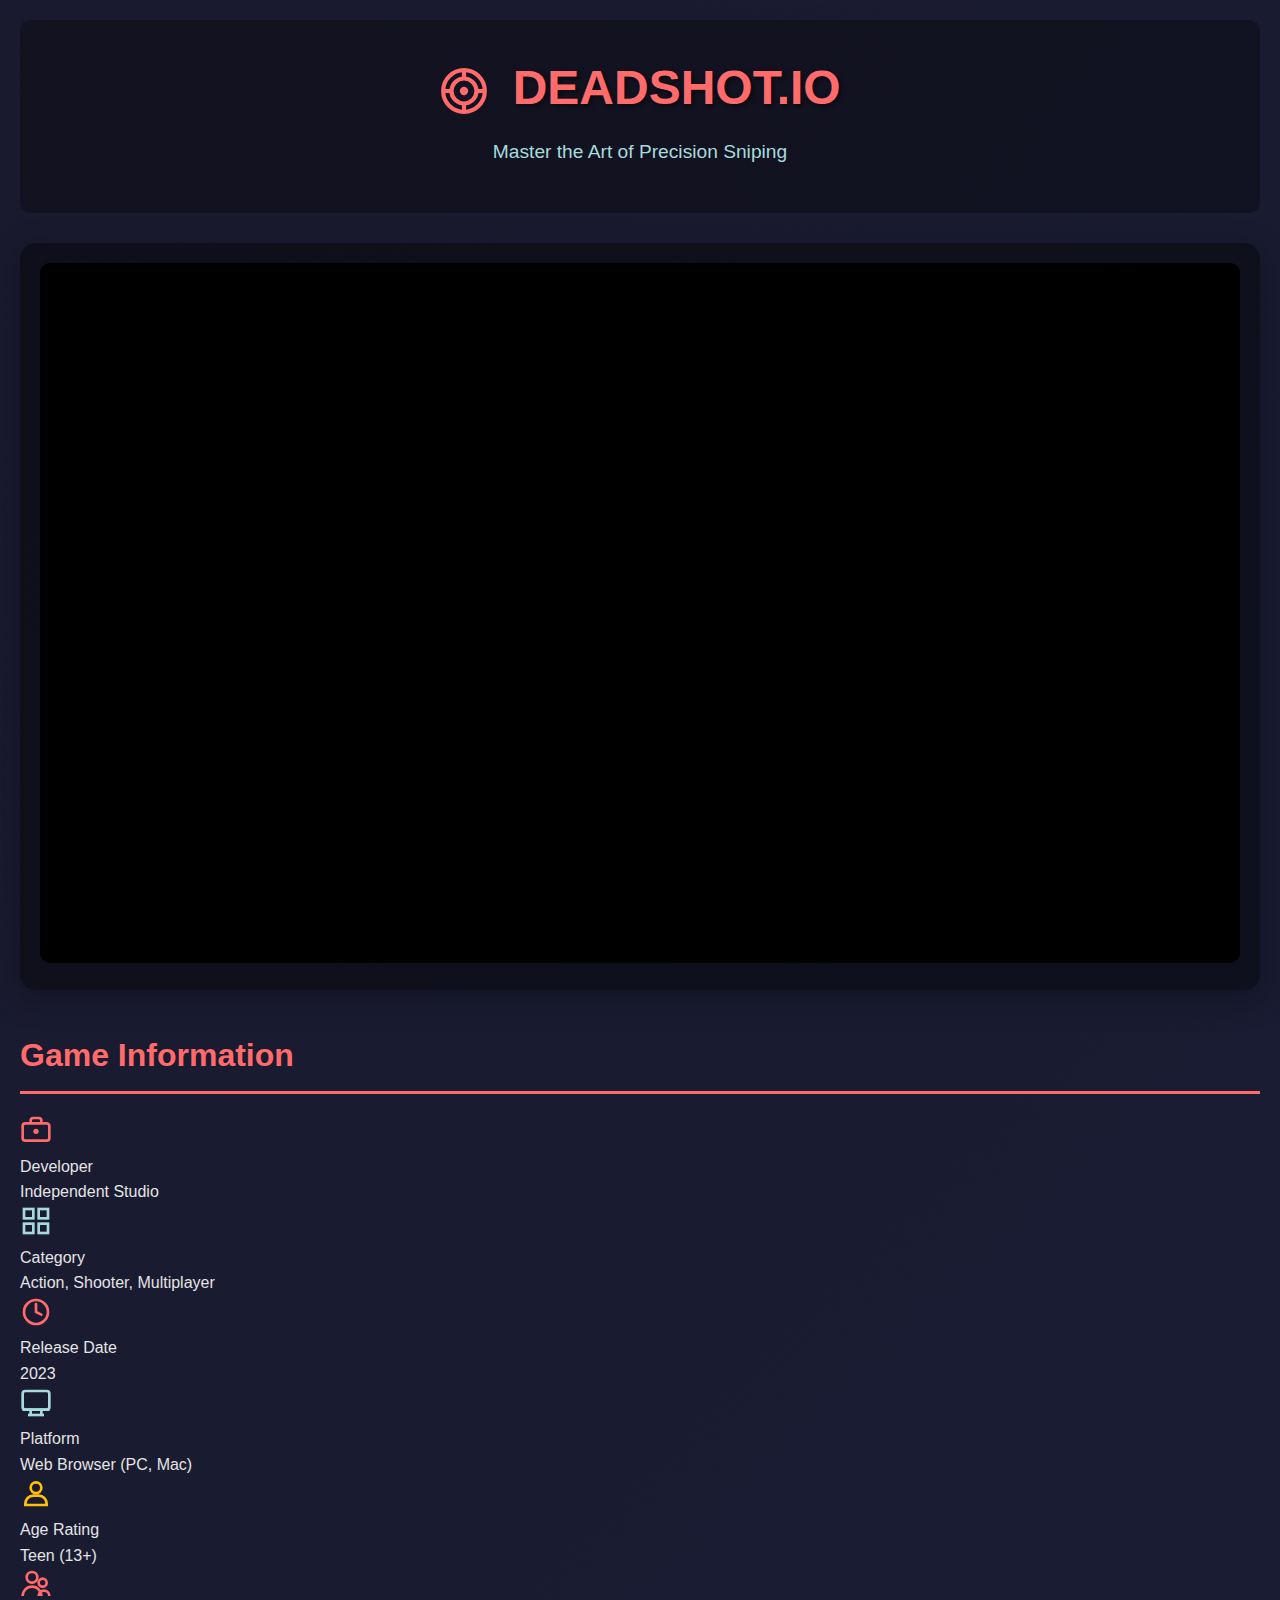
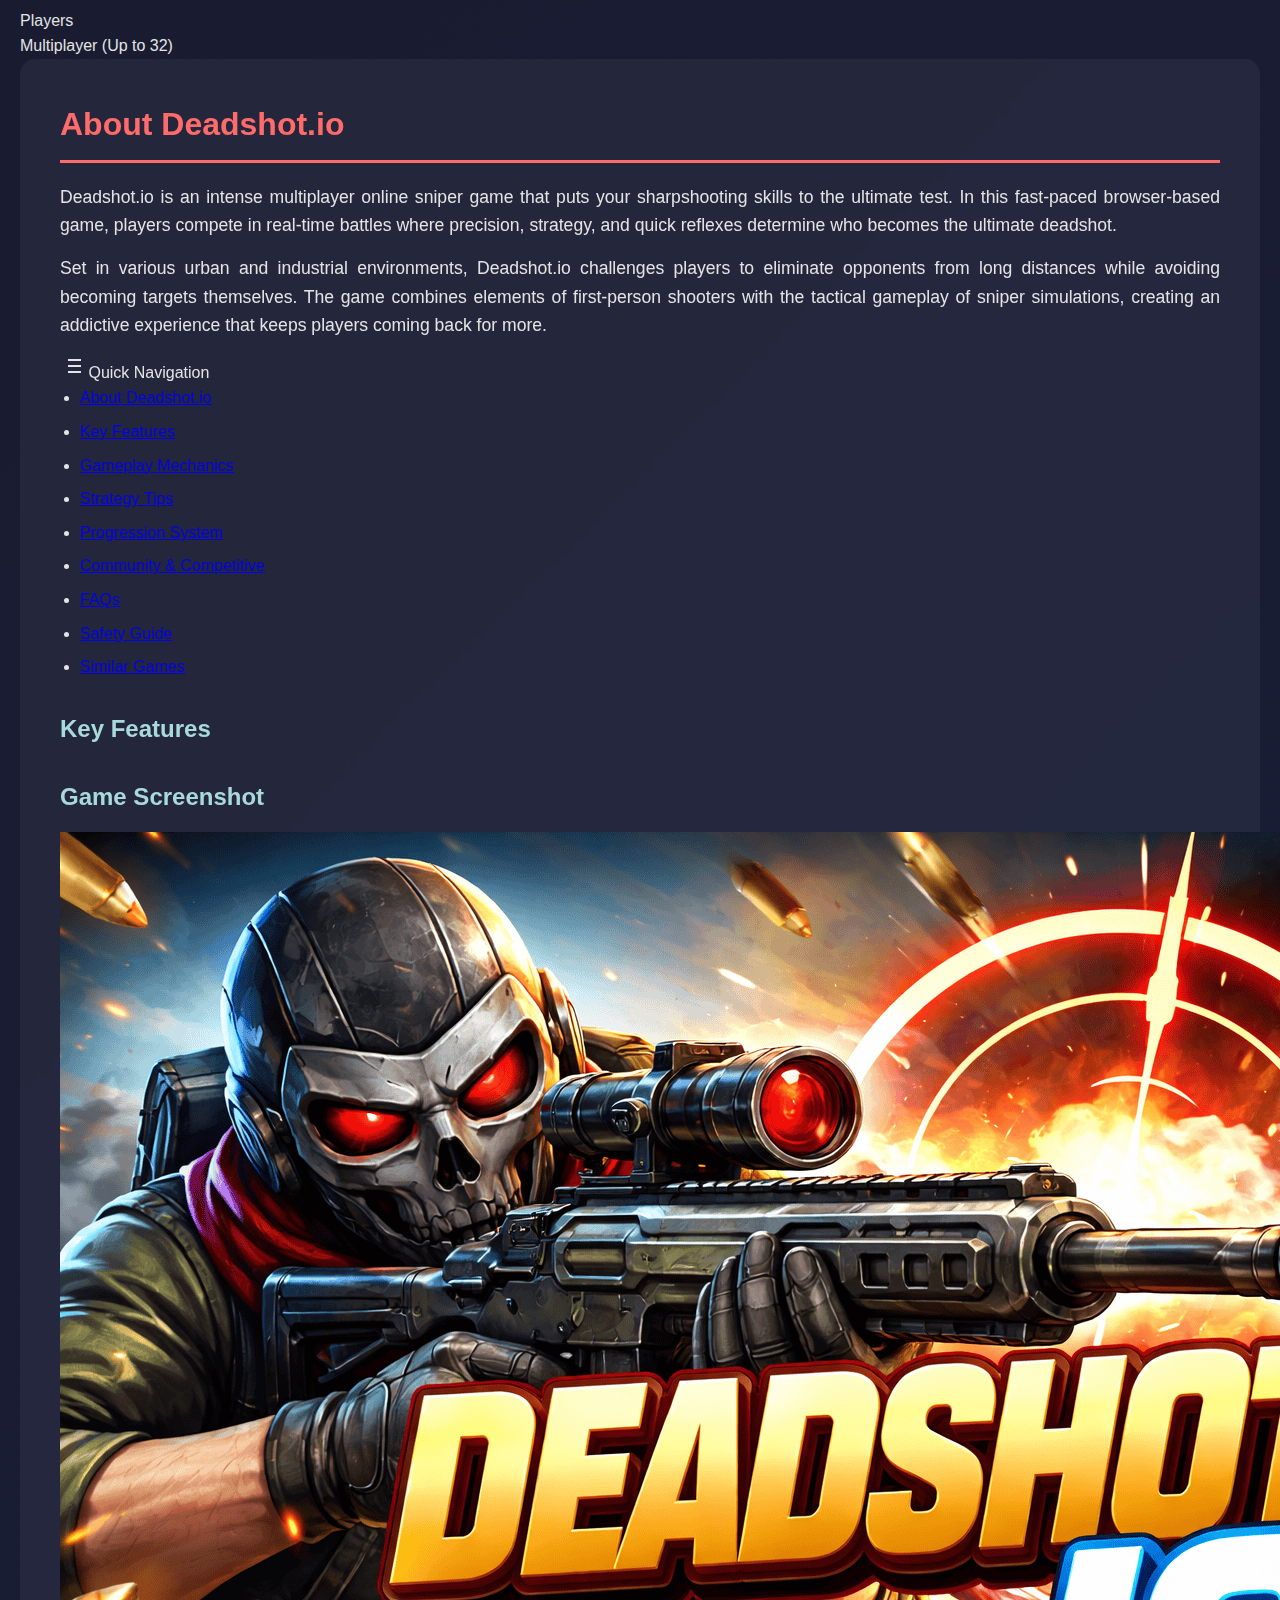
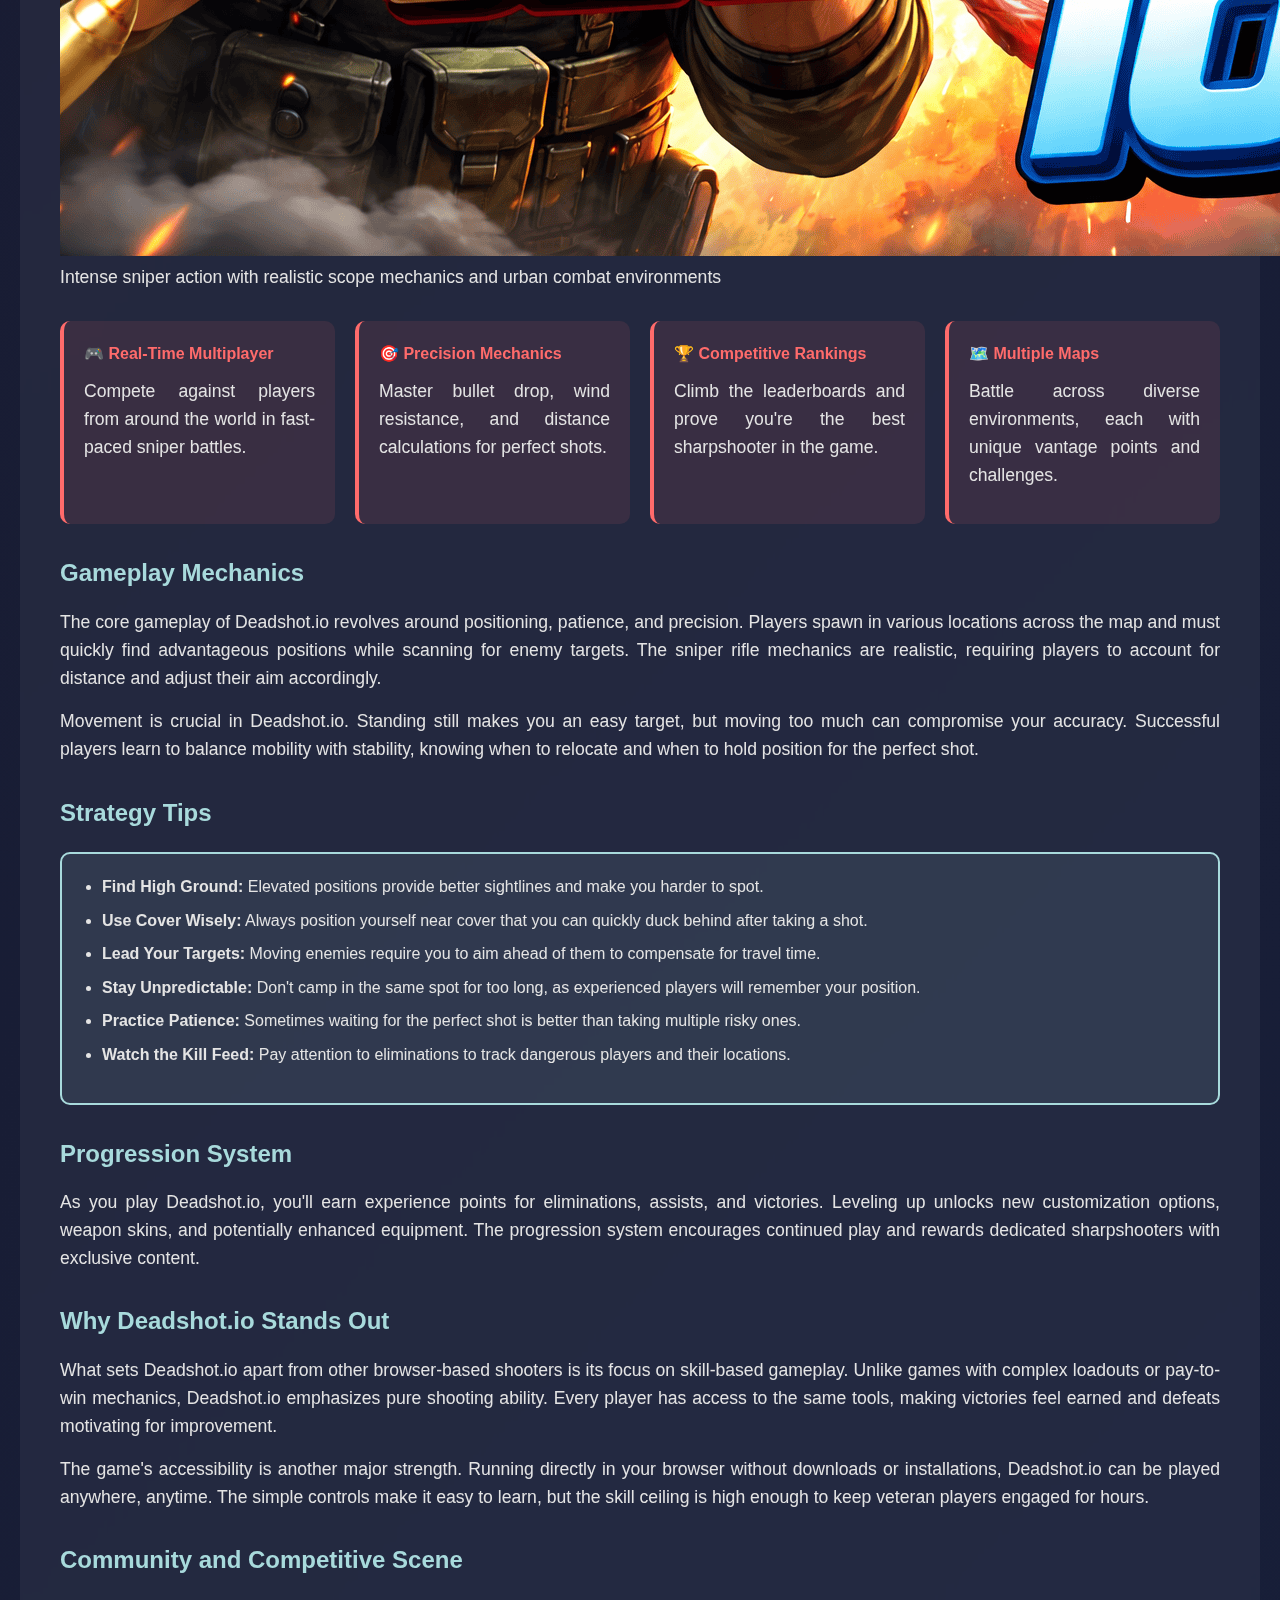
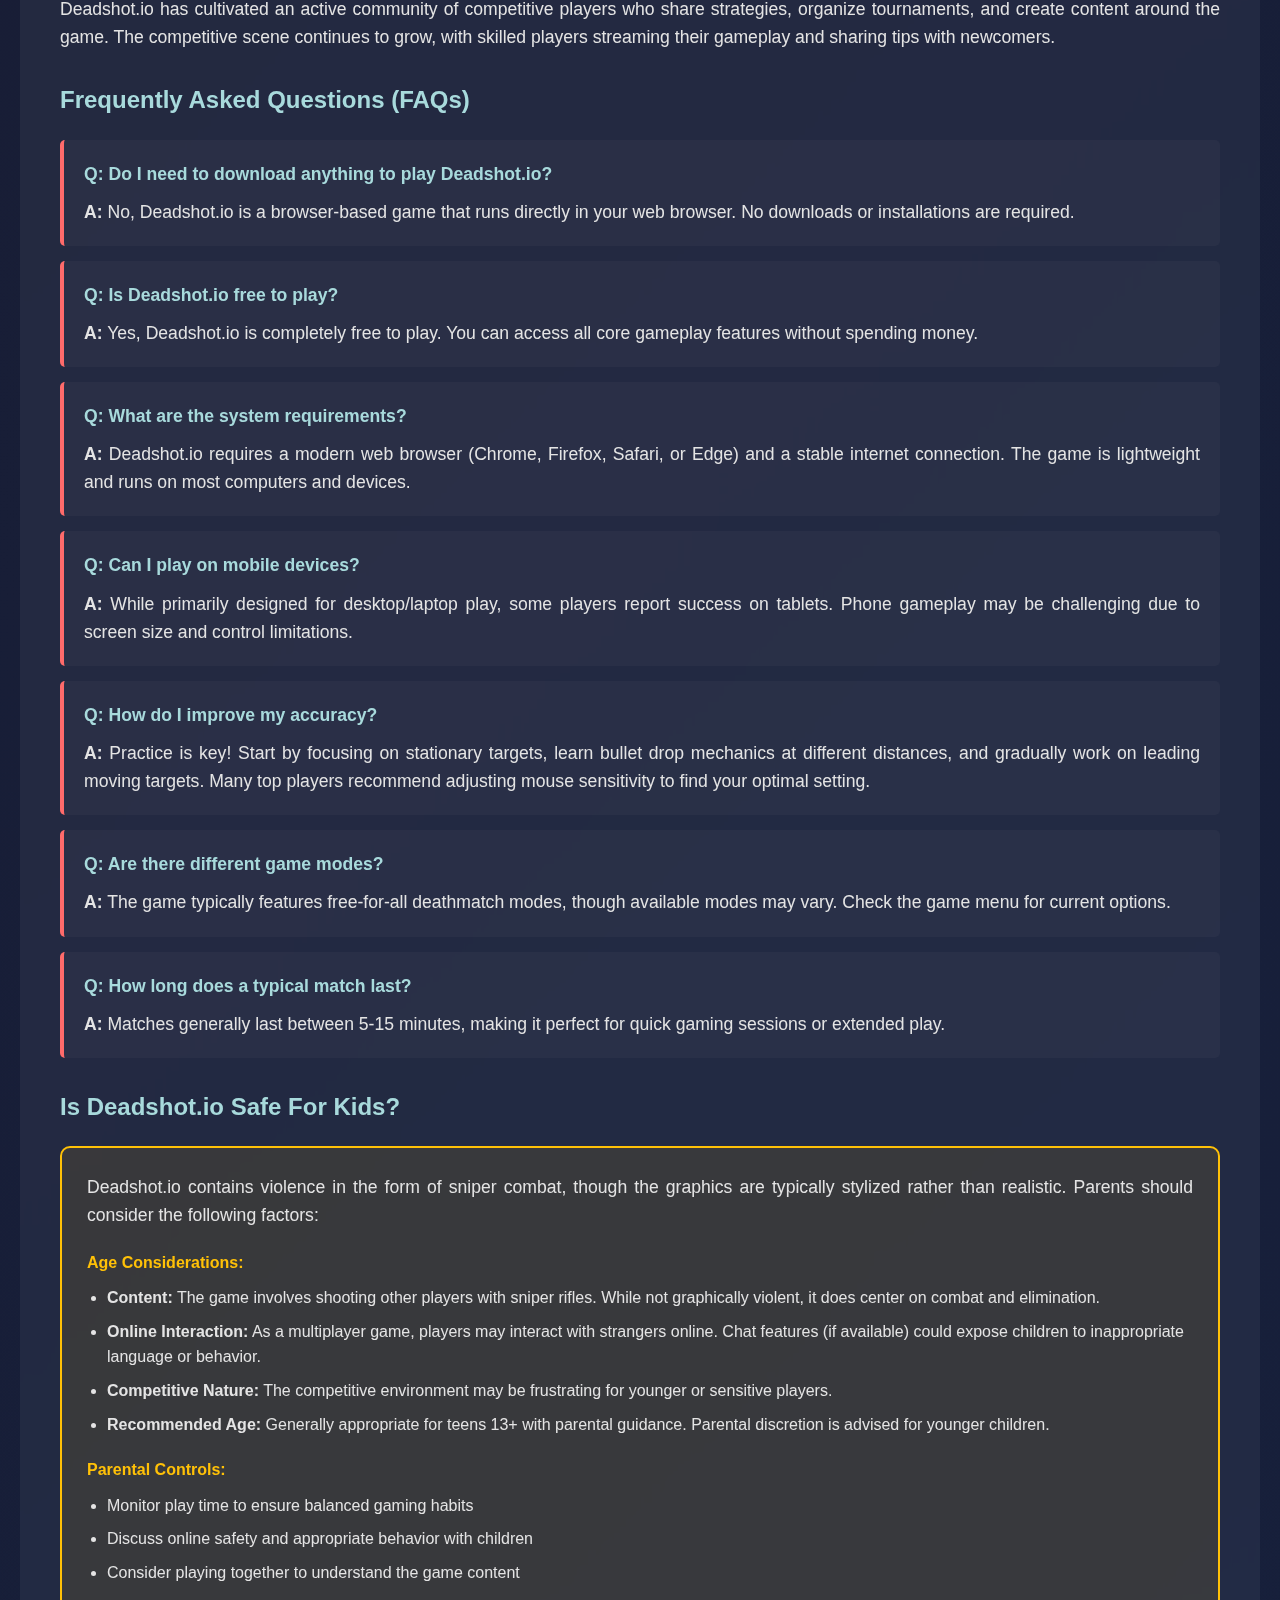
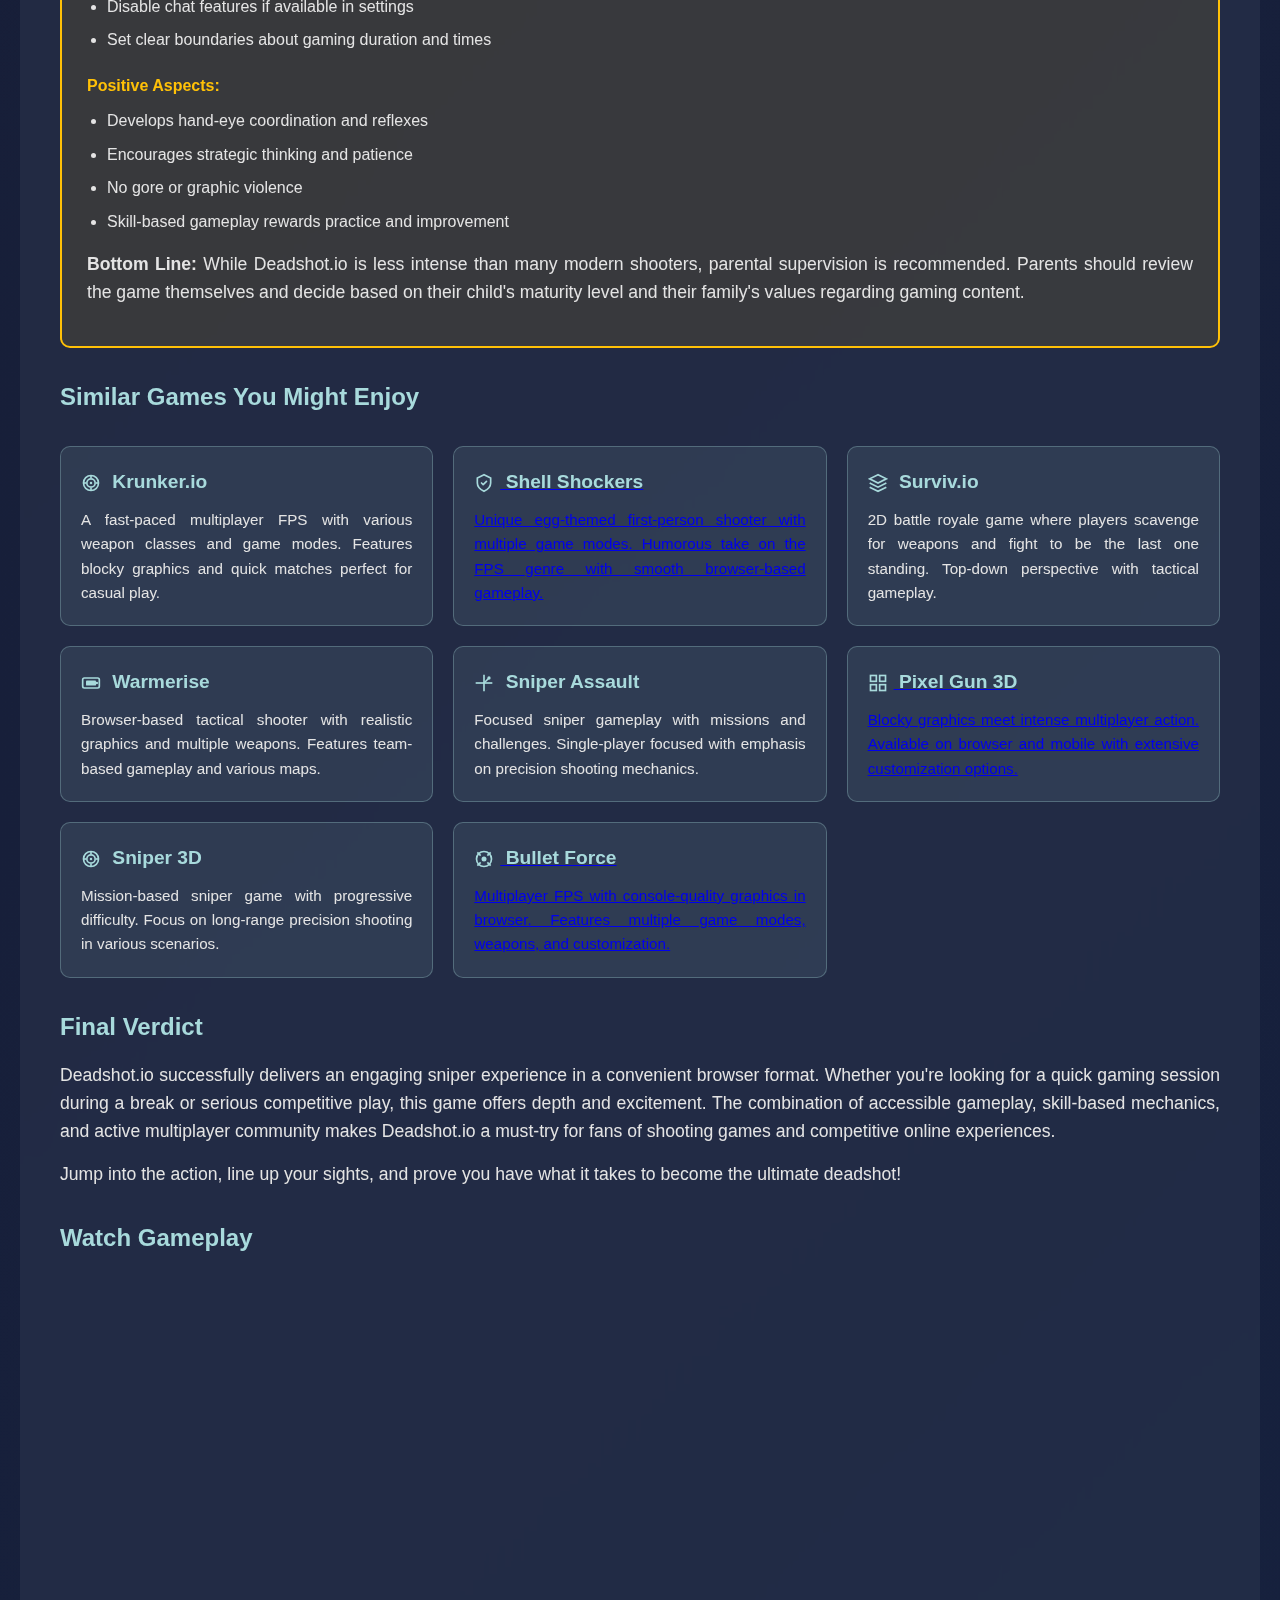
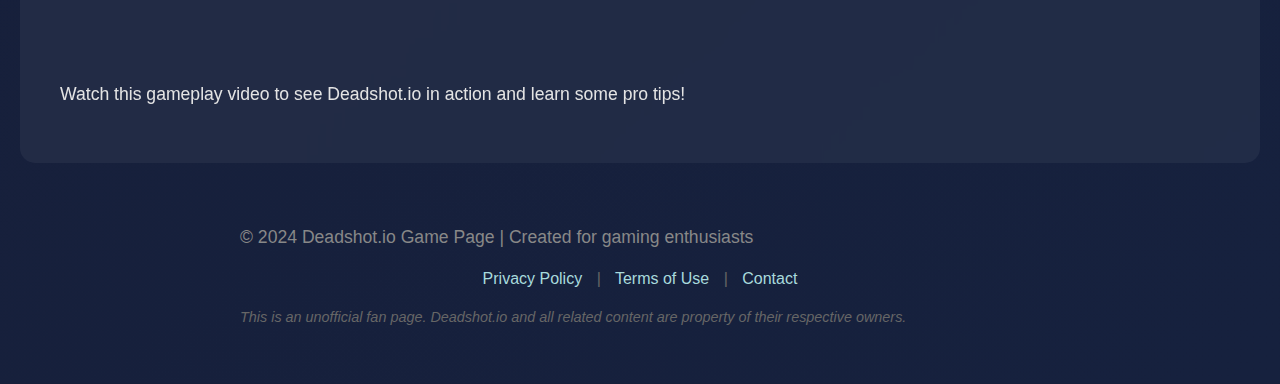
<file: index.html>
<!DOCTYPE html>
<html lang="en">
<head>
    <meta charset="UTF-8">
    <meta name="viewport" content="width=device-width, initial-scale=1.0">
    <title>Deadshot.io 🔫 Multiplayer Sniper Battle Game</title>
    <meta name="description" content="Fast-paced multiplayer shooter where you test aim and reflexes in intense online battles. Play DeadShot.io free in your browser, no download required." >
    <link rel="icon" type="image/x-icon" href="deadshot-io-favicon.ico">
    <link rel="stylesheet" href="/css/style.css">
    
   
</head>
<body>
    <div class="container">
          <header>
            <h1>
                <svg width="50" height="50" viewBox="0 0 24 24" fill="none" xmlns="http://www.w3.org/2000/svg" style="vertical-align: middle; margin-right: 10px;">
                    <circle cx="12" cy="12" r="10" stroke="#ff6b6b" stroke-width="2" fill="none"/>
                    <circle cx="12" cy="12" r="6" stroke="#ff6b6b" stroke-width="2" fill="none"/>
                    <circle cx="12" cy="12" r="2" fill="#ff6b6b"/>
                    <line x1="12" y1="2" x2="12" y2="6" stroke="#ff6b6b" stroke-width="2"/>
                    <line x1="12" y1="18" x2="12" y2="22" stroke="#ff6b6b" stroke-width="2"/>
                    <line x1="2" y1="12" x2="6" y2="12" stroke="#ff6b6b" stroke-width="2"/>
                    <line x1="18" y1="12" x2="22" y2="12" stroke="#ff6b6b" stroke-width="2"/>
                </svg>
                DEADSHOT.IO
            </h1>
            <p class="tagline">Master the Art of Precision Sniping</p>
        </header>
        
        <div class="game-container">
            <iframe class="game-iframe" src="https://deadshot.io" title="Deadshot.io Game" allowfullscreen></iframe>
        </div>
          <div class="game-info-card">
            <h2 class="info-title">Game Information</h2>
            <div class="info-grid">
                <div class="info-item">
                    <div class="info-icon">
                        <svg width="32" height="32" viewBox="0 0 24 24" fill="none" xmlns="http://www.w3.org/2000/svg">
                            <path d="M20 7H4C2.9 7 2 7.9 2 9V18C2 19.1 2.9 20 4 20H20C21.1 20 22 19.1 22 18V9C22 7.9 21.1 7 20 7Z" stroke="#ff6b6b" stroke-width="2" fill="none"/>
                            <path d="M16 7V5C16 3.9 15.1 3 14 3H10C8.9 3 8 3.9 8 5V7" stroke="#ff6b6b" stroke-width="2"/>
                            <circle cx="12" cy="13" r="2" fill="#ff6b6b"/>
                        </svg>
                    </div>
                    <div class="info-content">
                        <div class="info-label">Developer</div>
                        <div class="info-value">Independent Studio</div>
                    </div>
                </div>
                
                <div class="info-item">
                    <div class="info-icon">
                        <svg width="32" height="32" viewBox="0 0 24 24" fill="none" xmlns="http://www.w3.org/2000/svg">
                            <rect x="3" y="3" width="7" height="7" stroke="#a8dadc" stroke-width="2" fill="none"/>
                            <rect x="14" y="3" width="7" height="7" stroke="#a8dadc" stroke-width="2" fill="none"/>
                            <rect x="3" y="14" width="7" height="7" stroke="#a8dadc" stroke-width="2" fill="none"/>
                            <rect x="14" y="14" width="7" height="7" stroke="#a8dadc" stroke-width="2" fill="none"/>
                        </svg>
                    </div>
                    <div class="info-content">
                        <div class="info-label">Category</div>
                        <div class="info-value">Action, Shooter, Multiplayer</div>
                    </div>
                </div>
                
               
                <div class="info-item">
                    <div class="info-icon">
                        <svg width="32" height="32" viewBox="0 0 24 24" fill="none" xmlns="http://www.w3.org/2000/svg">
                            <circle cx="12" cy="12" r="9" stroke="#ff6b6b" stroke-width="2" fill="none"/>
                            <path d="M12 6V12L16 14" stroke="#ff6b6b" stroke-width="2" stroke-linecap="round"/>
                        </svg>
                    </div>
                    <div class="info-content">
                        <div class="info-label">Release Date</div>
                        <div class="info-value">2023</div>
                    </div>
                </div>
                
                <div class="info-item">
                    <div class="info-icon">
                        <svg width="32" height="32" viewBox="0 0 24 24" fill="none" xmlns="http://www.w3.org/2000/svg">
                            <rect x="2" y="3" width="20" height="14" rx="2" stroke="#a8dadc" stroke-width="2" fill="none"/>
                            <line x1="2" y1="17" x2="22" y2="17" stroke="#a8dadc" stroke-width="2"/>
                            <line x1="8" y1="17" x2="8" y2="21" stroke="#a8dadc" stroke-width="2"/>
                            <line x1="16" y1="17" x2="16" y2="21" stroke="#a8dadc" stroke-width="2"/>
                            <line x1="6" y1="21" x2="18" y2="21" stroke="#a8dadc" stroke-width="2"/>
                        </svg>
                    </div>
                    <div class="info-content">
                        <div class="info-label">Platform</div>
                        <div class="info-value">Web Browser (PC, Mac)</div>
                    </div>
                </div>
                
               <div class="info-item">
                    <div class="info-icon">
                        <svg width="32" height="32" viewBox="0 0 24 24" fill="none" xmlns="http://www.w3.org/2000/svg">
                            <path d="M16 8C16 10.21 14.21 12 12 12C9.79 12 8 10.21 8 8C8 5.79 9.79 4 12 4C14.21 4 16 5.79 16 8Z" stroke="#ffc107" stroke-width="2" fill="none"/>
                            <path d="M4 20C4 16.69 6.69 14 10 14H14C17.31 14 20 16.69 20 20V21H4V20Z" stroke="#ffc107" stroke-width="2" fill="none"/>
                        </svg>
                    </div>
                    <div class="info-content">
                        <div class="info-label">Age Rating</div>
                        <div class="info-value">Teen (13+)</div>
                    </div>
                </div>
                
                <div class="info-item">
                    <div class="info-icon">
                        <svg width="32" height="32" viewBox="0 0 24 24" fill="none" xmlns="http://www.w3.org/2000/svg">
                            <circle cx="9" cy="7" r="4" stroke="#ff6b6b" stroke-width="2" fill="none"/>
                            <circle cx="17" cy="11" r="3" stroke="#ff6b6b" stroke-width="2" fill="none"/>
                            <path d="M2 21C2 17.13 5.13 14 9 14C12.87 14 16 17.13 16 21" stroke="#ff6b6b" stroke-width="2"/>
                            <path d="M14 21C14 18.79 15.79 17 18 17C20.21 17 22 18.79 22 21" stroke="#ff6b6b" stroke-width="2"/>
                        </svg>
                    </div>
                    <div class="info-content">
                        <div class="info-label">Players</div>
                        <div class="info-value">Multiplayer (Up to 32)</div>
                    </div>
                </div>
                
             
            </div>
        </div>
        <article class="article-section">
            <h2 id="about">About Deadshot.io</h2>
            
            <p>Deadshot.io is an intense multiplayer online sniper game that puts your sharpshooting skills to the ultimate test. In this fast-paced browser-based game, players compete in real-time battles where precision, strategy, and quick reflexes determine who becomes the ultimate deadshot.</p>
            
            <p>Set in various urban and industrial environments, Deadshot.io challenges players to eliminate opponents from long distances while avoiding becoming targets themselves. The game combines elements of first-person shooters with the tactical gameplay of sniper simulations, creating an addictive experience that keeps players coming back for more.</p>
            
            <!-- TABLE OF CONTENTS START -->
            <div class="toc-box">
                <div class="toc-header">
                    <svg class="toc-icon" width="24" height="24" viewBox="0 0 24 24" fill="none" stroke="currentColor" stroke-width="2">
                        <line x1="8" y1="6" x2="21" y2="6"></line>
                        <line x1="8" y1="12" x2="21" y2="12"></line>
                        <line x1="8" y1="18" x2="21" y2="18"></line>
                        <line x1="3" y1="6" x2="3.01" y2="6"></line>
                        <line x1="3" y1="12" x2="3.01" y2="12"></line>
                        <line x1="3" y1="18" x2="3.01" y2="18"></line>
                    </svg>
                    <span class="toc-title">Quick Navigation</span>
                </div>
                <ul class="toc-list">
                    <li><a href="#about" class="toc-link">About Deadshot.io</a></li>
                    <li><a href="#features" class="toc-link">Key Features</a></li>
                    <li><a href="#mechanics" class="toc-link">Gameplay Mechanics</a></li>
                    <li><a href="#strategy" class="toc-link">Strategy Tips</a></li>
                    <li><a href="#progression" class="toc-link">Progression System</a></li>
                    <li><a href="#community" class="toc-link">Community & Competitive</a></li>
                    <li><a href="#faq" class="toc-link">FAQs</a></li>
                    <li><a href="#safety" class="toc-link">Safety Guide</a></li>
                    <li><a href="#similar" class="toc-link">Similar Games</a></li>
                </ul>
            </div>
            <!-- TABLE OF CONTENTS END -->

            <h3 id="features">Key Features</h3>

            <div class="thumbnail-container">
                <h3>Game Screenshot</h3>
                <img src="/images/deadshotiogame-thumbnail.png" alt="Deadshot Io Game Thumbnail">
                <p class="thumbnail-caption">Intense sniper action with realistic scope mechanics and urban combat environments</p>
            </div>

            <div class="features-grid">
                <div class="feature-card">
                    <h4>🎮 Real-Time Multiplayer</h4>
                    <p>Compete against players from around the world in fast-paced sniper battles.</p>
                </div>
                
                <div class="feature-card">
                    <h4>🎯 Precision Mechanics</h4>
                    <p>Master bullet drop, wind resistance, and distance calculations for perfect shots.</p>
                </div>
                
                <div class="feature-card">
                    <h4>🏆 Competitive Rankings</h4>
                    <p>Climb the leaderboards and prove you're the best sharpshooter in the game.</p>
                </div>
                
                <div class="feature-card">
                    <h4>🗺️ Multiple Maps</h4>
                    <p>Battle across diverse environments, each with unique vantage points and challenges.</p>
                </div>
            </div>
            
            <h3 id="mechanics">Gameplay Mechanics</h3>
            
            <p>The core gameplay of Deadshot.io revolves around positioning, patience, and precision. Players spawn in various locations across the map and must quickly find advantageous positions while scanning for enemy targets. The sniper rifle mechanics are realistic, requiring players to account for distance and adjust their aim accordingly.</p>
            
            <p>Movement is crucial in Deadshot.io. Standing still makes you an easy target, but moving too much can compromise your accuracy. Successful players learn to balance mobility with stability, knowing when to relocate and when to hold position for the perfect shot.</p>
            
            <h3 id="strategy">Strategy Tips</h3>
            
            <div class="tips-box">
                <ul>
                    <li><strong>Find High Ground:</strong> Elevated positions provide better sightlines and make you harder to spot.</li>
                    <li><strong>Use Cover Wisely:</strong> Always position yourself near cover that you can quickly duck behind after taking a shot.</li>
                    <li><strong>Lead Your Targets:</strong> Moving enemies require you to aim ahead of them to compensate for travel time.</li>
                    <li><strong>Stay Unpredictable:</strong> Don't camp in the same spot for too long, as experienced players will remember your position.</li>
                    <li><strong>Practice Patience:</strong> Sometimes waiting for the perfect shot is better than taking multiple risky ones.</li>
                    <li><strong>Watch the Kill Feed:</strong> Pay attention to eliminations to track dangerous players and their locations.</li>
                </ul>
            </div>
            
            <h3 id="progression">Progression System</h3>
            
            <p>As you play Deadshot.io, you'll earn experience points for eliminations, assists, and victories. Leveling up unlocks new customization options, weapon skins, and potentially enhanced equipment. The progression system encourages continued play and rewards dedicated sharpshooters with exclusive content.</p>
            
            <h3>Why Deadshot.io Stands Out</h3>
            
            <p>What sets Deadshot.io apart from other browser-based shooters is its focus on skill-based gameplay. Unlike games with complex loadouts or pay-to-win mechanics, Deadshot.io emphasizes pure shooting ability. Every player has access to the same tools, making victories feel earned and defeats motivating for improvement.</p>
            
            <p>The game's accessibility is another major strength. Running directly in your browser without downloads or installations, Deadshot.io can be played anywhere, anytime. The simple controls make it easy to learn, but the skill ceiling is high enough to keep veteran players engaged for hours.</p>
            
            <h3 id="community">Community and Competitive Scene</h3>
            
            <p>Deadshot.io has cultivated an active community of competitive players who share strategies, organize tournaments, and create content around the game. The competitive scene continues to grow, with skilled players streaming their gameplay and sharing tips with newcomers.</p>
            
            <h3 id="faq">Frequently Asked Questions (FAQs)</h3>
            
            <div class="faq-container">
                <div class="faq-item">
                    <h4>Q: Do I need to download anything to play Deadshot.io?</h4>
                    <p><strong>A:</strong> No, Deadshot.io is a browser-based game that runs directly in your web browser. No downloads or installations are required.</p>
                </div>
                
                <div class="faq-item">
                    <h4>Q: Is Deadshot.io free to play?</h4>
                    <p><strong>A:</strong> Yes, Deadshot.io is completely free to play. You can access all core gameplay features without spending money.</p>
                </div>
                
                <div class="faq-item">
                    <h4>Q: What are the system requirements?</h4>
                    <p><strong>A:</strong> Deadshot.io requires a modern web browser (Chrome, Firefox, Safari, or Edge) and a stable internet connection. The game is lightweight and runs on most computers and devices.</p>
                </div>
                
                <div class="faq-item">
                    <h4>Q: Can I play on mobile devices?</h4>
                    <p><strong>A:</strong> While primarily designed for desktop/laptop play, some players report success on tablets. Phone gameplay may be challenging due to screen size and control limitations.</p>
                </div>
                
                <div class="faq-item">
                    <h4>Q: How do I improve my accuracy?</h4>
                    <p><strong>A:</strong> Practice is key! Start by focusing on stationary targets, learn bullet drop mechanics at different distances, and gradually work on leading moving targets. Many top players recommend adjusting mouse sensitivity to find your optimal setting.</p>
                </div>
                
                <div class="faq-item">
                    <h4>Q: Are there different game modes?</h4>
                    <p><strong>A:</strong> The game typically features free-for-all deathmatch modes, though available modes may vary. Check the game menu for current options.</p>
                </div>
                
                <div class="faq-item">
                    <h4>Q: How long does a typical match last?</h4>
                    <p><strong>A:</strong> Matches generally last between 5-15 minutes, making it perfect for quick gaming sessions or extended play.</p>
                </div>
            </div>
            
            <h3 id="safety">Is Deadshot.io Safe For Kids?</h3>
            
            <div class="safety-section">
                <p>Deadshot.io contains violence in the form of sniper combat, though the graphics are typically stylized rather than realistic. Parents should consider the following factors:</p>
                
                <div class="safety-points">
                    <h4>Age Considerations:</h4>
                    <ul>
                        <li><strong>Content:</strong> The game involves shooting other players with sniper rifles. While not graphically violent, it does center on combat and elimination.</li>
                        <li><strong>Online Interaction:</strong> As a multiplayer game, players may interact with strangers online. Chat features (if available) could expose children to inappropriate language or behavior.</li>
                        <li><strong>Competitive Nature:</strong> The competitive environment may be frustrating for younger or sensitive players.</li>
                        <li><strong>Recommended Age:</strong> Generally appropriate for teens 13+ with parental guidance. Parental discretion is advised for younger children.</li>
                    </ul>
                    
                    <h4>Parental Controls:</h4>
                    <ul>
                        <li>Monitor play time to ensure balanced gaming habits</li>
                        <li>Discuss online safety and appropriate behavior with children</li>
                        <li>Consider playing together to understand the game content</li>
                        <li>Disable chat features if available in settings</li>
                        <li>Set clear boundaries about gaming duration and times</li>
                    </ul>
                    
                    <h4>Positive Aspects:</h4>
                    <ul>
                        <li>Develops hand-eye coordination and reflexes</li>
                        <li>Encourages strategic thinking and patience</li>
                        <li>No gore or graphic violence</li>
                        <li>Skill-based gameplay rewards practice and improvement</li>
                    </ul>
                </div>
                
                <p><strong>Bottom Line:</strong> While Deadshot.io is less intense than many modern shooters, parental supervision is recommended. Parents should review the game themselves and decide based on their child's maturity level and their family's values regarding gaming content.</p>
            </div>
            
              <h3 id="similar">Similar Games You Might Enjoy</h3>
            
            <div class="similar-games-grid">
                <div class="game-card">
                    <h4>
                        <svg width="20" height="20" viewBox="0 0 24 24" fill="none" xmlns="http://www.w3.org/2000/svg" style="vertical-align: middle; margin-right: 6px;">
                            <circle cx="12" cy="12" r="9" stroke="#a8dadc" stroke-width="2" fill="none"/>
                            <circle cx="12" cy="12" r="5" stroke="#a8dadc" stroke-width="2" fill="none"/>
                            <circle cx="12" cy="12" r="1.5" fill="#a8dadc"/>
                            <line x1="12" y1="3" x2="12" y2="6" stroke="#a8dadc" stroke-width="2"/>
                            <line x1="12" y1="18" x2="12" y2="21" stroke="#a8dadc" stroke-width="2"/>
                            <line x1="3" y1="12" x2="6" y2="12" stroke="#a8dadc" stroke-width="2"/>
                            <line x1="18" y1="12" x2="21" y2="12" stroke="#a8dadc" stroke-width="2"/>
                        </svg>
                        Krunker.io
                    </h4>
                    <p>A fast-paced multiplayer FPS with various weapon classes and game modes. Features blocky graphics and quick matches perfect for casual play.</p>
                </div>
                
                <div class="game-card">
                    <a href="/game/shell-shockers/">
                        <h4>
                        <svg width="20" height="20" viewBox="0 0 24 24" fill="none" xmlns="http://www.w3.org/2000/svg" style="vertical-align: middle; margin-right: 6px;">
                            <path d="M12 2L4 6V12C4 16 6 19 12 22C18 19 20 16 20 12V6L12 2Z" stroke="#a8dadc" stroke-width="2" fill="none"/>
                            <path d="M9 12L11 14L15 10" stroke="#a8dadc" stroke-width="2" stroke-linecap="round" stroke-linejoin="round"/>
                        </svg>
                        Shell Shockers
                    </h4>
                    <p>Unique egg-themed first-person shooter with multiple game modes. Humorous take on the FPS genre with smooth browser-based gameplay.</p>
                    </a>
                </div>
                
                <div class="game-card">
                    <h4>
                        <svg width="20" height="20" viewBox="0 0 24 24" fill="none" xmlns="http://www.w3.org/2000/svg" style="vertical-align: middle; margin-right: 6px;">
                            <path d="M12 2L2 7L12 12L22 7L12 2Z" stroke="#a8dadc" stroke-width="2" fill="none"/>
                            <path d="M2 17L12 22L22 17" stroke="#a8dadc" stroke-width="2"/>
                            <path d="M2 12L12 17L22 12" stroke="#a8dadc" stroke-width="2"/>
                        </svg>
                        Surviv.io
                    </h4>
                    <p>2D battle royale game where players scavenge for weapons and fight to be the last one standing. Top-down perspective with tactical gameplay.</p>
                </div>
                
                <div class="game-card">
                    <h4>
                        <svg width="20" height="20" viewBox="0 0 24 24" fill="none" xmlns="http://www.w3.org/2000/svg" style="vertical-align: middle; margin-right: 6px;">
                            <rect x="2" y="6" width="20" height="12" rx="2" stroke="#a8dadc" stroke-width="2" fill="none"/>
                            <rect x="6" y="9" width="12" height="6" rx="1" fill="#a8dadc"/>
                            <circle cx="19" cy="12" r="1.5" fill="#a8dadc"/>
                        </svg>
                        Warmerise
                    </h4>
                    <p>Browser-based tactical shooter with realistic graphics and multiple weapons. Features team-based gameplay and various maps.</p>
                </div>
                
                <div class="game-card">
                    <h4>
                        <svg width="20" height="20" viewBox="0 0 24 24" fill="none" xmlns="http://www.w3.org/2000/svg" style="vertical-align: middle; margin-right: 6px;">
                            <line x1="2" y1="12" x2="22" y2="12" stroke="#a8dadc" stroke-width="2"/>
                            <line x1="12" y1="2" x2="12" y2="22" stroke="#a8dadc" stroke-width="2"/>
                            <circle cx="18" cy="6" r="2" fill="#a8dadc"/>
                            <path d="M12 12L18 6" stroke="#a8dadc" stroke-width="2"/>
                        </svg>
                        Sniper Assault
                    </h4>
                    <p>Focused sniper gameplay with missions and challenges. Single-player focused with emphasis on precision shooting mechanics.</p>
                </div>
                
                <div class="game-card">
                    <a href="https://pixelgun3d.com/" target="_blank">
                        <h4>
                        <svg width="20" height="20" viewBox="0 0 24 24" fill="none" xmlns="http://www.w3.org/2000/svg" style="vertical-align: middle; margin-right: 6px;">
                            <rect x="3" y="3" width="7" height="7" stroke="#a8dadc" stroke-width="2" fill="none"/>
                            <rect x="14" y="3" width="7" height="7" stroke="#a8dadc" stroke-width="2" fill="none"/>
                            <rect x="3" y="14" width="7" height="7" stroke="#a8dadc" stroke-width="2" fill="none"/>
                            <rect x="14" y="14" width="7" height="7" stroke="#a8dadc" stroke-width="2" fill="none"/>
                        </svg>
                        Pixel Gun 3D
                    </h4>
                    <p>Blocky graphics meet intense multiplayer action. Available on browser and mobile with extensive customization options.</p>
                    </a>
                </div>
                
                <div class="game-card">
                    <h4>
                        <svg width="20" height="20" viewBox="0 0 24 24" fill="none" xmlns="http://www.w3.org/2000/svg" style="vertical-align: middle; margin-right: 6px;">
                            <circle cx="12" cy="12" r="9" stroke="#a8dadc" stroke-width="2" fill="none"/>
                            <circle cx="12" cy="12" r="5" stroke="#a8dadc" stroke-width="2" fill="none"/>
                            <circle cx="12" cy="12" r="1.5" fill="#a8dadc"/>
                            <line x1="12" y1="3" x2="12" y2="6" stroke="#a8dadc" stroke-width="2"/>
                            <line x1="12" y1="18" x2="12" y2="21" stroke="#a8dadc" stroke-width="2"/>
                            <line x1="3" y1="12" x2="6" y2="12" stroke="#a8dadc" stroke-width="2"/>
                            <line x1="18" y1="12" x2="21" y2="12" stroke="#a8dadc" stroke-width="2"/>
                        </svg>
                        Sniper 3D
                    </h4>
                    <p>Mission-based sniper game with progressive difficulty. Focus on long-range precision shooting in various scenarios.</p>
                </div>
                
                <div class="game-card">
                    <a href="/game/bullet-force/">
                        <h4>
                        <svg width="20" height="20" viewBox="0 0 24 24" fill="none" xmlns="http://www.w3.org/2000/svg" style="vertical-align: middle; margin-right: 6px;">
                            <circle cx="12" cy="12" r="9" stroke="#a8dadc" stroke-width="2" fill="none"/>
                            <circle cx="12" cy="12" r="3" fill="#a8dadc"/>
                            <line x1="4" y1="4" x2="8" y2="8" stroke="#a8dadc" stroke-width="2"/>
                            <line x1="16" y1="16" x2="20" y2="20" stroke="#a8dadc" stroke-width="2"/>
                            <line x1="4" y1="20" x2="8" y2="16" stroke="#a8dadc" stroke-width="2"/>
                            <line x1="16" y1="8" x2="20" y2="4" stroke="#a8dadc" stroke-width="2"/>
                        </svg>
                        Bullet Force
                    </h4>
                    <p>Multiplayer FPS with console-quality graphics in browser. Features multiple game modes, weapons, and customization.</p>
                    </a>
                </div>
            </div>
            
            <h3>Final Verdict</h3>
            
            <p>Deadshot.io successfully delivers an engaging sniper experience in a convenient browser format. Whether you're looking for a quick gaming session during a break or serious competitive play, this game offers depth and excitement. The combination of accessible gameplay, skill-based mechanics, and active multiplayer community makes Deadshot.io a must-try for fans of shooting games and competitive online experiences.</p>
            
            <p>Jump into the action, line up your sights, and prove you have what it takes to become the ultimate deadshot!</p>
             <div class="video-container">
                    <h3>Watch Gameplay</h3>
                    <div class="youtube-wrapper">
                    <iframe width="100%" height="400" src="https://www.youtube.com/embed/COXuAZhBSGs?si=xC7Jdiy35cVH3PN-" title="Deadshot.io Gameplay Video" frameborder="0" allow="accelerometer; autoplay; clipboard-write; encrypted-media; gyroscope; picture-in-picture; web-share" referrerpolicy="strict-origin-when-cross-origin" allowfullscreen></iframe>
                    </div>
                    <p class="video-caption">Watch this gameplay video to see Deadshot.io in action and learn some pro tips!</p>
                </div>
        </article>
        
        <footer>
            <div class="footer-content">
                <p>&copy; 2024 Deadshot.io Game Page | Created for gaming enthusiasts</p>
                <div class="footer-links">
                    <a href="/privacy">Privacy Policy</a>
                    <span class="separator">|</span>
                    <a href="/terms">Terms of Use</a>
                    <span class="separator">|</span>
                    <a href="/contact">Contact</a>
                </div>
                <p class="disclaimer">This is an unofficial fan page. Deadshot.io and all related content are property of their respective owners.</p>
            </div>
        </footer>
    </div>
    <script src="/js/main.js"></script>
</body>
</html>
</file>
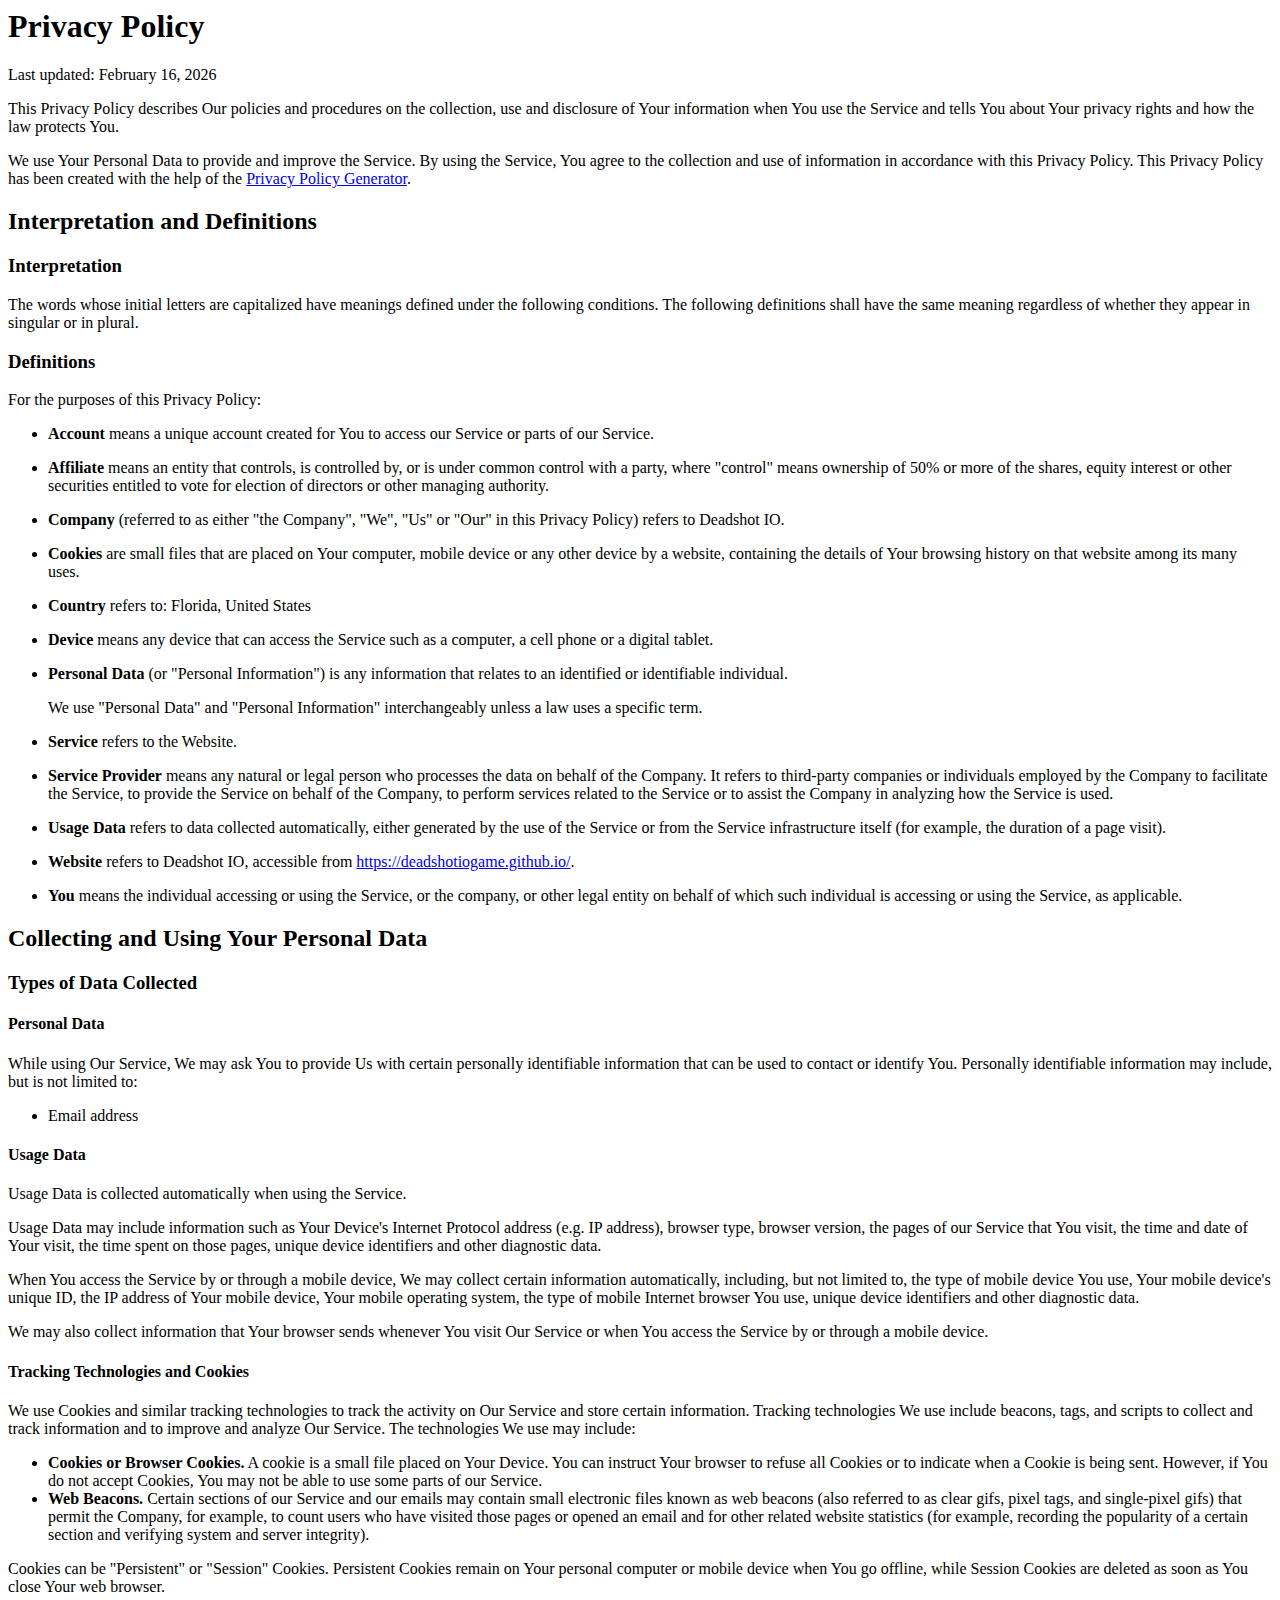
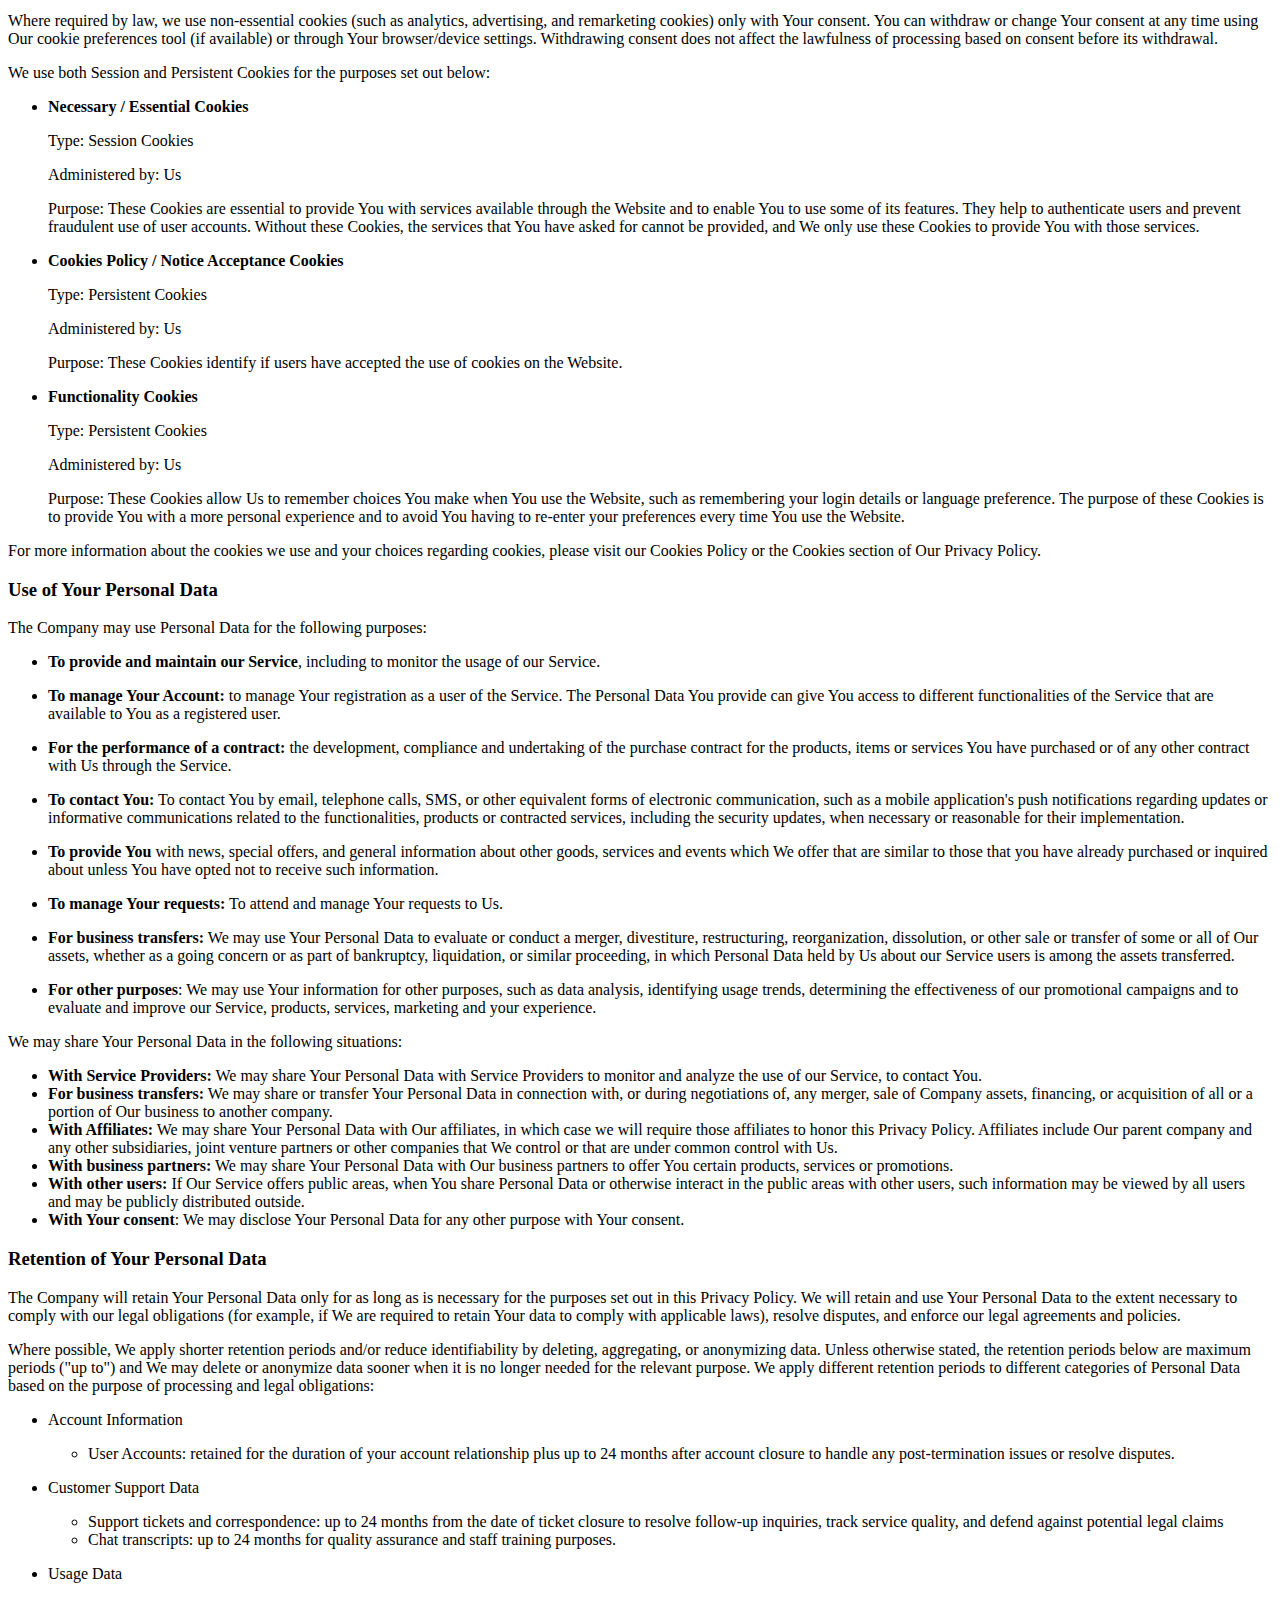
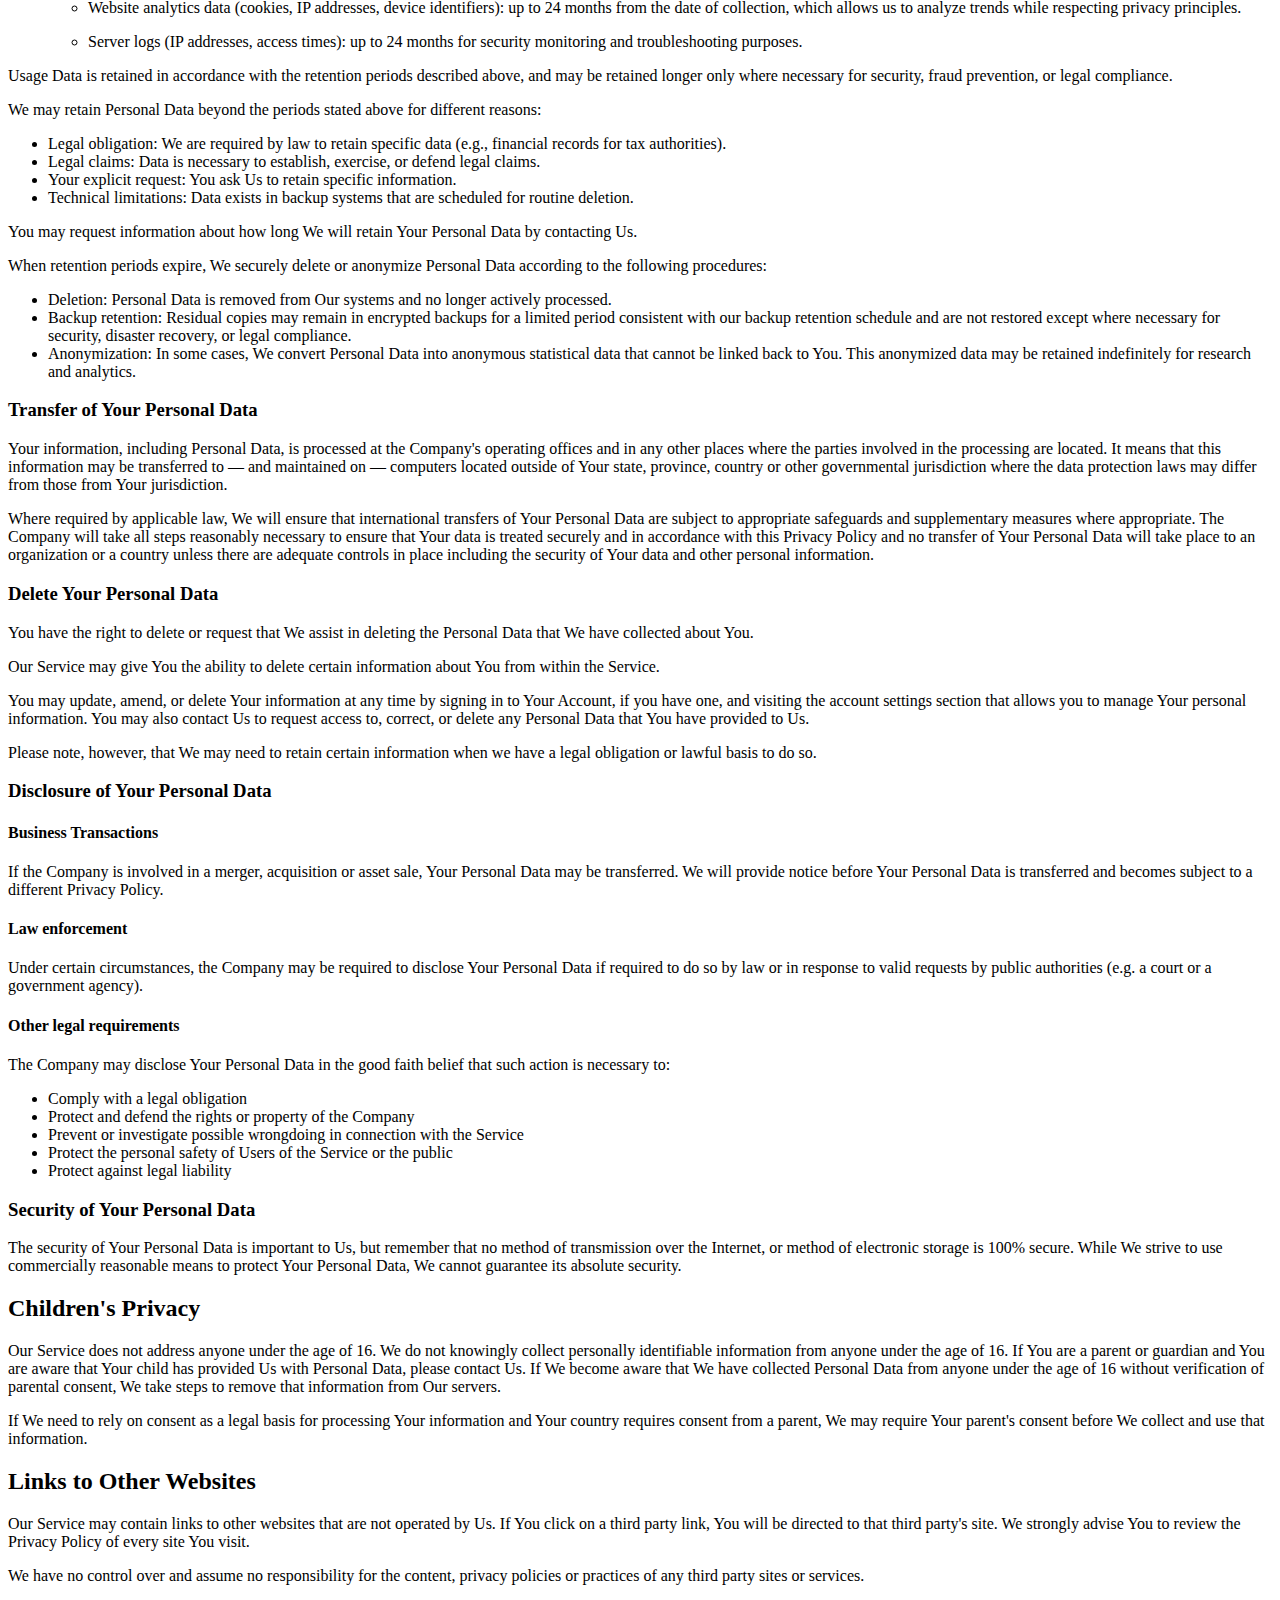
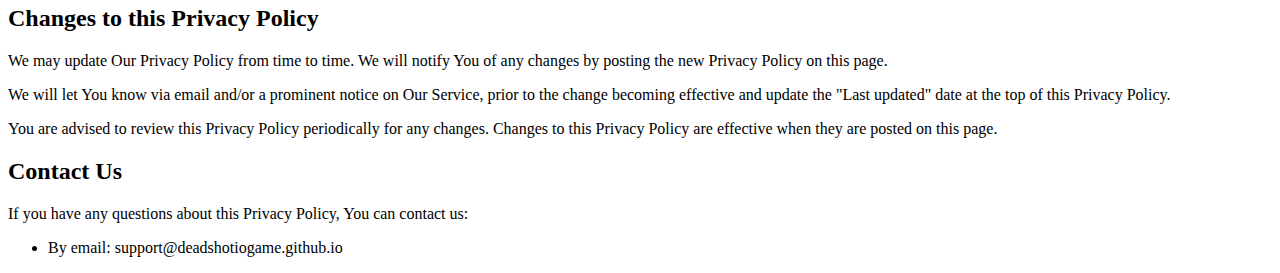
<file: privacy/index.html>
<html lang="en">
<head>
  <meta charset="UTF-8">
  <meta name="viewport" content="width=device-width, initial-scale=1.0">
  <title>Deadshot.io - Privacy Policy</title>
  <link src="/css/style.css" rel="stylesheet" >
</head>
<body>
  <div class="container">
  <h1>Privacy Policy</h1>
<p>Last updated: February 16, 2026</p>
<p>This Privacy Policy describes Our policies and procedures on the collection, use and disclosure of Your information when You use the Service and tells You about Your privacy rights and how the law protects You.</p>
<p>We use Your Personal Data to provide and improve the Service. By using the Service, You agree to the collection and use of information in accordance with this Privacy Policy. This Privacy Policy has been created with the help of the <a href="https://www.termsfeed.com/privacy-policy-generator/" target="_blank">Privacy Policy Generator</a>.</p>
<h2>Interpretation and Definitions</h2>
<h3>Interpretation</h3>
<p>The words whose initial letters are capitalized have meanings defined under the following conditions. The following definitions shall have the same meaning regardless of whether they appear in singular or in plural.</p>
<h3>Definitions</h3>
<p>For the purposes of this Privacy Policy:</p>
<ul>
<li>
<p><strong>Account</strong> means a unique account created for You to access our Service or parts of our Service.</p>
</li>
<li>
<p><strong>Affiliate</strong> means an entity that controls, is controlled by, or is under common control with a party, where &quot;control&quot; means ownership of 50% or more of the shares, equity interest or other securities entitled to vote for election of directors or other managing authority.</p>
</li>
<li>
<p><strong>Company</strong> (referred to as either &quot;the Company&quot;, &quot;We&quot;, &quot;Us&quot; or &quot;Our&quot; in this Privacy Policy) refers to Deadshot IO.</p>
</li>
<li>
<p><strong>Cookies</strong> are small files that are placed on Your computer, mobile device or any other device by a website, containing the details of Your browsing history on that website among its many uses.</p>
</li>
<li>
<p><strong>Country</strong> refers to: Florida,  United States</p>
</li>
<li>
<p><strong>Device</strong> means any device that can access the Service such as a computer, a cell phone or a digital tablet.</p>
</li>
<li>
<p><strong>Personal Data</strong> (or &quot;Personal Information&quot;) is any information that relates to an identified or identifiable individual.</p>
<p>We use &quot;Personal Data&quot; and &quot;Personal Information&quot; interchangeably unless a law uses a specific term.</p>
</li>
<li>
<p><strong>Service</strong> refers to the Website.</p>
</li>
<li>
<p><strong>Service Provider</strong> means any natural or legal person who processes the data on behalf of the Company. It refers to third-party companies or individuals employed by the Company to facilitate the Service, to provide the Service on behalf of the Company, to perform services related to the Service or to assist the Company in analyzing how the Service is used.</p>
</li>
<li>
<p><strong>Usage Data</strong> refers to data collected automatically, either generated by the use of the Service or from the Service infrastructure itself (for example, the duration of a page visit).</p>
</li>
<li>
<p><strong>Website</strong> refers to Deadshot IO, accessible from <a href="https://deadshotiogame.github.io/" rel="external nofollow noopener" target="_blank">https://deadshotiogame.github.io/</a>.</p>
</li>
<li>
<p><strong>You</strong> means the individual accessing or using the Service, or the company, or other legal entity on behalf of which such individual is accessing or using the Service, as applicable.</p>
</li>
</ul>
<h2>Collecting and Using Your Personal Data</h2>
<h3>Types of Data Collected</h3>
<h4>Personal Data</h4>
<p>While using Our Service, We may ask You to provide Us with certain personally identifiable information that can be used to contact or identify You. Personally identifiable information may include, but is not limited to:</p>
<ul>
<li>Email address</li>
</ul>
<h4>Usage Data</h4>
<p>Usage Data is collected automatically when using the Service.</p>
<p>Usage Data may include information such as Your Device's Internet Protocol address (e.g. IP address), browser type, browser version, the pages of our Service that You visit, the time and date of Your visit, the time spent on those pages, unique device identifiers and other diagnostic data.</p>
<p>When You access the Service by or through a mobile device, We may collect certain information automatically, including, but not limited to, the type of mobile device You use, Your mobile device's unique ID, the IP address of Your mobile device, Your mobile operating system, the type of mobile Internet browser You use, unique device identifiers and other diagnostic data.</p>
<p>We may also collect information that Your browser sends whenever You visit Our Service or when You access the Service by or through a mobile device.</p>
<h4>Tracking Technologies and Cookies</h4>
<p>We use Cookies and similar tracking technologies to track the activity on Our Service and store certain information. Tracking technologies We use include beacons, tags, and scripts to collect and track information and to improve and analyze Our Service. The technologies We use may include:</p>
<ul>
<li><strong>Cookies or Browser Cookies.</strong> A cookie is a small file placed on Your Device. You can instruct Your browser to refuse all Cookies or to indicate when a Cookie is being sent. However, if You do not accept Cookies, You may not be able to use some parts of our Service.</li>
<li><strong>Web Beacons.</strong> Certain sections of our Service and our emails may contain small electronic files known as web beacons (also referred to as clear gifs, pixel tags, and single-pixel gifs) that permit the Company, for example, to count users who have visited those pages or opened an email and for other related website statistics (for example, recording the popularity of a certain section and verifying system and server integrity).</li>
</ul>
<p>Cookies can be &quot;Persistent&quot; or &quot;Session&quot; Cookies. Persistent Cookies remain on Your personal computer or mobile device when You go offline, while Session Cookies are deleted as soon as You close Your web browser.</p>
<p>Where required by law, we use non-essential cookies (such as analytics, advertising, and remarketing cookies) only with Your consent. You can withdraw or change Your consent at any time using Our cookie preferences tool (if available) or through Your browser/device settings. Withdrawing consent does not affect the lawfulness of processing based on consent before its withdrawal.</p>
<p>We use both Session and Persistent Cookies for the purposes set out below:</p>
<ul>
<li>
<p><strong>Necessary / Essential Cookies</strong></p>
<p>Type: Session Cookies</p>
<p>Administered by: Us</p>
<p>Purpose: These Cookies are essential to provide You with services available through the Website and to enable You to use some of its features. They help to authenticate users and prevent fraudulent use of user accounts. Without these Cookies, the services that You have asked for cannot be provided, and We only use these Cookies to provide You with those services.</p>
</li>
<li>
<p><strong>Cookies Policy / Notice Acceptance Cookies</strong></p>
<p>Type: Persistent Cookies</p>
<p>Administered by: Us</p>
<p>Purpose: These Cookies identify if users have accepted the use of cookies on the Website.</p>
</li>
<li>
<p><strong>Functionality Cookies</strong></p>
<p>Type: Persistent Cookies</p>
<p>Administered by: Us</p>
<p>Purpose: These Cookies allow Us to remember choices You make when You use the Website, such as remembering your login details or language preference. The purpose of these Cookies is to provide You with a more personal experience and to avoid You having to re-enter your preferences every time You use the Website.</p>
</li>
</ul>
<p>For more information about the cookies we use and your choices regarding cookies, please visit our Cookies Policy or the Cookies section of Our Privacy Policy.</p>
<h3>Use of Your Personal Data</h3>
<p>The Company may use Personal Data for the following purposes:</p>
<ul>
<li>
<p><strong>To provide and maintain our Service</strong>, including to monitor the usage of our Service.</p>
</li>
<li>
<p><strong>To manage Your Account:</strong> to manage Your registration as a user of the Service. The Personal Data You provide can give You access to different functionalities of the Service that are available to You as a registered user.</p>
</li>
<li>
<p><strong>For the performance of a contract:</strong> the development, compliance and undertaking of the purchase contract for the products, items or services You have purchased or of any other contract with Us through the Service.</p>
</li>
<li>
<p><strong>To contact You:</strong> To contact You by email, telephone calls, SMS, or other equivalent forms of electronic communication, such as a mobile application's push notifications regarding updates or informative communications related to the functionalities, products or contracted services, including the security updates, when necessary or reasonable for their implementation.</p>
</li>
<li>
<p><strong>To provide You</strong> with news, special offers, and general information about other goods, services and events which We offer that are similar to those that you have already purchased or inquired about unless You have opted not to receive such information.</p>
</li>
<li>
<p><strong>To manage Your requests:</strong> To attend and manage Your requests to Us.</p>
</li>
<li>
<p><strong>For business transfers:</strong> We may use Your Personal Data to evaluate or conduct a merger, divestiture, restructuring, reorganization, dissolution, or other sale or transfer of some or all of Our assets, whether as a going concern or as part of bankruptcy, liquidation, or similar proceeding, in which Personal Data held by Us about our Service users is among the assets transferred.</p>
</li>
<li>
<p><strong>For other purposes</strong>: We may use Your information for other purposes, such as data analysis, identifying usage trends, determining the effectiveness of our promotional campaigns and to evaluate and improve our Service, products, services, marketing and your experience.</p>
</li>
</ul>
<p>We may share Your Personal Data in the following situations:</p>
<ul>
<li><strong>With Service Providers:</strong> We may share Your Personal Data with Service Providers to monitor and analyze the use of our Service,  to contact You.</li>
<li><strong>For business transfers:</strong> We may share or transfer Your Personal Data in connection with, or during negotiations of, any merger, sale of Company assets, financing, or acquisition of all or a portion of Our business to another company.</li>
<li><strong>With Affiliates:</strong> We may share Your Personal Data with Our affiliates, in which case we will require those affiliates to honor this Privacy Policy. Affiliates include Our parent company and any other subsidiaries, joint venture partners or other companies that We control or that are under common control with Us.</li>
<li><strong>With business partners:</strong> We may share Your Personal Data with Our business partners to offer You certain products, services or promotions.</li>
<li><strong>With other users:</strong> If Our Service offers public areas, when You share Personal Data or otherwise interact in the public areas with other users, such information may be viewed by all users and may be publicly distributed outside.</li>
<li><strong>With Your consent</strong>: We may disclose Your Personal Data for any other purpose with Your consent.</li>
</ul>
<h3>Retention of Your Personal Data</h3>
<p>The Company will retain Your Personal Data only for as long as is necessary for the purposes set out in this Privacy Policy. We will retain and use Your Personal Data to the extent necessary to comply with our legal obligations (for example, if We are required to retain Your data to comply with applicable laws), resolve disputes, and enforce our legal agreements and policies.</p>
<p>Where possible, We apply shorter retention periods and/or reduce identifiability by deleting, aggregating, or anonymizing data. Unless otherwise stated, the retention periods below are maximum periods (&quot;up to&quot;) and We may delete or anonymize data sooner when it is no longer needed for the relevant purpose. We apply different retention periods to different categories of Personal Data based on the purpose of processing and legal obligations:</p>
<ul>
<li>
<p>Account Information</p>
<ul>
<li>User Accounts: retained for the duration of your account relationship plus up to 24 months after account closure to handle any post-termination issues or resolve disputes.</li>
</ul>
</li>
<li>
<p>Customer Support Data</p>
<ul>
<li>Support tickets and correspondence: up to 24 months from the date of ticket closure to resolve follow-up inquiries, track service quality, and defend against potential legal claims</li>
<li>Chat transcripts: up to 24 months for quality assurance and staff training purposes.</li>
</ul>
</li>
<li>
<p>Usage Data</p>
<ul>
<li>
<p>Website analytics data (cookies, IP addresses, device identifiers): up to 24 months from the date of collection, which allows us to analyze trends while respecting privacy principles.</p>
</li>
<li>
<p>Server logs (IP addresses, access times): up to 24 months for security monitoring and troubleshooting purposes.</p>
</li>
</ul>
</li>
</ul>
<p>Usage Data is retained in accordance with the retention periods described above, and may be retained longer only where necessary for security, fraud prevention, or legal compliance.</p>
<p>We may retain Personal Data beyond the periods stated above for different reasons:</p>
<ul>
<li>Legal obligation: We are required by law to retain specific data (e.g., financial records for tax authorities).</li>
<li>Legal claims: Data is necessary to establish, exercise, or defend legal claims.</li>
<li>Your explicit request: You ask Us to retain specific information.</li>
<li>Technical limitations: Data exists in backup systems that are scheduled for routine deletion.</li>
</ul>
<p>You may request information about how long We will retain Your Personal Data by contacting Us.</p>
<p>When retention periods expire, We securely delete or anonymize Personal Data according to the following procedures:</p>
<ul>
<li>Deletion: Personal Data is removed from Our systems and no longer actively processed.</li>
<li>Backup retention: Residual copies may remain in encrypted backups for a limited period consistent with our backup retention schedule and are not restored except where necessary for security, disaster recovery, or legal compliance.</li>
<li>Anonymization: In some cases, We convert Personal Data into anonymous statistical data that cannot be linked back to You. This anonymized data may be retained indefinitely for research and analytics.</li>
</ul>
<h3>Transfer of Your Personal Data</h3>
<p>Your information, including Personal Data, is processed at the Company's operating offices and in any other places where the parties involved in the processing are located. It means that this information may be transferred to — and maintained on — computers located outside of Your state, province, country or other governmental jurisdiction where the data protection laws may differ from those from Your jurisdiction.</p>
<p>Where required by applicable law, We will ensure that international transfers of Your Personal Data are subject to appropriate safeguards and supplementary measures where appropriate. The Company will take all steps reasonably necessary to ensure that Your data is treated securely and in accordance with this Privacy Policy and no transfer of Your Personal Data will take place to an organization or a country unless there are adequate controls in place including the security of Your data and other personal information.</p>
<h3>Delete Your Personal Data</h3>
<p>You have the right to delete or request that We assist in deleting the Personal Data that We have collected about You.</p>
<p>Our Service may give You the ability to delete certain information about You from within the Service.</p>
<p>You may update, amend, or delete Your information at any time by signing in to Your Account, if you have one, and visiting the account settings section that allows you to manage Your personal information. You may also contact Us to request access to, correct, or delete any Personal Data that You have provided to Us.</p>
<p>Please note, however, that We may need to retain certain information when we have a legal obligation or lawful basis to do so.</p>
<h3>Disclosure of Your Personal Data</h3>
<h4>Business Transactions</h4>
<p>If the Company is involved in a merger, acquisition or asset sale, Your Personal Data may be transferred. We will provide notice before Your Personal Data is transferred and becomes subject to a different Privacy Policy.</p>
<h4>Law enforcement</h4>
<p>Under certain circumstances, the Company may be required to disclose Your Personal Data if required to do so by law or in response to valid requests by public authorities (e.g. a court or a government agency).</p>
<h4>Other legal requirements</h4>
<p>The Company may disclose Your Personal Data in the good faith belief that such action is necessary to:</p>
<ul>
<li>Comply with a legal obligation</li>
<li>Protect and defend the rights or property of the Company</li>
<li>Prevent or investigate possible wrongdoing in connection with the Service</li>
<li>Protect the personal safety of Users of the Service or the public</li>
<li>Protect against legal liability</li>
</ul>
<h3>Security of Your Personal Data</h3>
<p>The security of Your Personal Data is important to Us, but remember that no method of transmission over the Internet, or method of electronic storage is 100% secure. While We strive to use commercially reasonable means to protect Your Personal Data, We cannot guarantee its absolute security.</p>
<h2>Children's Privacy</h2>
<p>Our Service does not address anyone under the age of 16. We do not knowingly collect personally identifiable information from anyone under the age of 16. If You are a parent or guardian and You are aware that Your child has provided Us with Personal Data, please contact Us. If We become aware that We have collected Personal Data from anyone under the age of 16 without verification of parental consent, We take steps to remove that information from Our servers.</p>
<p>If We need to rely on consent as a legal basis for processing Your information and Your country requires consent from a parent, We may require Your parent's consent before We collect and use that information.</p>
<h2>Links to Other Websites</h2>
<p>Our Service may contain links to other websites that are not operated by Us. If You click on a third party link, You will be directed to that third party's site. We strongly advise You to review the Privacy Policy of every site You visit.</p>
<p>We have no control over and assume no responsibility for the content, privacy policies or practices of any third party sites or services.</p>
<h2>Changes to this Privacy Policy</h2>
<p>We may update Our Privacy Policy from time to time. We will notify You of any changes by posting the new Privacy Policy on this page.</p>
<p>We will let You know via email and/or a prominent notice on Our Service, prior to the change becoming effective and update the &quot;Last updated&quot; date at the top of this Privacy Policy.</p>
<p>You are advised to review this Privacy Policy periodically for any changes. Changes to this Privacy Policy are effective when they are posted on this page.</p>
<h2>Contact Us</h2>
<p>If you have any questions about this Privacy Policy, You can contact us:</p>
<ul>
<li>By email: support@deadshotiogame.github.io</li>
</ul>
</div>
</body>
</html>
</file>
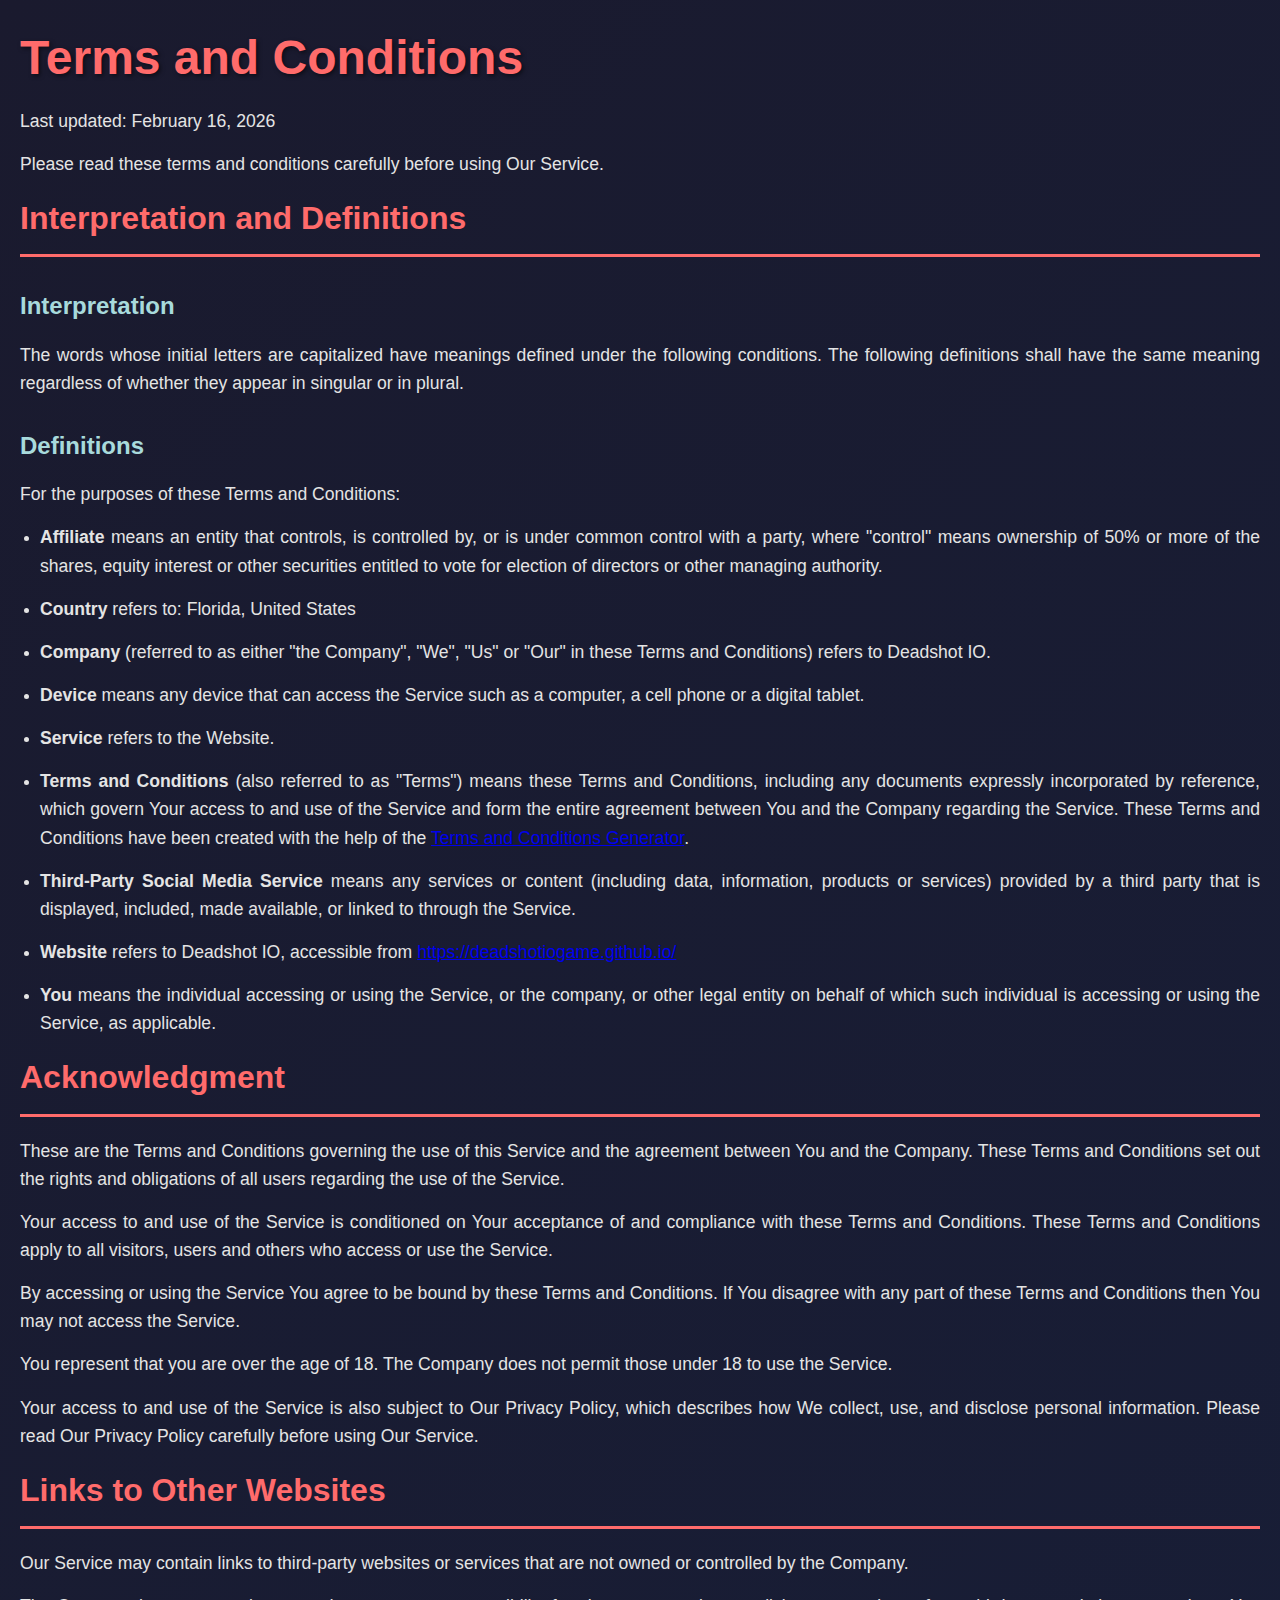
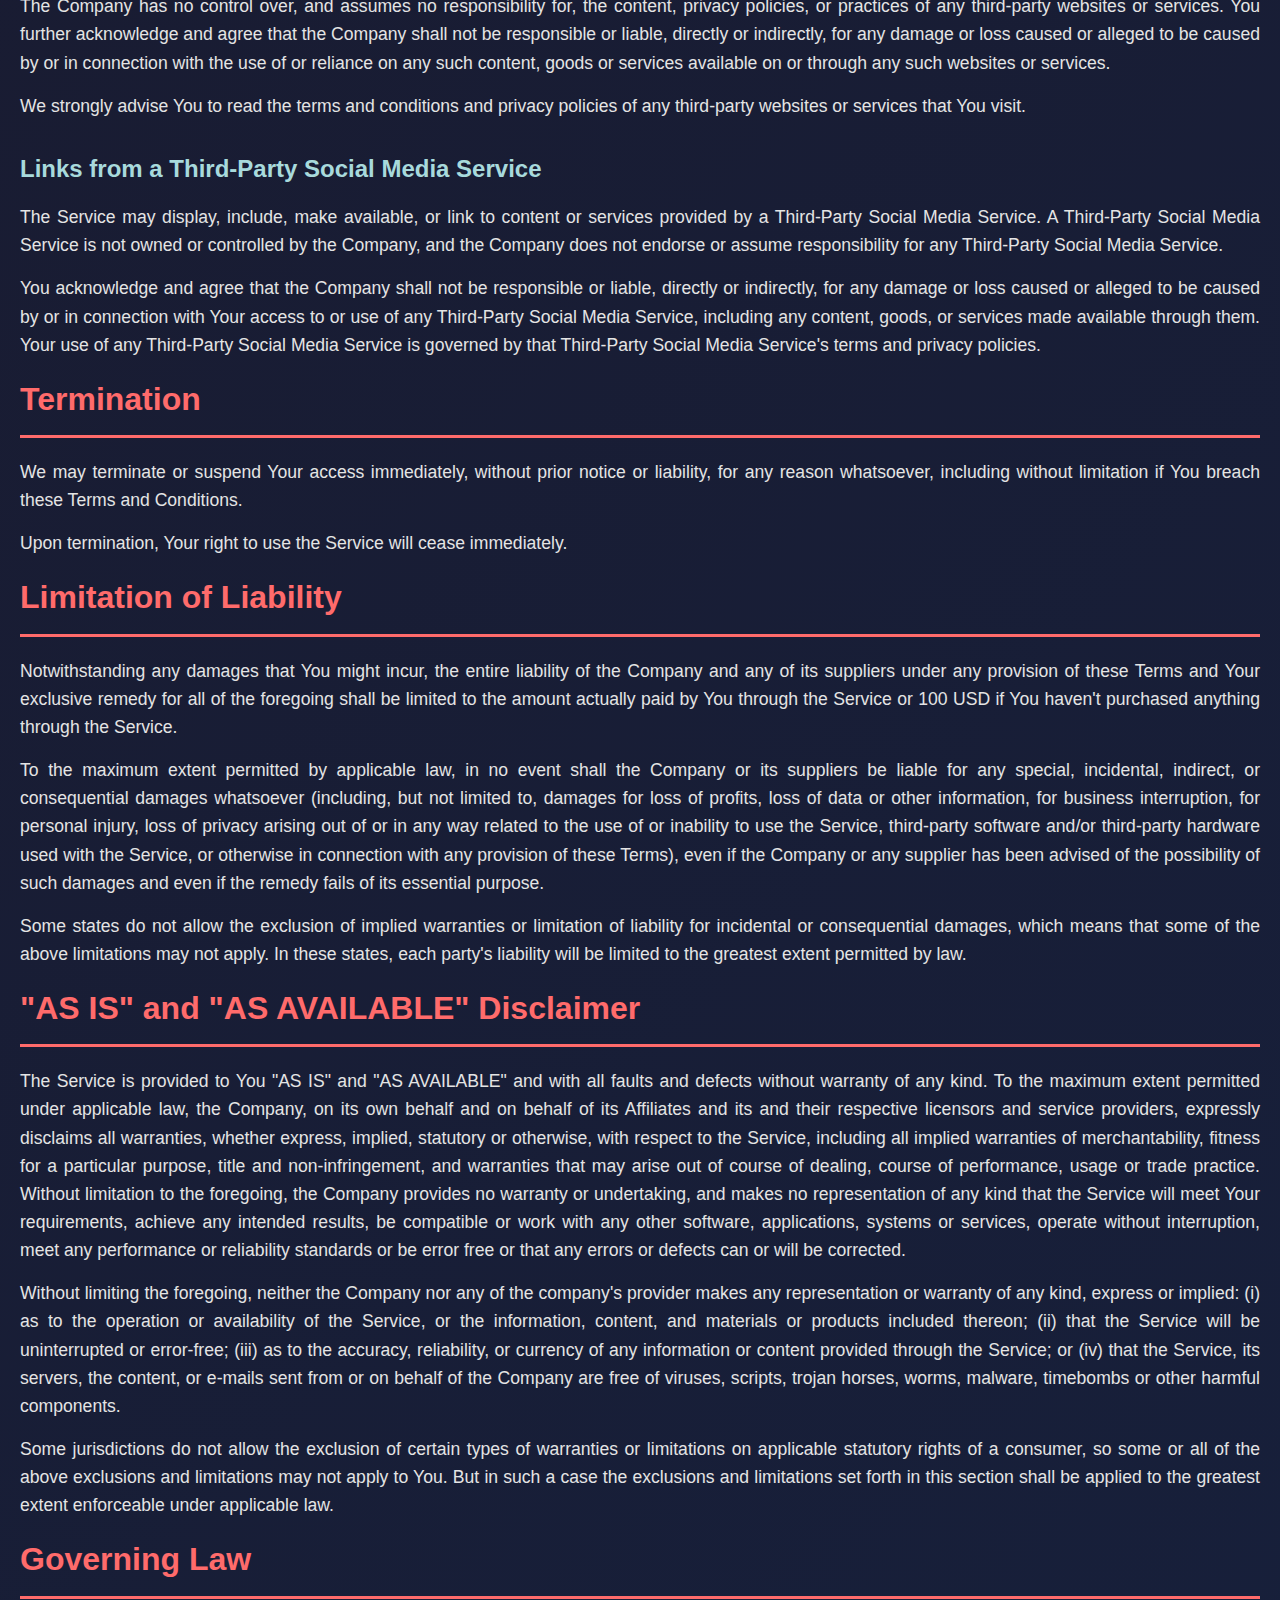
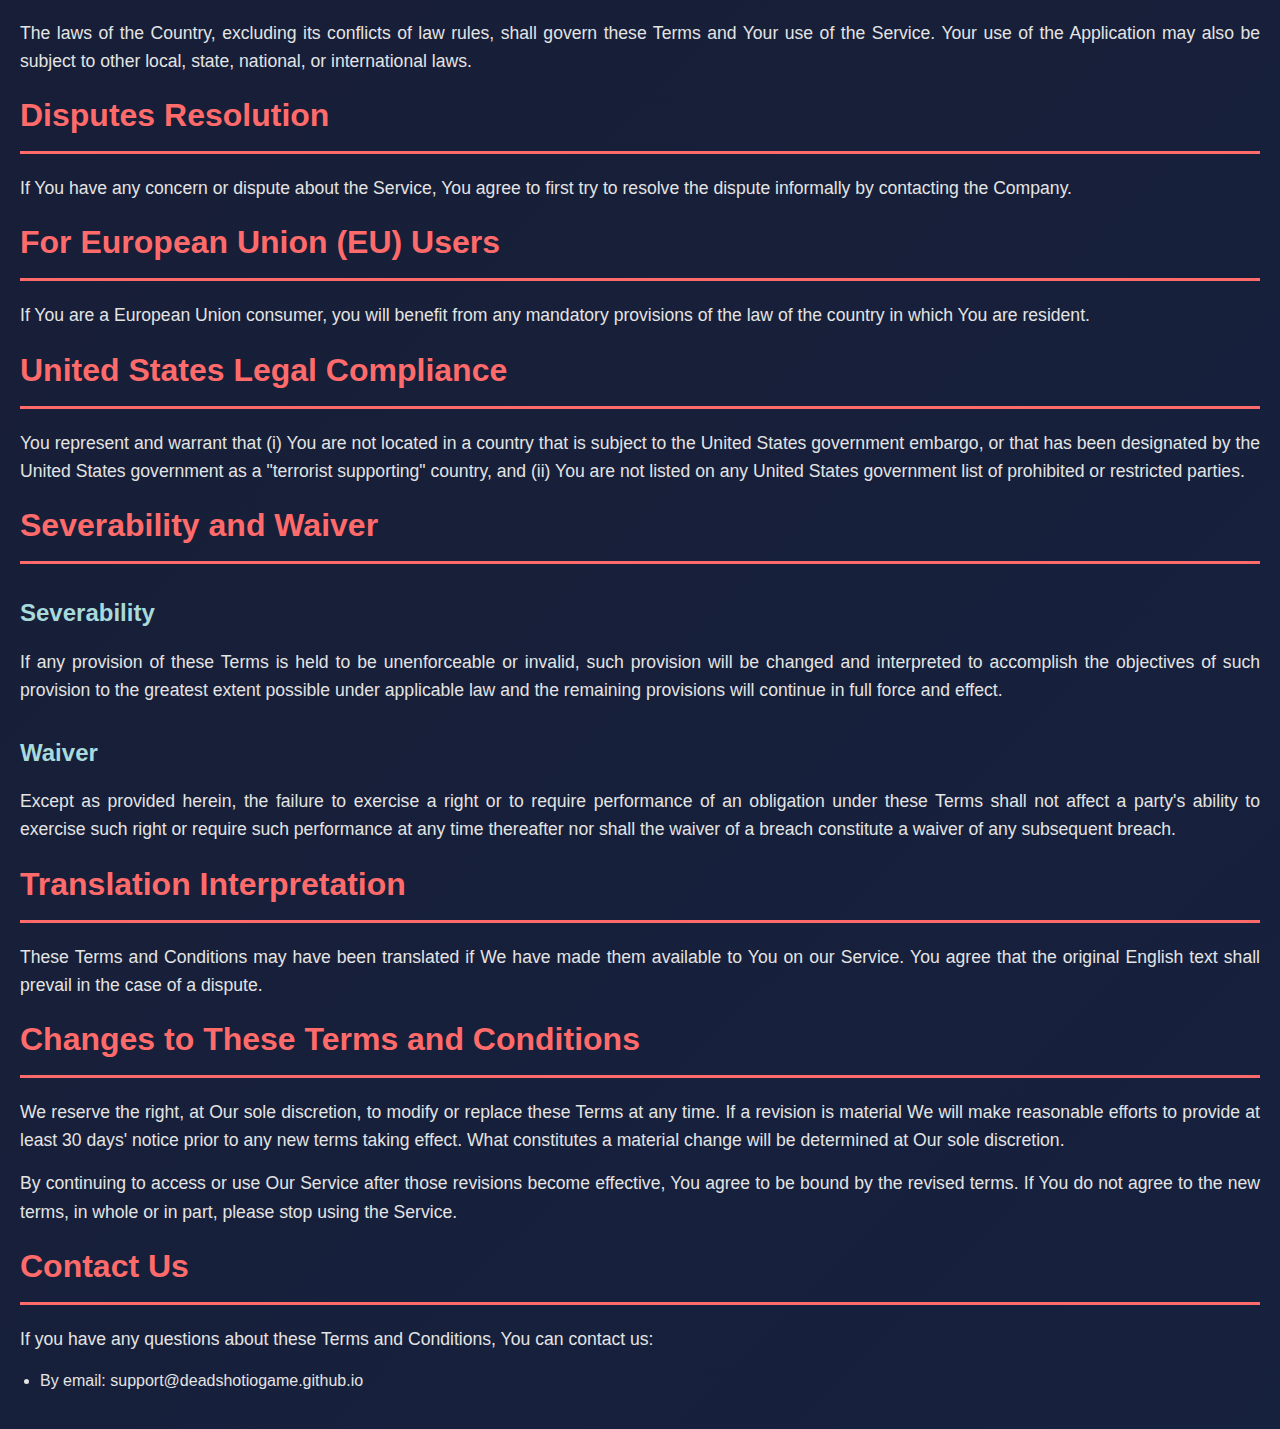
<file: terms/index.html>
<html lang="en">
<head>
  <meta charset="UTF-8">
  <meta name="viewport" content="width=device-width, initial-scale=1.0">
  <title>Deadshot.io - Terms and Conditions</title>
  <link rel="stylesheet" href="/css/style.css">
</head>
<body>
  <div class="container">
    <h1>Terms and Conditions</h1>
<p>Last updated: February 16, 2026</p>
<p>Please read these terms and conditions carefully before using Our Service.</p>
<h2>Interpretation and Definitions</h2>
<h3>Interpretation</h3>
<p>The words whose initial letters are capitalized have meanings defined under the following conditions. The following definitions shall have the same meaning regardless of whether they appear in singular or in plural.</p>
<h3>Definitions</h3>
<p>For the purposes of these Terms and Conditions:</p>
<ul>
<li>
<p><strong>Affiliate</strong> means an entity that controls, is controlled by, or is under common control with a party, where &quot;control&quot; means ownership of 50% or more of the shares, equity interest or other securities entitled to vote for election of directors or other managing authority.</p>
</li>
<li>
<p><strong>Country</strong> refers to: Florida,  United States</p>
</li>
<li>
<p><strong>Company</strong> (referred to as either &quot;the Company&quot;, &quot;We&quot;, &quot;Us&quot; or &quot;Our&quot; in these Terms and Conditions) refers to Deadshot IO.</p>
</li>
<li>
<p><strong>Device</strong> means any device that can access the Service such as a computer, a cell phone or a digital tablet.</p>
</li>
<li>
<p><strong>Service</strong> refers to the Website.</p>
</li>
<li>
<p><strong>Terms and Conditions</strong> (also referred to as &quot;Terms&quot;) means these Terms and Conditions, including any documents expressly incorporated by reference, which govern Your access to and use of the Service and form the entire agreement between You and the Company regarding the Service. These Terms and Conditions have been created with the help of the <a href="https://www.termsfeed.com/terms-conditions-generator/" target="_blank">Terms and Conditions Generator</a>.</p>
</li>
<li>
<p><strong>Third-Party Social Media Service</strong> means any services or content (including data, information, products or services) provided by a third party that is displayed, included, made available, or linked to through the Service.</p>
</li>
<li>
<p><strong>Website</strong> refers to Deadshot IO, accessible from <a href="https://deadshotiogame.github.io/" rel="external nofollow noopener" target="_blank">https://deadshotiogame.github.io/</a></p>
</li>
<li>
<p><strong>You</strong> means the individual accessing or using the Service, or the company, or other legal entity on behalf of which such individual is accessing or using the Service, as applicable.</p>
</li>
</ul>
<h2>Acknowledgment</h2>
<p>These are the Terms and Conditions governing the use of this Service and the agreement between You and the Company. These Terms and Conditions set out the rights and obligations of all users regarding the use of the Service.</p>
<p>Your access to and use of the Service is conditioned on Your acceptance of and compliance with these Terms and Conditions. These Terms and Conditions apply to all visitors, users and others who access or use the Service.</p>
<p>By accessing or using the Service You agree to be bound by these Terms and Conditions. If You disagree with any part of these Terms and Conditions then You may not access the Service.</p>
<p>You represent that you are over the age of 18. The Company does not permit those under 18 to use the Service.</p>
<p>Your access to and use of the Service is also subject to Our Privacy Policy, which describes how We collect, use, and disclose personal information. Please read Our Privacy Policy carefully before using Our Service.</p>
<h2>Links to Other Websites</h2>
<p>Our Service may contain links to third-party websites or services that are not owned or controlled by the Company.</p>
<p>The Company has no control over, and assumes no responsibility for, the content, privacy policies, or practices of any third-party websites or services. You further acknowledge and agree that the Company shall not be responsible or liable, directly or indirectly, for any damage or loss caused or alleged to be caused by or in connection with the use of or reliance on any such content, goods or services available on or through any such websites or services.</p>
<p>We strongly advise You to read the terms and conditions and privacy policies of any third-party websites or services that You visit.</p>
<h3>Links from a Third-Party Social Media Service</h3>
<p>The Service may display, include, make available, or link to content or services provided by a Third-Party Social Media Service. A Third-Party Social Media Service is not owned or controlled by the Company, and the Company does not endorse or assume responsibility for any Third-Party Social Media Service.</p>
<p>You acknowledge and agree that the Company shall not be responsible or liable, directly or indirectly, for any damage or loss caused or alleged to be caused by or in connection with Your access to or use of any Third-Party Social Media Service, including any content, goods, or services made available through them. Your use of any Third-Party Social Media Service is governed by that Third-Party Social Media Service's terms and privacy policies.</p>
<h2>Termination</h2>
<p>We may terminate or suspend Your access immediately, without prior notice or liability, for any reason whatsoever, including without limitation if You breach these Terms and Conditions.</p>
<p>Upon termination, Your right to use the Service will cease immediately.</p>
<h2>Limitation of Liability</h2>
<p>Notwithstanding any damages that You might incur, the entire liability of the Company and any of its suppliers under any provision of these Terms and Your exclusive remedy for all of the foregoing shall be limited to the amount actually paid by You through the Service or 100 USD if You haven't purchased anything through the Service.</p>
<p>To the maximum extent permitted by applicable law, in no event shall the Company or its suppliers be liable for any special, incidental, indirect, or consequential damages whatsoever (including, but not limited to, damages for loss of profits, loss of data or other information, for business interruption, for personal injury, loss of privacy arising out of or in any way related to the use of or inability to use the Service, third-party software and/or third-party hardware used with the Service, or otherwise in connection with any provision of these Terms), even if the Company or any supplier has been advised of the possibility of such damages and even if the remedy fails of its essential purpose.</p>
<p>Some states do not allow the exclusion of implied warranties or limitation of liability for incidental or consequential damages, which means that some of the above limitations may not apply. In these states, each party's liability will be limited to the greatest extent permitted by law.</p>
<h2>&quot;AS IS&quot; and &quot;AS AVAILABLE&quot; Disclaimer</h2>
<p>The Service is provided to You &quot;AS IS&quot; and &quot;AS AVAILABLE&quot; and with all faults and defects without warranty of any kind. To the maximum extent permitted under applicable law, the Company, on its own behalf and on behalf of its Affiliates and its and their respective licensors and service providers, expressly disclaims all warranties, whether express, implied, statutory or otherwise, with respect to the Service, including all implied warranties of merchantability, fitness for a particular purpose, title and non-infringement, and warranties that may arise out of course of dealing, course of performance, usage or trade practice. Without limitation to the foregoing, the Company provides no warranty or undertaking, and makes no representation of any kind that the Service will meet Your requirements, achieve any intended results, be compatible or work with any other software, applications, systems or services, operate without interruption, meet any performance or reliability standards or be error free or that any errors or defects can or will be corrected.</p>
<p>Without limiting the foregoing, neither the Company nor any of the company's provider makes any representation or warranty of any kind, express or implied: (i) as to the operation or availability of the Service, or the information, content, and materials or products included thereon; (ii) that the Service will be uninterrupted or error-free; (iii) as to the accuracy, reliability, or currency of any information or content provided through the Service; or (iv) that the Service, its servers, the content, or e-mails sent from or on behalf of the Company are free of viruses, scripts, trojan horses, worms, malware, timebombs or other harmful components.</p>
<p>Some jurisdictions do not allow the exclusion of certain types of warranties or limitations on applicable statutory rights of a consumer, so some or all of the above exclusions and limitations may not apply to You. But in such a case the exclusions and limitations set forth in this section shall be applied to the greatest extent enforceable under applicable law.</p>
<h2>Governing Law</h2>
<p>The laws of the Country, excluding its conflicts of law rules, shall govern these Terms and Your use of the Service. Your use of the Application may also be subject to other local, state, national, or international laws.</p>
<h2>Disputes Resolution</h2>
<p>If You have any concern or dispute about the Service, You agree to first try to resolve the dispute informally by contacting the Company.</p>
<h2>For European Union (EU) Users</h2>
<p>If You are a European Union consumer, you will benefit from any mandatory provisions of the law of the country in which You are resident.</p>
<h2>United States Legal Compliance</h2>
<p>You represent and warrant that (i) You are not located in a country that is subject to the United States government embargo, or that has been designated by the United States government as a &quot;terrorist supporting&quot; country, and (ii) You are not listed on any United States government list of prohibited or restricted parties.</p>
<h2>Severability and Waiver</h2>
<h3>Severability</h3>
<p>If any provision of these Terms is held to be unenforceable or invalid, such provision will be changed and interpreted to accomplish the objectives of such provision to the greatest extent possible under applicable law and the remaining provisions will continue in full force and effect.</p>
<h3>Waiver</h3>
<p>Except as provided herein, the failure to exercise a right or to require performance of an obligation under these Terms shall not affect a party's ability to exercise such right or require such performance at any time thereafter nor shall the waiver of a breach constitute a waiver of any subsequent breach.</p>
<h2>Translation Interpretation</h2>
<p>These Terms and Conditions may have been translated if We have made them available to You on our Service.
You agree that the original English text shall prevail in the case of a dispute.</p>
<h2>Changes to These Terms and Conditions</h2>
<p>We reserve the right, at Our sole discretion, to modify or replace these Terms at any time. If a revision is material We will make reasonable efforts to provide at least 30 days' notice prior to any new terms taking effect. What constitutes a material change will be determined at Our sole discretion.</p>
<p>By continuing to access or use Our Service after those revisions become effective, You agree to be bound by the revised terms. If You do not agree to the new terms, in whole or in part, please stop using the Service.</p>
<h2>Contact Us</h2>
<p>If you have any questions about these Terms and Conditions, You can contact us:</p>
<ul>
<li>By email: support@deadshotiogame.github.io</li>
</ul>
  </div>
</body>
</html>
</file>
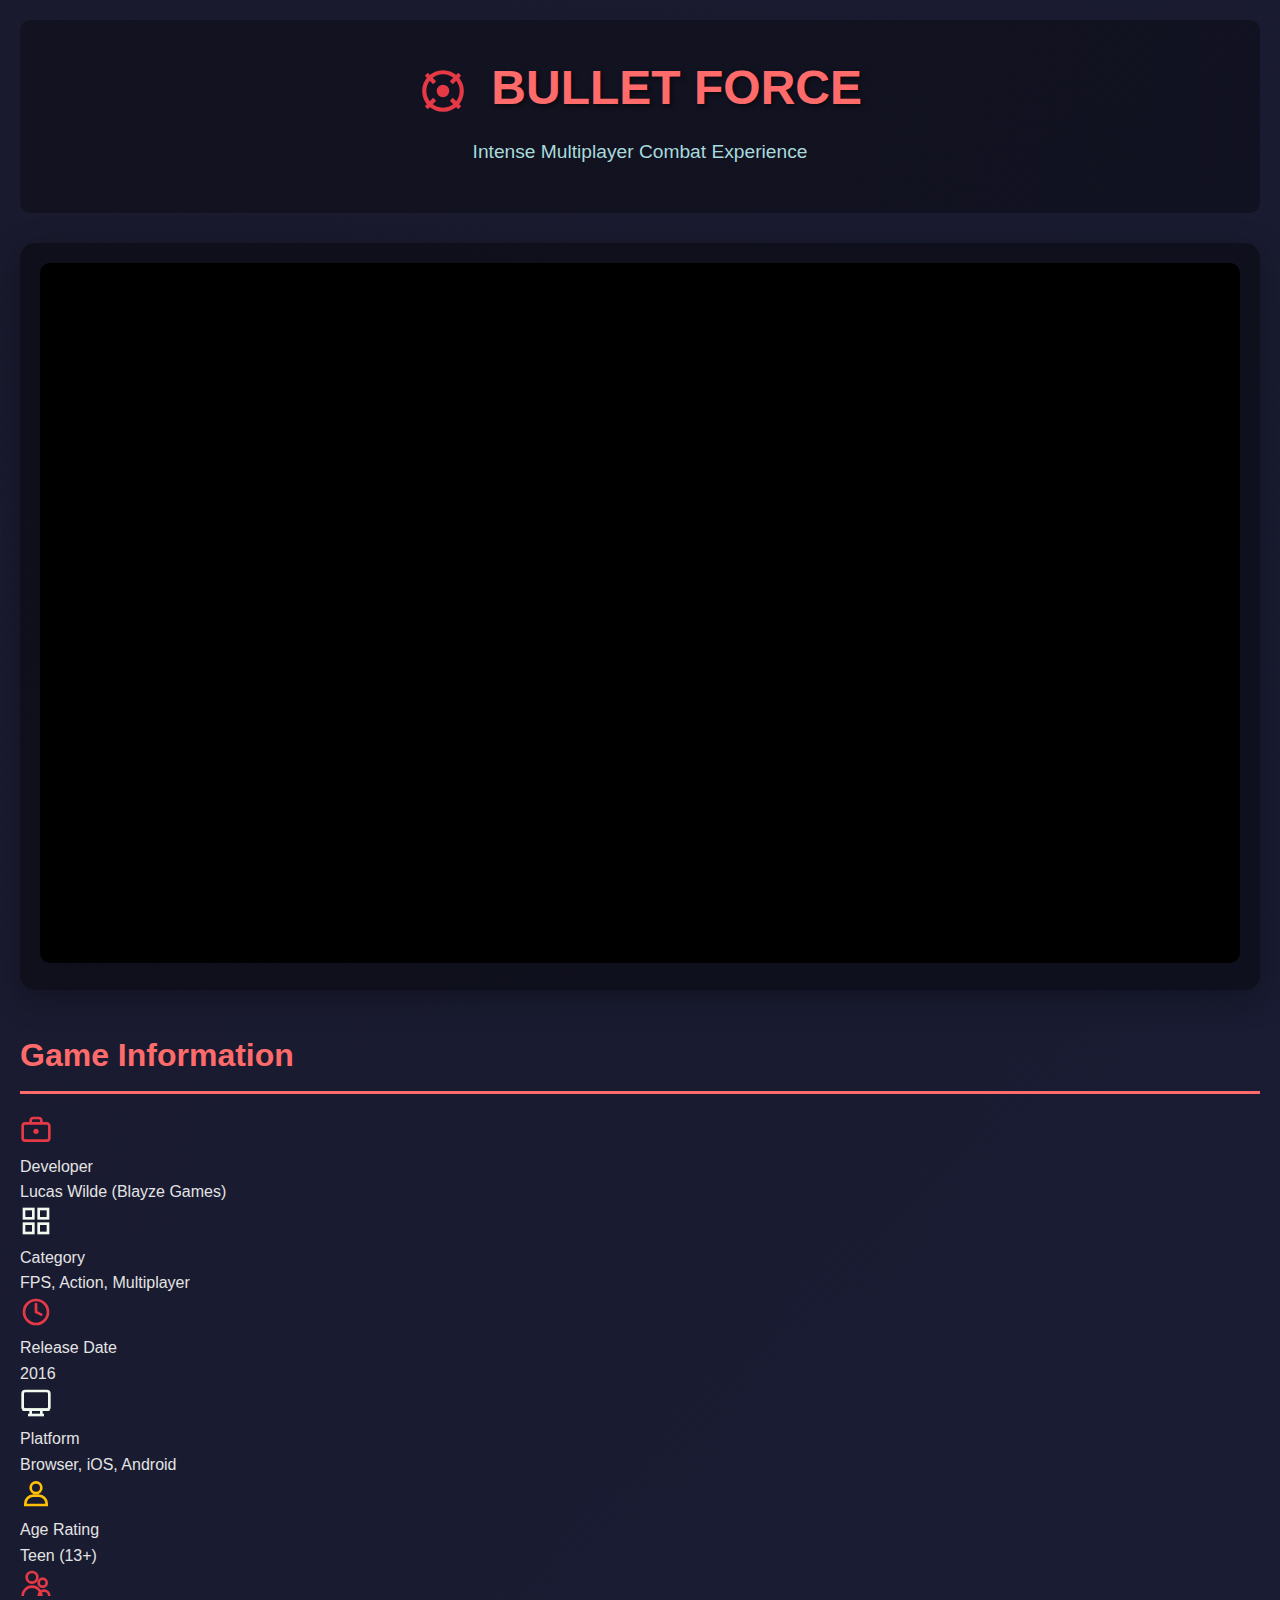
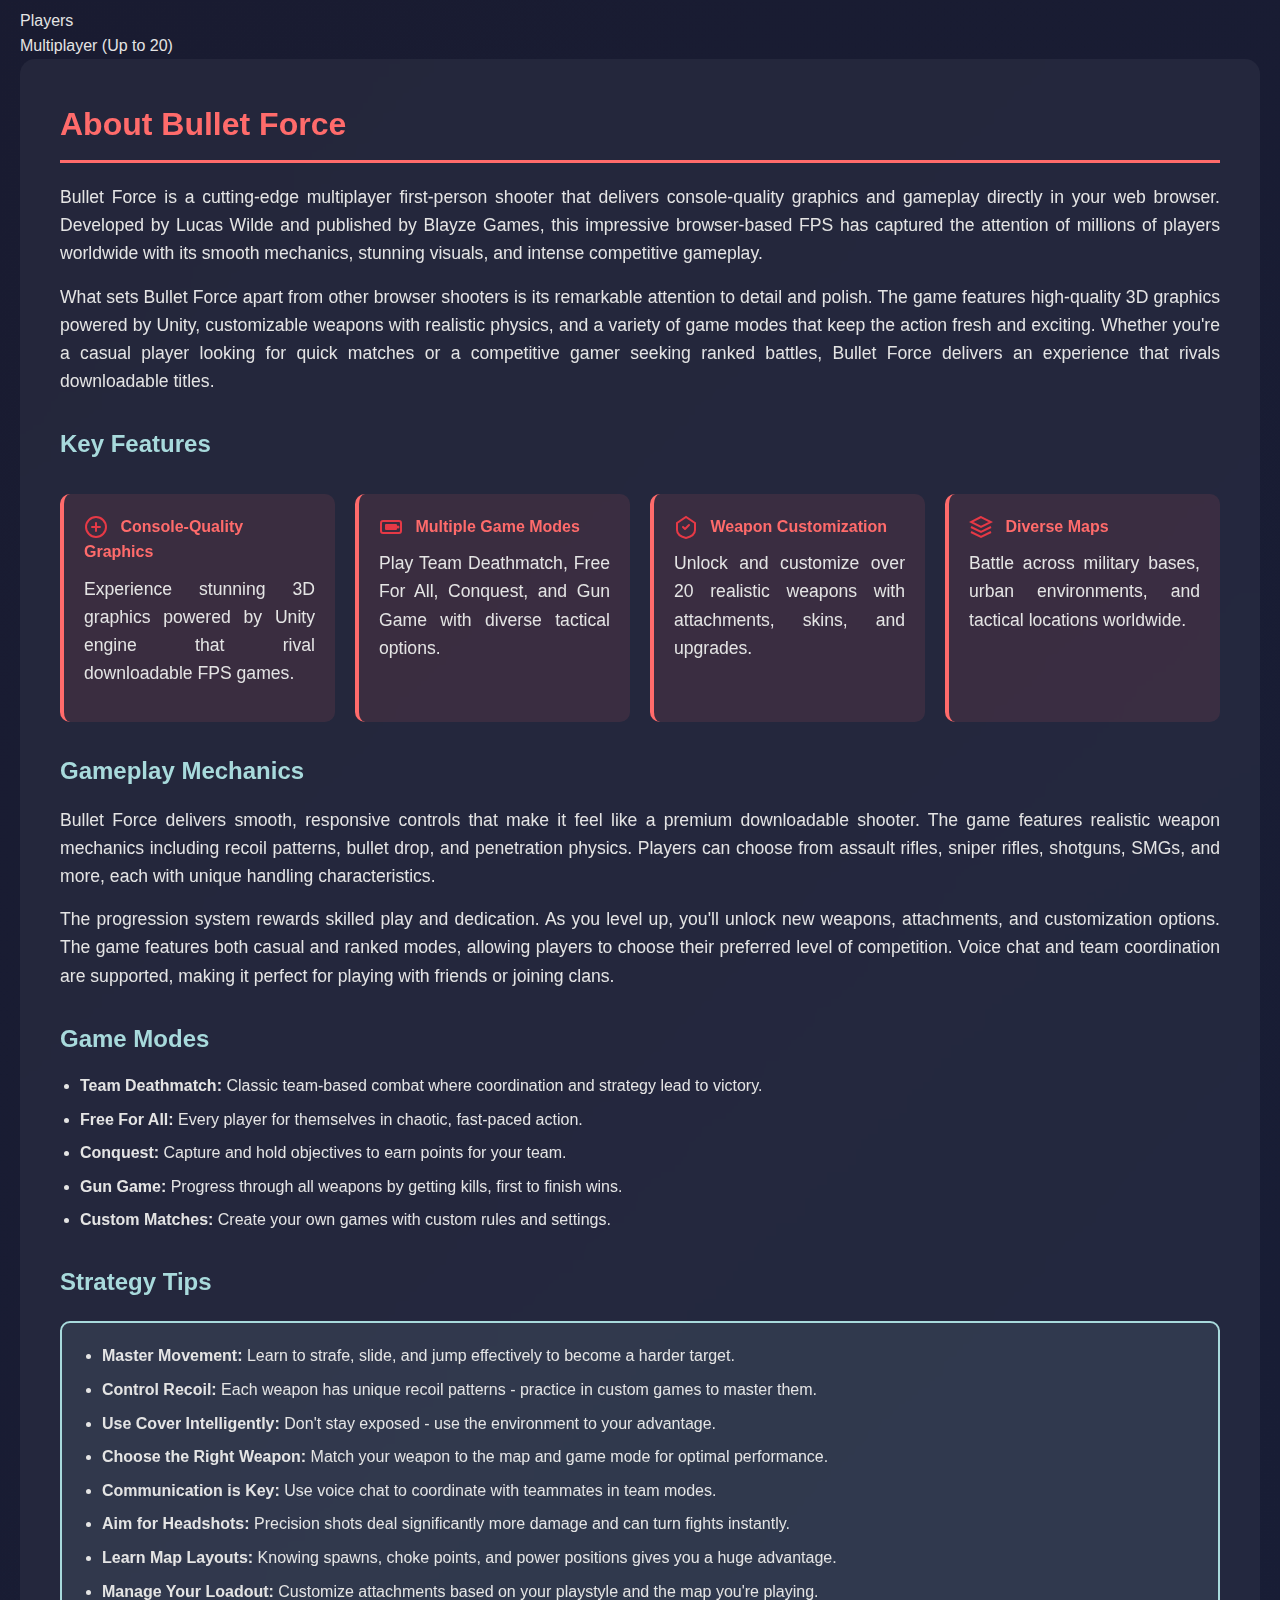
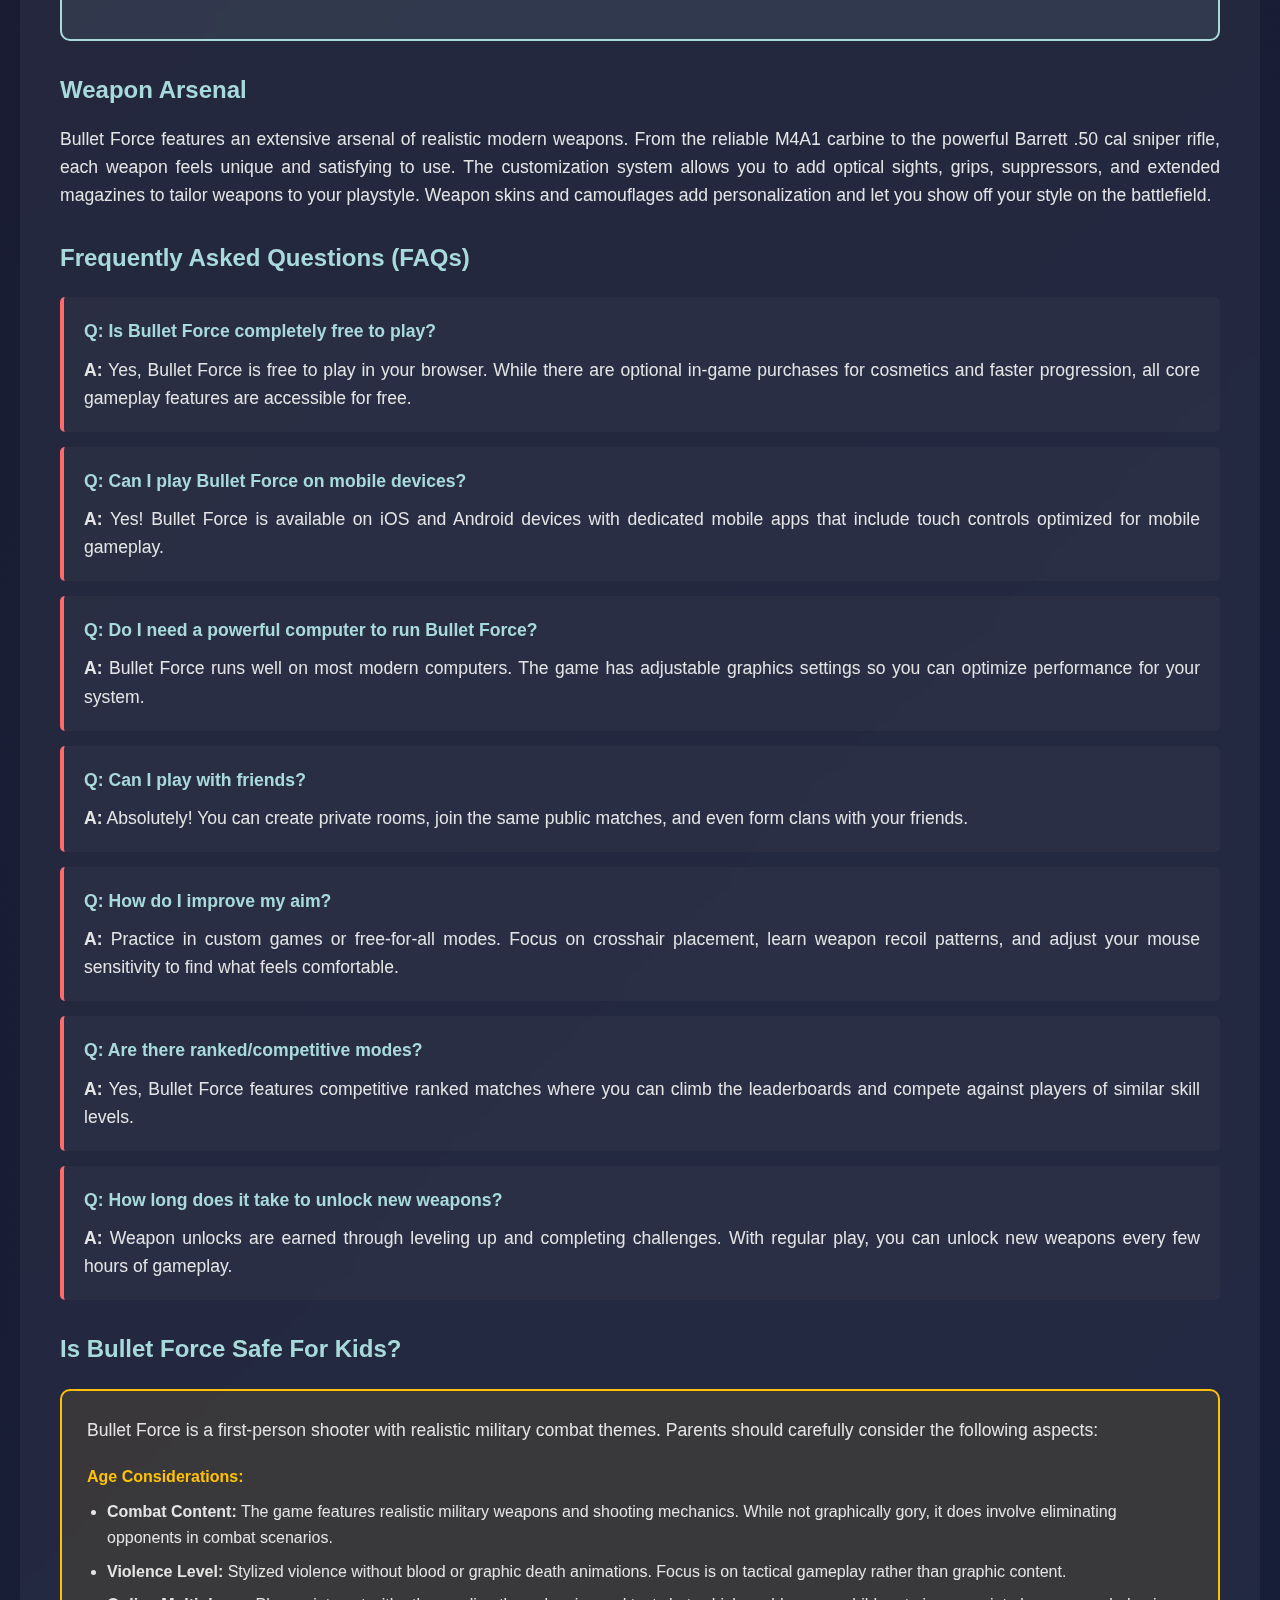
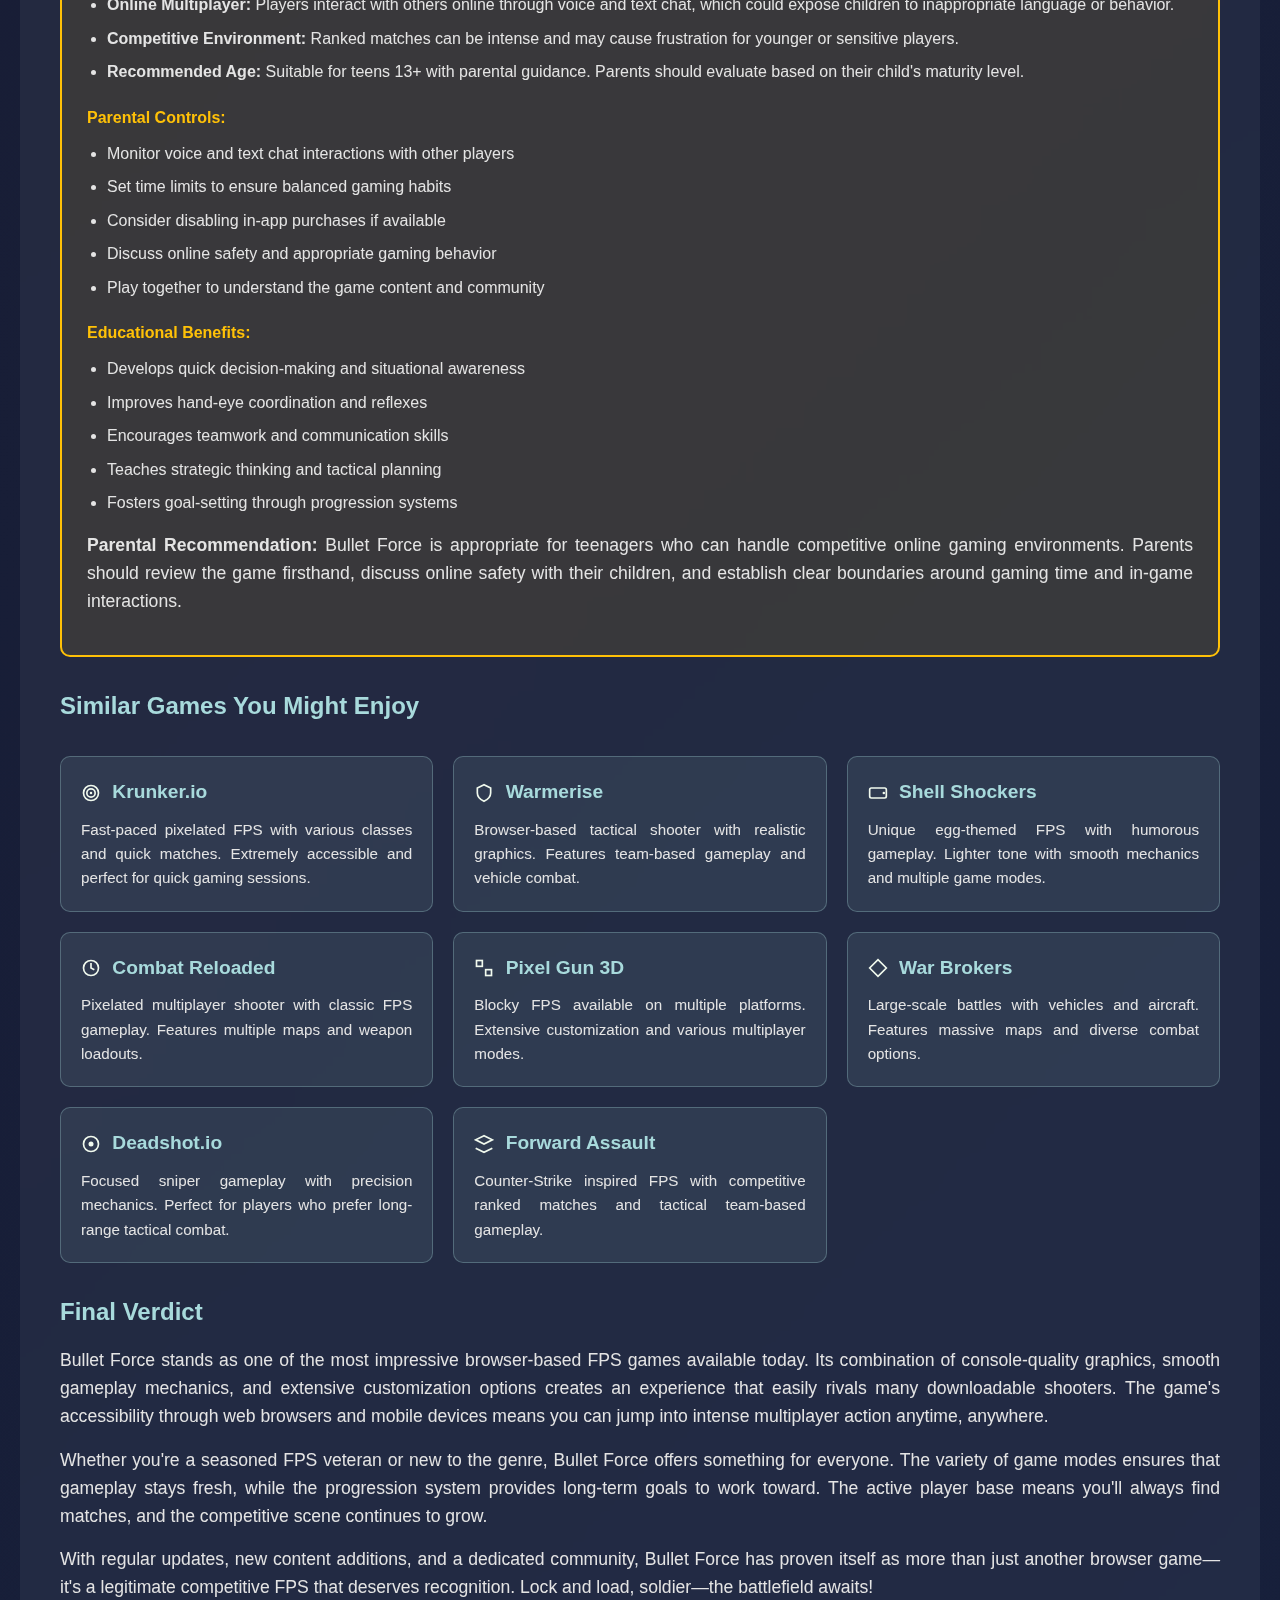
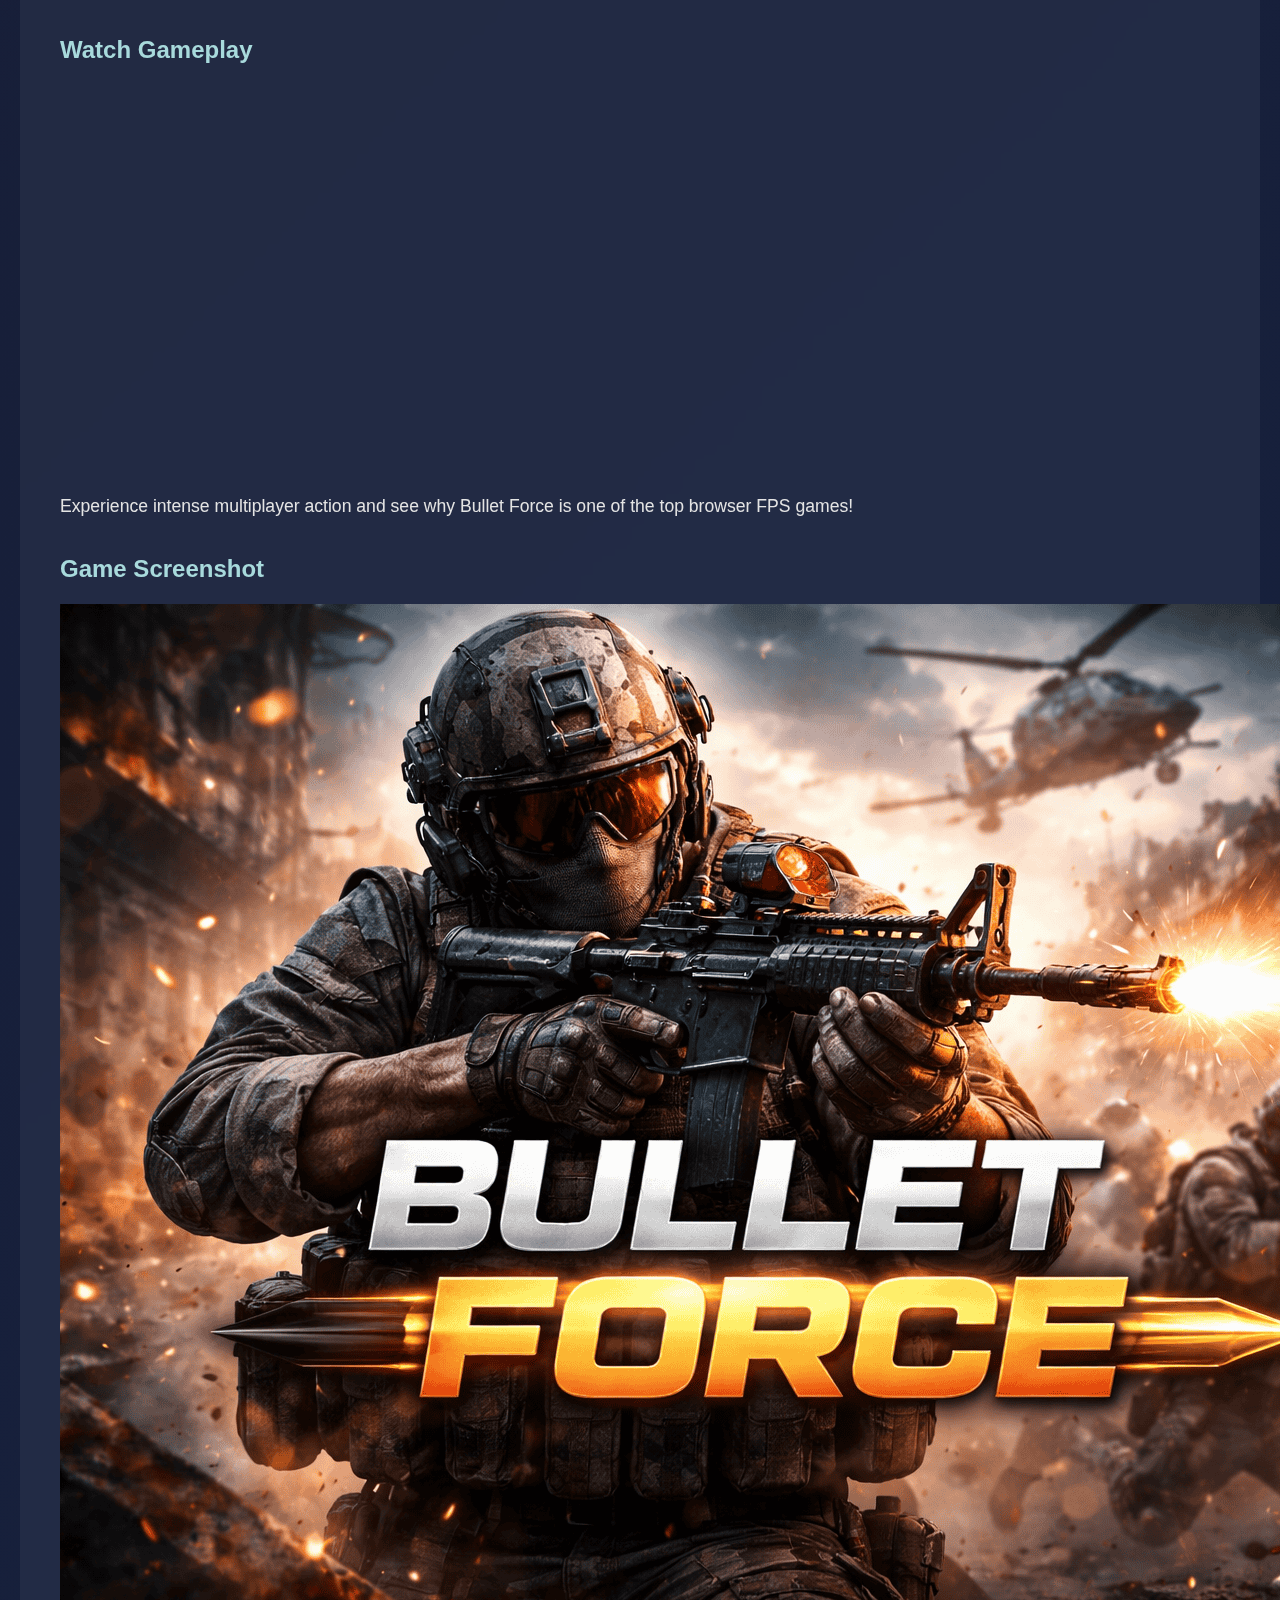
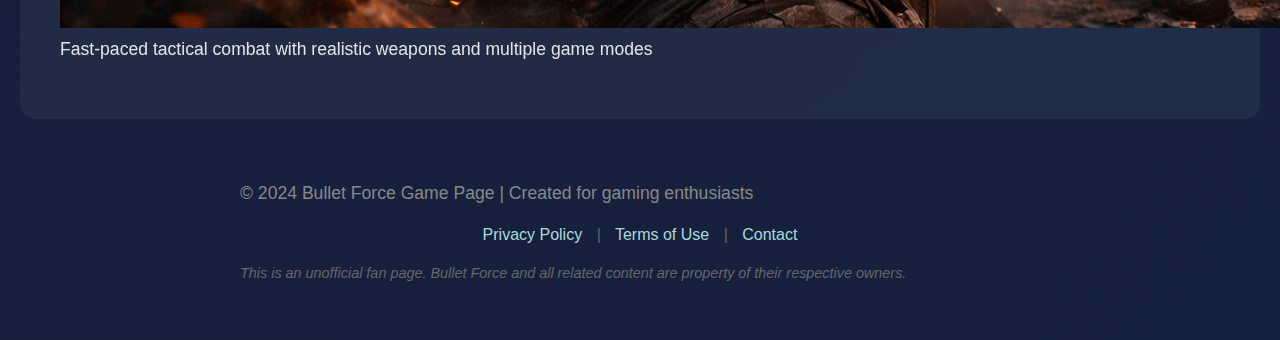
<file: game/bullet-force/index.html>
<!DOCTYPE html>
<html lang="en">
<head>
    <meta charset="UTF-8">
    <meta name="viewport" content="width=device-width, initial-scale=1.0">
    <title>Bullet Force 🔫 Fast-Paced Multiplayer FPS Game</title>
    <meta name="description" content="Play Bullet Force online, a fast-paced multiplayer FPS with realistic weapons, custom loadouts, and intense battles. Team up and dominate the battlefield!"> 
    <link rel="stylesheet" href="/css/style.css">
</head>
<body>
    <div class="container">
        <header>
            <h1>
                <svg width="50" height="50" viewBox="0 0 24 24" fill="none" xmlns="http://www.w3.org/2000/svg" style="vertical-align: middle; margin-right: 10px;">
                    <circle cx="12" cy="12" r="9" stroke="#e63946" stroke-width="2" fill="none"/>
                    <circle cx="12" cy="12" r="3" fill="#e63946"/>
                    <line x1="4" y1="4" x2="8" y2="8" stroke="#e63946" stroke-width="2"/>
                    <line x1="16" y1="16" x2="20" y2="20" stroke="#e63946" stroke-width="2"/>
                    <line x1="4" y1="20" x2="8" y2="16" stroke="#e63946" stroke-width="2"/>
                    <line x1="16" y1="8" x2="20" y2="4" stroke="#e63946" stroke-width="2"/>
                </svg>
                BULLET FORCE
            </h1>
            <p class="tagline">Intense Multiplayer Combat Experience</p>
        </header>
        
        <div class="game-container">
            <iframe class="game-iframe" src="https://games.crazygames.com/en_US/bullet-force-multiplayer/index.html" title="Bullet Force Game" allowfullscreen></iframe>
        </div>
        
        <div class="game-info-card">
            <h2 class="info-title">Game Information</h2>
            <div class="info-grid">
                <div class="info-item">
                    <div class="info-icon">
                        <svg width="32" height="32" viewBox="0 0 24 24" fill="none" xmlns="http://www.w3.org/2000/svg">
                            <path d="M20 7H4C2.9 7 2 7.9 2 9V18C2 19.1 2.9 20 4 20H20C21.1 20 22 19.1 22 18V9C22 7.9 21.1 7 20 7Z" stroke="#e63946" stroke-width="2" fill="none"/>
                            <path d="M16 7V5C16 3.9 15.1 3 14 3H10C8.9 3 8 3.9 8 5V7" stroke="#e63946" stroke-width="2"/>
                            <circle cx="12" cy="13" r="2" fill="#e63946"/>
                        </svg>
                    </div>
                    <div class="info-content">
                        <div class="info-label">Developer</div>
                        <div class="info-value">Lucas Wilde (Blayze Games)</div>
                    </div>
                </div>
                
                <div class="info-item">
                    <div class="info-icon">
                        <svg width="32" height="32" viewBox="0 0 24 24" fill="none" xmlns="http://www.w3.org/2000/svg">
                            <rect x="3" y="3" width="7" height="7" stroke="#f1faee" stroke-width="2" fill="none"/>
                            <rect x="14" y="3" width="7" height="7" stroke="#f1faee" stroke-width="2" fill="none"/>
                            <rect x="3" y="14" width="7" height="7" stroke="#f1faee" stroke-width="2" fill="none"/>
                            <rect x="14" y="14" width="7" height="7" stroke="#f1faee" stroke-width="2" fill="none"/>
                        </svg>
                    </div>
                    <div class="info-content">
                        <div class="info-label">Category</div>
                        <div class="info-value">FPS, Action, Multiplayer</div>
                    </div>
                </div>
               
                
                <div class="info-item">
                    <div class="info-icon">
                        <svg width="32" height="32" viewBox="0 0 24 24" fill="none" xmlns="http://www.w3.org/2000/svg">
                            <circle cx="12" cy="12" r="9" stroke="#e63946" stroke-width="2" fill="none"/>
                            <path d="M12 6V12L16 14" stroke="#e63946" stroke-width="2" stroke-linecap="round"/>
                        </svg>
                    </div>
                    <div class="info-content">
                        <div class="info-label">Release Date</div>
                        <div class="info-value">2016</div>
                    </div>
                </div>
                
                <div class="info-item">
                    <div class="info-icon">
                        <svg width="32" height="32" viewBox="0 0 24 24" fill="none" xmlns="http://www.w3.org/2000/svg">
                            <rect x="2" y="3" width="20" height="14" rx="2" stroke="#f1faee" stroke-width="2" fill="none"/>
                            <line x1="2" y1="17" x2="22" y2="17" stroke="#f1faee" stroke-width="2"/>
                            <line x1="8" y1="17" x2="8" y2="21" stroke="#f1faee" stroke-width="2"/>
                            <line x1="16" y1="17" x2="16" y2="21" stroke="#f1faee" stroke-width="2"/>
                            <line x1="6" y1="21" x2="18" y2="21" stroke="#f1faee" stroke-width="2"/>
                        </svg>
                    </div>
                    <div class="info-content">
                        <div class="info-label">Platform</div>
                        <div class="info-value">Browser, iOS, Android</div>
                    </div>
                </div>
                
                <div class="info-item">
                    <div class="info-icon">
                        <svg width="32" height="32" viewBox="0 0 24 24" fill="none" xmlns="http://www.w3.org/2000/svg">
                            <path d="M16 8C16 10.21 14.21 12 12 12C9.79 12 8 10.21 8 8C8 5.79 9.79 4 12 4C14.21 4 16 5.79 16 8Z" stroke="#ffc107" stroke-width="2" fill="none"/>
                            <path d="M4 20C4 16.69 6.69 14 10 14H14C17.31 14 20 16.69 20 20V21H4V20Z" stroke="#ffc107" stroke-width="2" fill="none"/>
                        </svg>
                    </div>
                    <div class="info-content">
                        <div class="info-label">Age Rating</div>
                        <div class="info-value">Teen (13+)</div>
                    </div>
                </div>
                
                <div class="info-item">
                    <div class="info-icon">
                        <svg width="32" height="32" viewBox="0 0 24 24" fill="none" xmlns="http://www.w3.org/2000/svg">
                            <circle cx="9" cy="7" r="4" stroke="#e63946" stroke-width="2" fill="none"/>
                            <circle cx="17" cy="11" r="3" stroke="#e63946" stroke-width="2" fill="none"/>
                            <path d="M2 21C2 17.13 5.13 14 9 14C12.87 14 16 17.13 16 21" stroke="#e63946" stroke-width="2"/>
                            <path d="M14 21C14 18.79 15.79 17 18 17C20.21 17 22 18.79 22 21" stroke="#e63946" stroke-width="2"/>
                        </svg>
                    </div>
                    <div class="info-content">
                        <div class="info-label">Players</div>
                        <div class="info-value">Multiplayer (Up to 20)</div>
                    </div>
                </div>
                
                
            </div>
        </div>
        
        <article class="article-section">
            <h2>About Bullet Force</h2>
            
            <p>Bullet Force is a cutting-edge multiplayer first-person shooter that delivers console-quality graphics and gameplay directly in your web browser. Developed by Lucas Wilde and published by Blayze Games, this impressive browser-based FPS has captured the attention of millions of players worldwide with its smooth mechanics, stunning visuals, and intense competitive gameplay.</p>
            
            <p>What sets Bullet Force apart from other browser shooters is its remarkable attention to detail and polish. The game features high-quality 3D graphics powered by Unity, customizable weapons with realistic physics, and a variety of game modes that keep the action fresh and exciting. Whether you're a casual player looking for quick matches or a competitive gamer seeking ranked battles, Bullet Force delivers an experience that rivals downloadable titles.</p>
            
           
            <h3>Key Features</h3>
            
            <div class="features-grid">
                <div class="feature-card">
                    <h4>
                        <svg width="24" height="24" viewBox="0 0 24 24" fill="none" xmlns="http://www.w3.org/2000/svg" style="vertical-align: middle; margin-right: 8px;">
                            <path d="M12 2C6.48 2 2 6.48 2 12C2 17.52 6.48 22 12 22C17.52 22 22 17.52 22 12C22 6.48 17.52 2 12 2Z" stroke="#e63946" stroke-width="2" fill="none"/>
                            <path d="M12 8V16M8 12H16" stroke="#e63946" stroke-width="2" stroke-linecap="round"/>
                        </svg>
                        Console-Quality Graphics
                    </h4>
                    <p>Experience stunning 3D graphics powered by Unity engine that rival downloadable FPS games.</p>
                </div>
                
                <div class="feature-card">
                    <h4>
                        <svg width="24" height="24" viewBox="0 0 24 24" fill="none" xmlns="http://www.w3.org/2000/svg" style="vertical-align: middle; margin-right: 8px;">
                            <rect x="2" y="6" width="20" height="12" rx="2" stroke="#e63946" stroke-width="2" fill="none"/>
                            <rect x="6" y="9" width="12" height="6" rx="1" fill="#e63946"/>
                            <circle cx="19" cy="12" r="1.5" fill="#e63946"/>
                        </svg>
                        Multiple Game Modes
                    </h4>
                    <p>Play Team Deathmatch, Free For All, Conquest, and Gun Game with diverse tactical options.</p>
                </div>
                
                <div class="feature-card">
                    <h4>
                        <svg width="24" height="24" viewBox="0 0 24 24" fill="none" xmlns="http://www.w3.org/2000/svg" style="vertical-align: middle; margin-right: 8px;">
                            <path d="M21 8L12 2L3 8V15C3 19 6 21.5 12 23C18 21.5 21 19 21 15V8Z" stroke="#e63946" stroke-width="2" fill="none"/>
                            <path d="M9 12L11 14L15 10" stroke="#e63946" stroke-width="2" stroke-linecap="round" stroke-linejoin="round"/>
                        </svg>
                        Weapon Customization
                    </h4>
                    <p>Unlock and customize over 20 realistic weapons with attachments, skins, and upgrades.</p>
                </div>
                
                <div class="feature-card">
                    <h4>
                        <svg width="24" height="24" viewBox="0 0 24 24" fill="none" xmlns="http://www.w3.org/2000/svg" style="vertical-align: middle; margin-right: 8px;">
                            <path d="M12 2L2 7L12 12L22 7L12 2Z" stroke="#e63946" stroke-width="2" fill="none"/>
                            <path d="M2 17L12 22L22 17" stroke="#e63946" stroke-width="2"/>
                            <path d="M2 12L12 17L22 12" stroke="#e63946" stroke-width="2"/>
                        </svg>
                        Diverse Maps
                    </h4>
                    <p>Battle across military bases, urban environments, and tactical locations worldwide.</p>
                </div>
            </div>
            
            <h3>Gameplay Mechanics</h3>
            
            <p>Bullet Force delivers smooth, responsive controls that make it feel like a premium downloadable shooter. The game features realistic weapon mechanics including recoil patterns, bullet drop, and penetration physics. Players can choose from assault rifles, sniper rifles, shotguns, SMGs, and more, each with unique handling characteristics.</p>
            
            <p>The progression system rewards skilled play and dedication. As you level up, you'll unlock new weapons, attachments, and customization options. The game features both casual and ranked modes, allowing players to choose their preferred level of competition. Voice chat and team coordination are supported, making it perfect for playing with friends or joining clans.</p>
            
            <h3>Game Modes</h3>
            
            <ul>
                <li><strong>Team Deathmatch:</strong> Classic team-based combat where coordination and strategy lead to victory.</li>
                <li><strong>Free For All:</strong> Every player for themselves in chaotic, fast-paced action.</li>
                <li><strong>Conquest:</strong> Capture and hold objectives to earn points for your team.</li>
                <li><strong>Gun Game:</strong> Progress through all weapons by getting kills, first to finish wins.</li>
                <li><strong>Custom Matches:</strong> Create your own games with custom rules and settings.</li>
            </ul>
            
            <h3>Strategy Tips</h3>
            
            <div class="tips-box">
                <ul>
                    <li><strong>Master Movement:</strong> Learn to strafe, slide, and jump effectively to become a harder target.</li>
                    <li><strong>Control Recoil:</strong> Each weapon has unique recoil patterns - practice in custom games to master them.</li>
                    <li><strong>Use Cover Intelligently:</strong> Don't stay exposed - use the environment to your advantage.</li>
                    <li><strong>Choose the Right Weapon:</strong> Match your weapon to the map and game mode for optimal performance.</li>
                    <li><strong>Communication is Key:</strong> Use voice chat to coordinate with teammates in team modes.</li>
                    <li><strong>Aim for Headshots:</strong> Precision shots deal significantly more damage and can turn fights instantly.</li>
                    <li><strong>Learn Map Layouts:</strong> Knowing spawns, choke points, and power positions gives you a huge advantage.</li>
                    <li><strong>Manage Your Loadout:</strong> Customize attachments based on your playstyle and the map you're playing.</li>
                </ul>
            </div>
            
            <h3>Weapon Arsenal</h3>
            
            <p>Bullet Force features an extensive arsenal of realistic modern weapons. From the reliable M4A1 carbine to the powerful Barrett .50 cal sniper rifle, each weapon feels unique and satisfying to use. The customization system allows you to add optical sights, grips, suppressors, and extended magazines to tailor weapons to your playstyle. Weapon skins and camouflages add personalization and let you show off your style on the battlefield.</p>
            
            <h3>Frequently Asked Questions (FAQs)</h3>
            
            <div class="faq-container">
                <div class="faq-item">
                    <h4>Q: Is Bullet Force completely free to play?</h4>
                    <p><strong>A:</strong> Yes, Bullet Force is free to play in your browser. While there are optional in-game purchases for cosmetics and faster progression, all core gameplay features are accessible for free.</p>
                </div>
                
                <div class="faq-item">
                    <h4>Q: Can I play Bullet Force on mobile devices?</h4>
                    <p><strong>A:</strong> Yes! Bullet Force is available on iOS and Android devices with dedicated mobile apps that include touch controls optimized for mobile gameplay.</p>
                </div>
                
                <div class="faq-item">
                    <h4>Q: Do I need a powerful computer to run Bullet Force?</h4>
                    <p><strong>A:</strong> Bullet Force runs well on most modern computers. The game has adjustable graphics settings so you can optimize performance for your system.</p>
                </div>
                
                <div class="faq-item">
                    <h4>Q: Can I play with friends?</h4>
                    <p><strong>A:</strong> Absolutely! You can create private rooms, join the same public matches, and even form clans with your friends.</p>
                </div>
                
                <div class="faq-item">
                    <h4>Q: How do I improve my aim?</h4>
                    <p><strong>A:</strong> Practice in custom games or free-for-all modes. Focus on crosshair placement, learn weapon recoil patterns, and adjust your mouse sensitivity to find what feels comfortable.</p>
                </div>
                
                <div class="faq-item">
                    <h4>Q: Are there ranked/competitive modes?</h4>
                    <p><strong>A:</strong> Yes, Bullet Force features competitive ranked matches where you can climb the leaderboards and compete against players of similar skill levels.</p>
                </div>
                
                <div class="faq-item">
                    <h4>Q: How long does it take to unlock new weapons?</h4>
                    <p><strong>A:</strong> Weapon unlocks are earned through leveling up and completing challenges. With regular play, you can unlock new weapons every few hours of gameplay.</p>
                </div>
            </div>
            
            <h3>Is Bullet Force Safe For Kids?</h3>
            
            <div class="safety-section">
                <p>Bullet Force is a first-person shooter with realistic military combat themes. Parents should carefully consider the following aspects:</p>
                
                <div class="safety-points">
                    <h4>Age Considerations:</h4>
                    <ul>
                        <li><strong>Combat Content:</strong> The game features realistic military weapons and shooting mechanics. While not graphically gory, it does involve eliminating opponents in combat scenarios.</li>
                        <li><strong>Violence Level:</strong> Stylized violence without blood or graphic death animations. Focus is on tactical gameplay rather than graphic content.</li>
                        <li><strong>Online Multiplayer:</strong> Players interact with others online through voice and text chat, which could expose children to inappropriate language or behavior.</li>
                        <li><strong>Competitive Environment:</strong> Ranked matches can be intense and may cause frustration for younger or sensitive players.</li>
                        <li><strong>Recommended Age:</strong> Suitable for teens 13+ with parental guidance. Parents should evaluate based on their child's maturity level.</li>
                    </ul>
                    
                    <h4>Parental Controls:</h4>
                    <ul>
                        <li>Monitor voice and text chat interactions with other players</li>
                        <li>Set time limits to ensure balanced gaming habits</li>
                        <li>Consider disabling in-app purchases if available</li>
                        <li>Discuss online safety and appropriate gaming behavior</li>
                        <li>Play together to understand the game content and community</li>
                    </ul>
                    
                    <h4>Educational Benefits:</h4>
                    <ul>
                        <li>Develops quick decision-making and situational awareness</li>
                        <li>Improves hand-eye coordination and reflexes</li>
                        <li>Encourages teamwork and communication skills</li>
                        <li>Teaches strategic thinking and tactical planning</li>
                        <li>Fosters goal-setting through progression systems</li>
                    </ul>
                </div>
                
                <p><strong>Parental Recommendation:</strong> Bullet Force is appropriate for teenagers who can handle competitive online gaming environments. Parents should review the game firsthand, discuss online safety with their children, and establish clear boundaries around gaming time and in-game interactions.</p>
            </div>
            
            <h3>Similar Games You Might Enjoy</h3>
            
            <div class="similar-games-grid">
                <div class="game-card">
                    <h4>
                        <svg width="20" height="20" viewBox="0 0 24 24" fill="none" xmlns="http://www.w3.org/2000/svg" style="vertical-align: middle; margin-right: 6px;">
                            <circle cx="12" cy="12" r="9" stroke="#f1faee" stroke-width="2" fill="none"/>
                            <circle cx="12" cy="12" r="5" stroke="#f1faee" stroke-width="2" fill="none"/>
                            <circle cx="12" cy="12" r="1.5" fill="#f1faee"/>
                        </svg>
                        Krunker.io
                    </h4>
                    <p>Fast-paced pixelated FPS with various classes and quick matches. Extremely accessible and perfect for quick gaming sessions.</p>
                </div>
                
                <div class="game-card">
                    <h4>
                        <svg width="20" height="20" viewBox="0 0 24 24" fill="none" xmlns="http://www.w3.org/2000/svg" style="vertical-align: middle; margin-right: 6px;">
                            <path d="M12 2L4 6V12C4 16 6 19 12 22C18 19 20 16 20 12V6L12 2Z" stroke="#f1faee" stroke-width="2" fill="none"/>
                        </svg>
                        Warmerise
                    </h4>
                    <p>Browser-based tactical shooter with realistic graphics. Features team-based gameplay and vehicle combat.</p>
                </div>
                
                <div class="game-card">
                    <h4>
                        <svg width="20" height="20" viewBox="0 0 24 24" fill="none" xmlns="http://www.w3.org/2000/svg" style="vertical-align: middle; margin-right: 6px;">
                            <rect x="2" y="6" width="20" height="12" rx="2" stroke="#f1faee" stroke-width="2" fill="none"/>
                            <circle cx="19" cy="12" r="1.5" fill="#f1faee"/>
                        </svg>
                        Shell Shockers
                    </h4>
                    <p>Unique egg-themed FPS with humorous gameplay. Lighter tone with smooth mechanics and multiple game modes.</p>
                </div>
                
                <div class="game-card">
                    <h4>
                        <svg width="20" height="20" viewBox="0 0 24 24" fill="none" xmlns="http://www.w3.org/2000/svg" style="vertical-align: middle; margin-right: 6px;">
                            <circle cx="12" cy="12" r="9" stroke="#f1faee" stroke-width="2" fill="none"/>
                            <path d="M12 6V12L16 14" stroke="#f1faee" stroke-width="2"/>
                        </svg>
                        Combat Reloaded
                    </h4>
                    <p>Pixelated multiplayer shooter with classic FPS gameplay. Features multiple maps and weapon loadouts.</p>
                </div>
                
                <div class="game-card">
                    <h4>
                        <svg width="20" height="20" viewBox="0 0 24 24" fill="none" xmlns="http://www.w3.org/2000/svg" style="vertical-align: middle; margin-right: 6px;">
                            <rect x="3" y="3" width="7" height="7" stroke="#f1faee" stroke-width="2" fill="none"/>
                            <rect x="14" y="14" width="7" height="7" stroke="#f1faee" stroke-width="2" fill="none"/>
                        </svg>
                        Pixel Gun 3D
                    </h4>
                    <p>Blocky FPS available on multiple platforms. Extensive customization and various multiplayer modes.</p>
                </div>
                
                <div class="game-card">
                    <h4>
                        <svg width="20" height="20" viewBox="0 0 24 24" fill="none" xmlns="http://www.w3.org/2000/svg" style="vertical-align: middle; margin-right: 6px;">
                            <path d="M2 12L12 22L22 12L12 2L2 12Z" stroke="#f1faee" stroke-width="2" fill="none"/>
                        </svg>
                        War Brokers
                    </h4>
                    <p>Large-scale battles with vehicles and aircraft. Features massive maps and diverse combat options.</p>
                </div>
                
                <div class="game-card">
                    <h4>
                        <svg width="20" height="20" viewBox="0 0 24 24" fill="none" xmlns="http://www.w3.org/2000/svg" style="vertical-align: middle; margin-right: 6px;">
                            <circle cx="12" cy="12" r="9" stroke="#f1faee" stroke-width="2" fill="none"/>
                            <circle cx="12" cy="12" r="3" fill="#f1faee"/>
                        </svg>
                        Deadshot.io
                    </h4>
                    <p>Focused sniper gameplay with precision mechanics. Perfect for players who prefer long-range tactical combat.</p>
                </div>
                
                <div class="game-card">
                    <h4>
                        <svg width="20" height="20" viewBox="0 0 24 24" fill="none" xmlns="http://www.w3.org/2000/svg" style="vertical-align: middle; margin-right: 6px;">
                            <path d="M12 2L2 7L12 12L22 7L12 2Z" stroke="#f1faee" stroke-width="2" fill="none"/>
                            <path d="M2 17L12 22L22 17" stroke="#f1faee" stroke-width="2"/>
                        </svg>
                        Forward Assault
                    </h4>
                    <p>Counter-Strike inspired FPS with competitive ranked matches and tactical team-based gameplay.</p>
                </div>
            </div>
            
            <h3>Final Verdict</h3>
            
            <p>Bullet Force stands as one of the most impressive browser-based FPS games available today. Its combination of console-quality graphics, smooth gameplay mechanics, and extensive customization options creates an experience that easily rivals many downloadable shooters. The game's accessibility through web browsers and mobile devices means you can jump into intense multiplayer action anytime, anywhere.</p>
            
            <p>Whether you're a seasoned FPS veteran or new to the genre, Bullet Force offers something for everyone. The variety of game modes ensures that gameplay stays fresh, while the progression system provides long-term goals to work toward. The active player base means you'll always find matches, and the competitive scene continues to grow.</p>
            
            <p>With regular updates, new content additions, and a dedicated community, Bullet Force has proven itself as more than just another browser game—it's a legitimate competitive FPS that deserves recognition. Lock and load, soldier—the battlefield awaits!</p>
        
             <div class="media-section">
                <div class="video-container">
                    <h3>Watch Gameplay</h3>
                    <div class="youtube-wrapper">
<iframe width="100%" height="400" src="https://www.youtube.com/embed/37RSyNzRmbg?si=dYROU98jGjJ6KQCp" title="YouTube video player" frameborder="0" allow="accelerometer; autoplay; clipboard-write; encrypted-media; gyroscope; picture-in-picture; web-share" referrerpolicy="strict-origin-when-cross-origin" allowfullscreen></iframe>                    </div>
                    <p class="video-caption">Experience intense multiplayer action and see why Bullet Force is one of the top browser FPS games!</p>
                </div>
                
                <div class="thumbnail-container">
                    <h3>Game Screenshot</h3>
                    <img src="/images/bullet-force-thumbnail.png" alt="Bullet Force Game Thumbnail">
                    <p class="thumbnail-caption">Fast-paced tactical combat with realistic weapons and multiple game modes</p>
                </div>
            </div>
            

        </article>
        
        <footer>
            <div class="footer-content">
                <p>&copy; 2024 Bullet Force Game Page | Created for gaming enthusiasts</p>
                <div class="footer-links">
                    <a href="#privacy">Privacy Policy</a>
                    <span class="separator">|</span>
                    <a href="#terms">Terms of Use</a>
                    <span class="separator">|</span>
                    <a href="#contact">Contact</a>
                </div>
                <p class="disclaimer">This is an unofficial fan page. Bullet Force and all related content are property of their respective owners.</p>
            </div>
        </footer>
    </div>
</body>
</html>
</file>
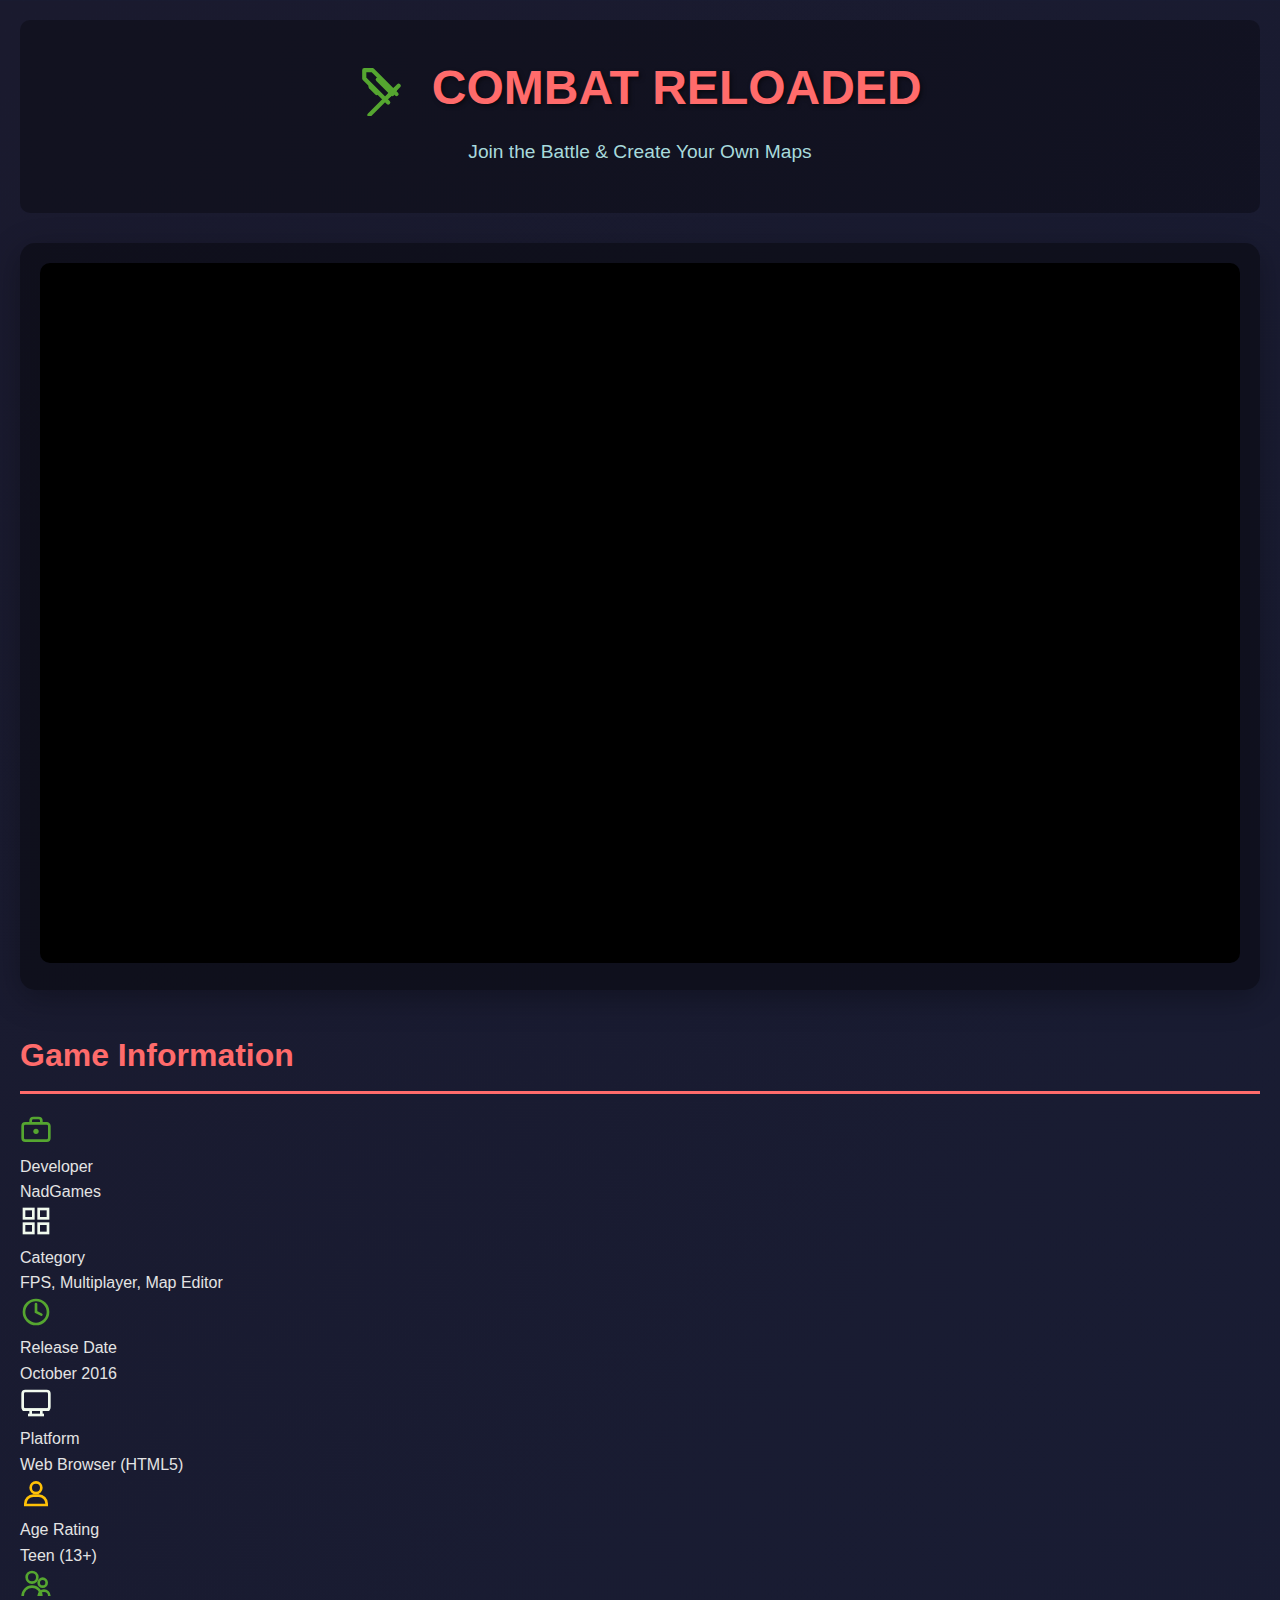
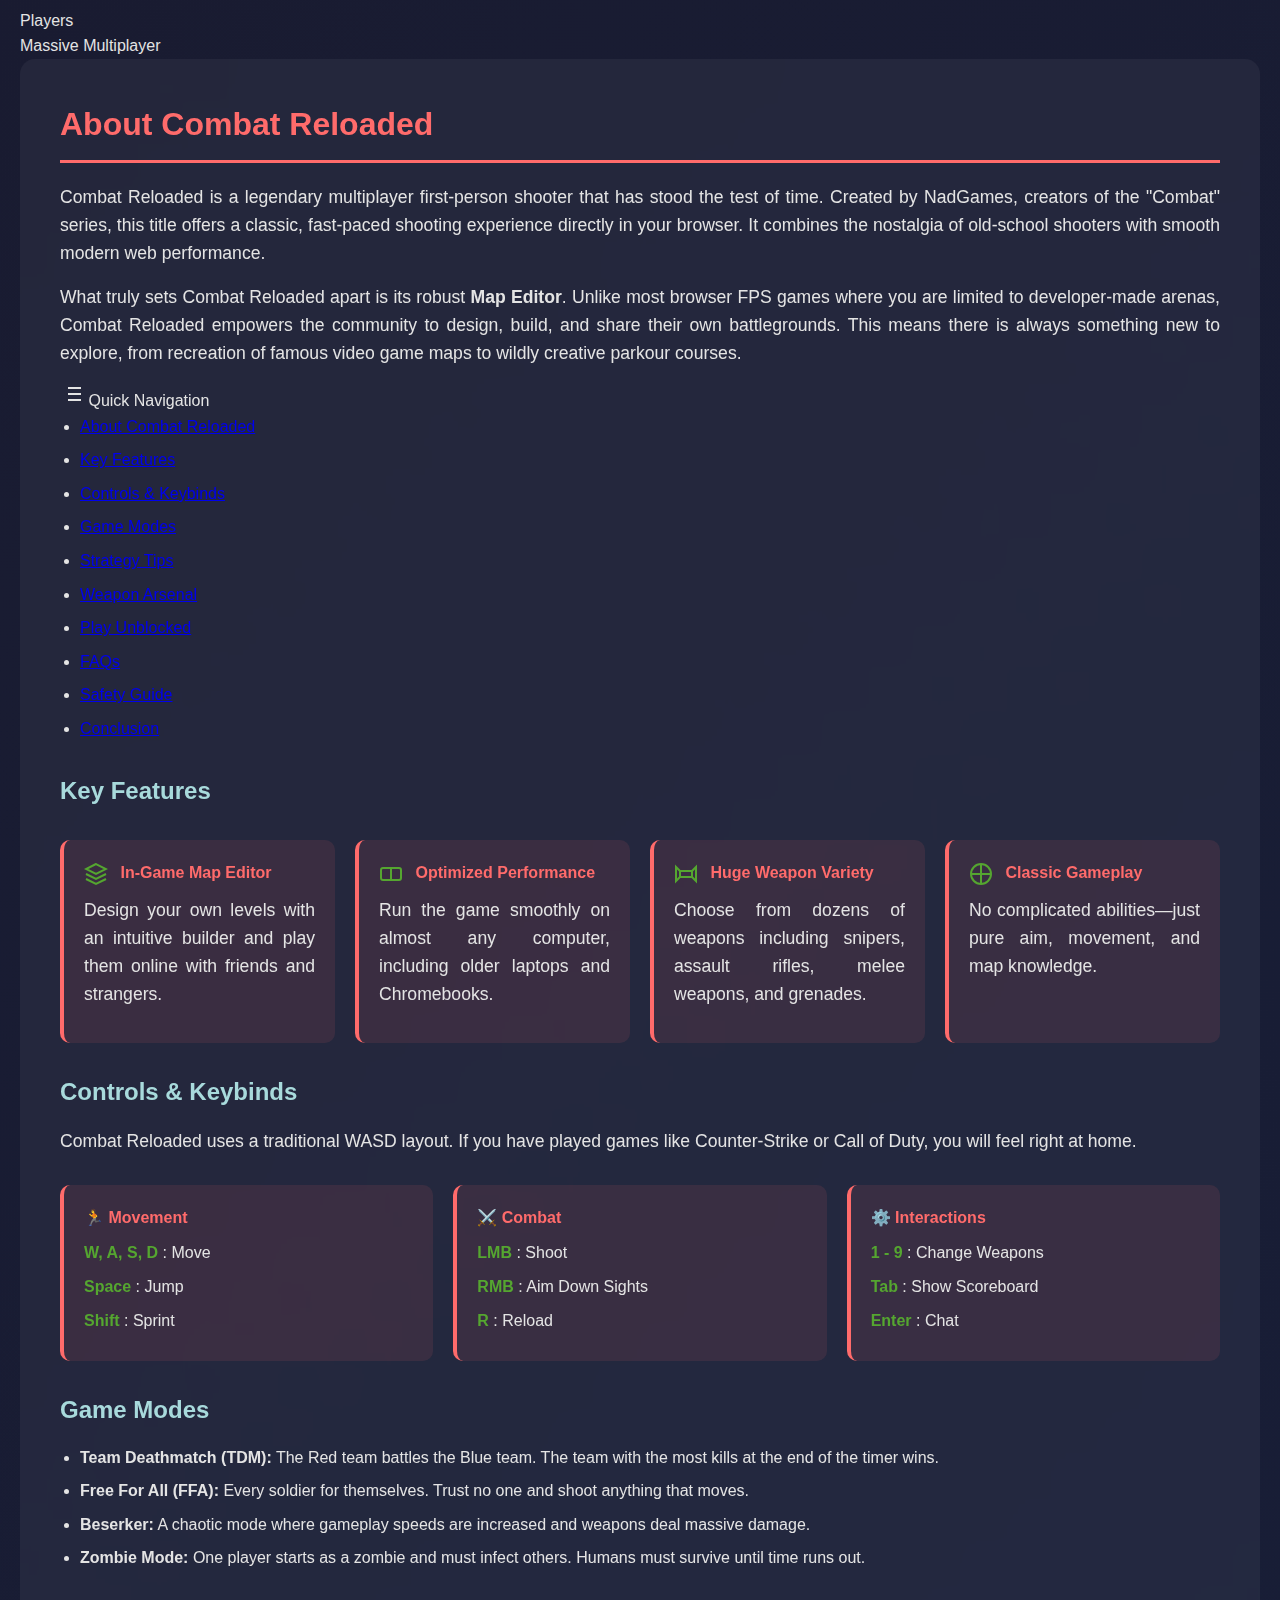
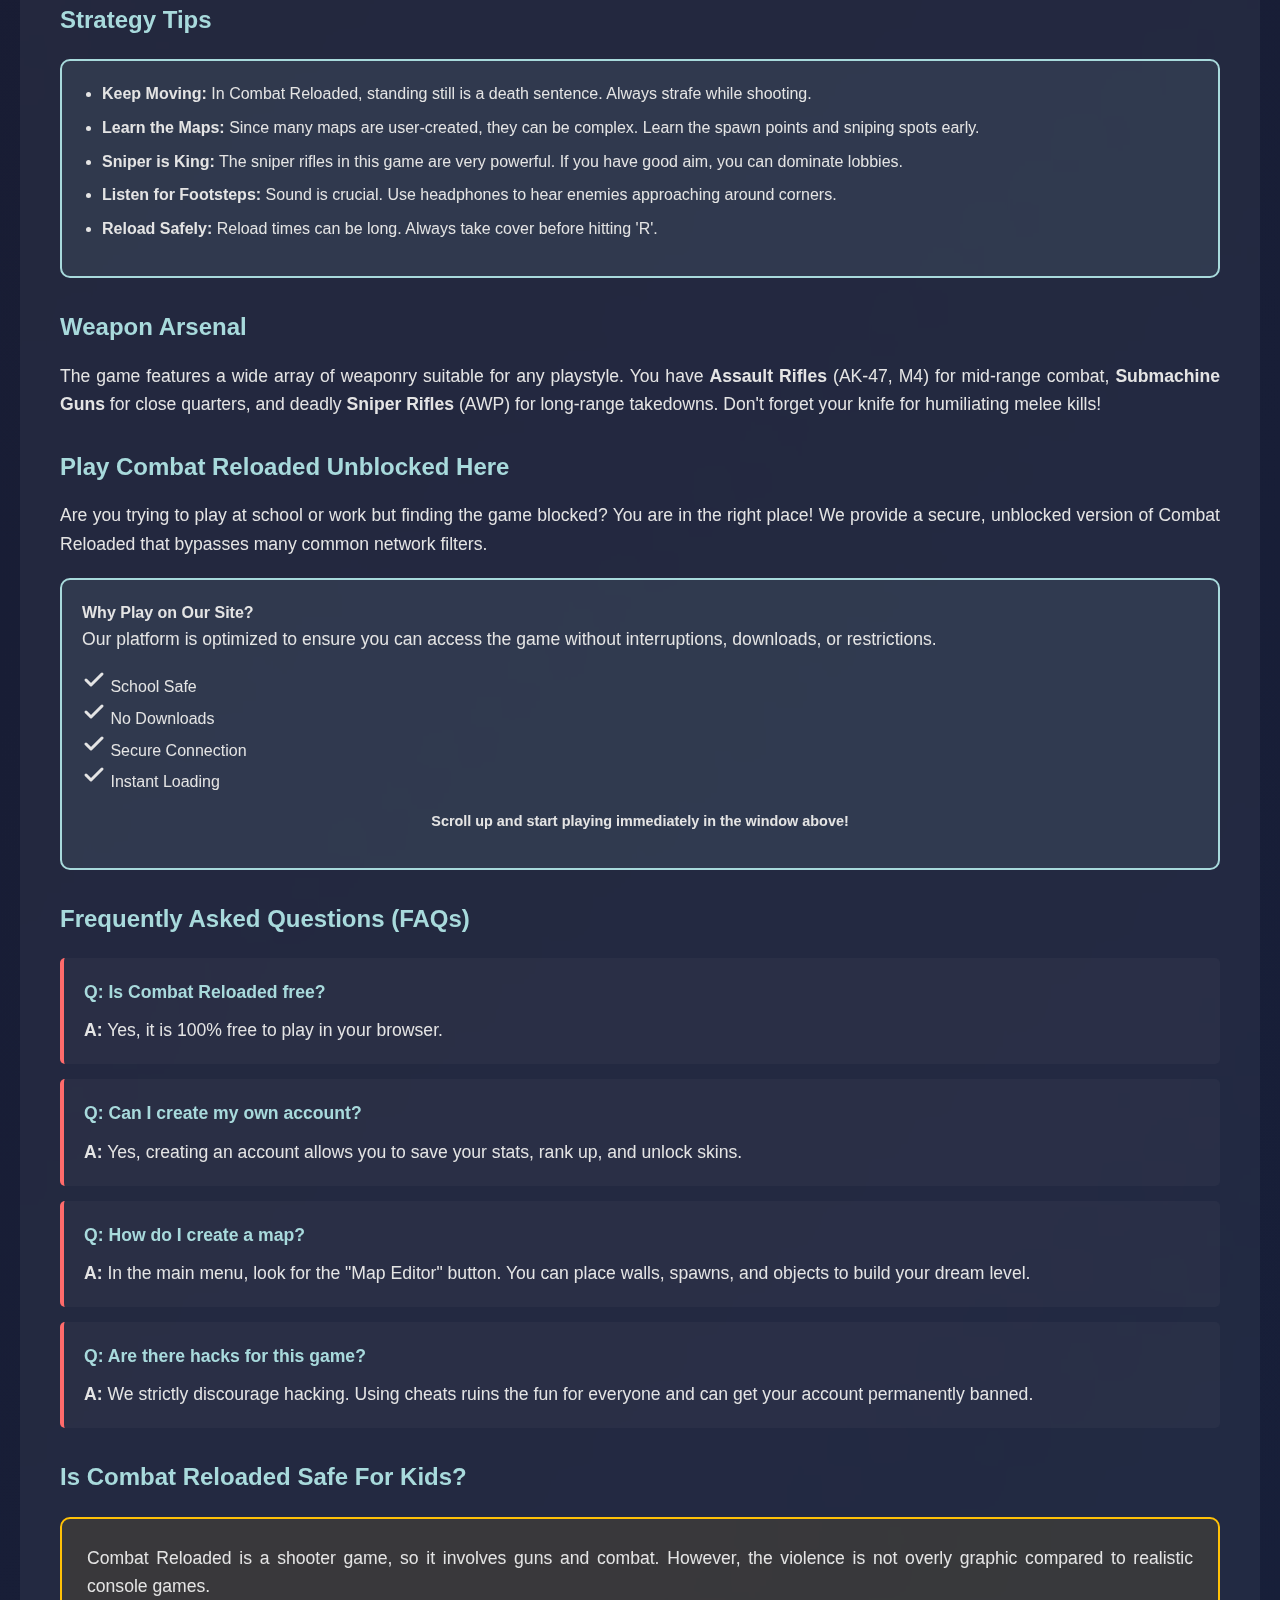
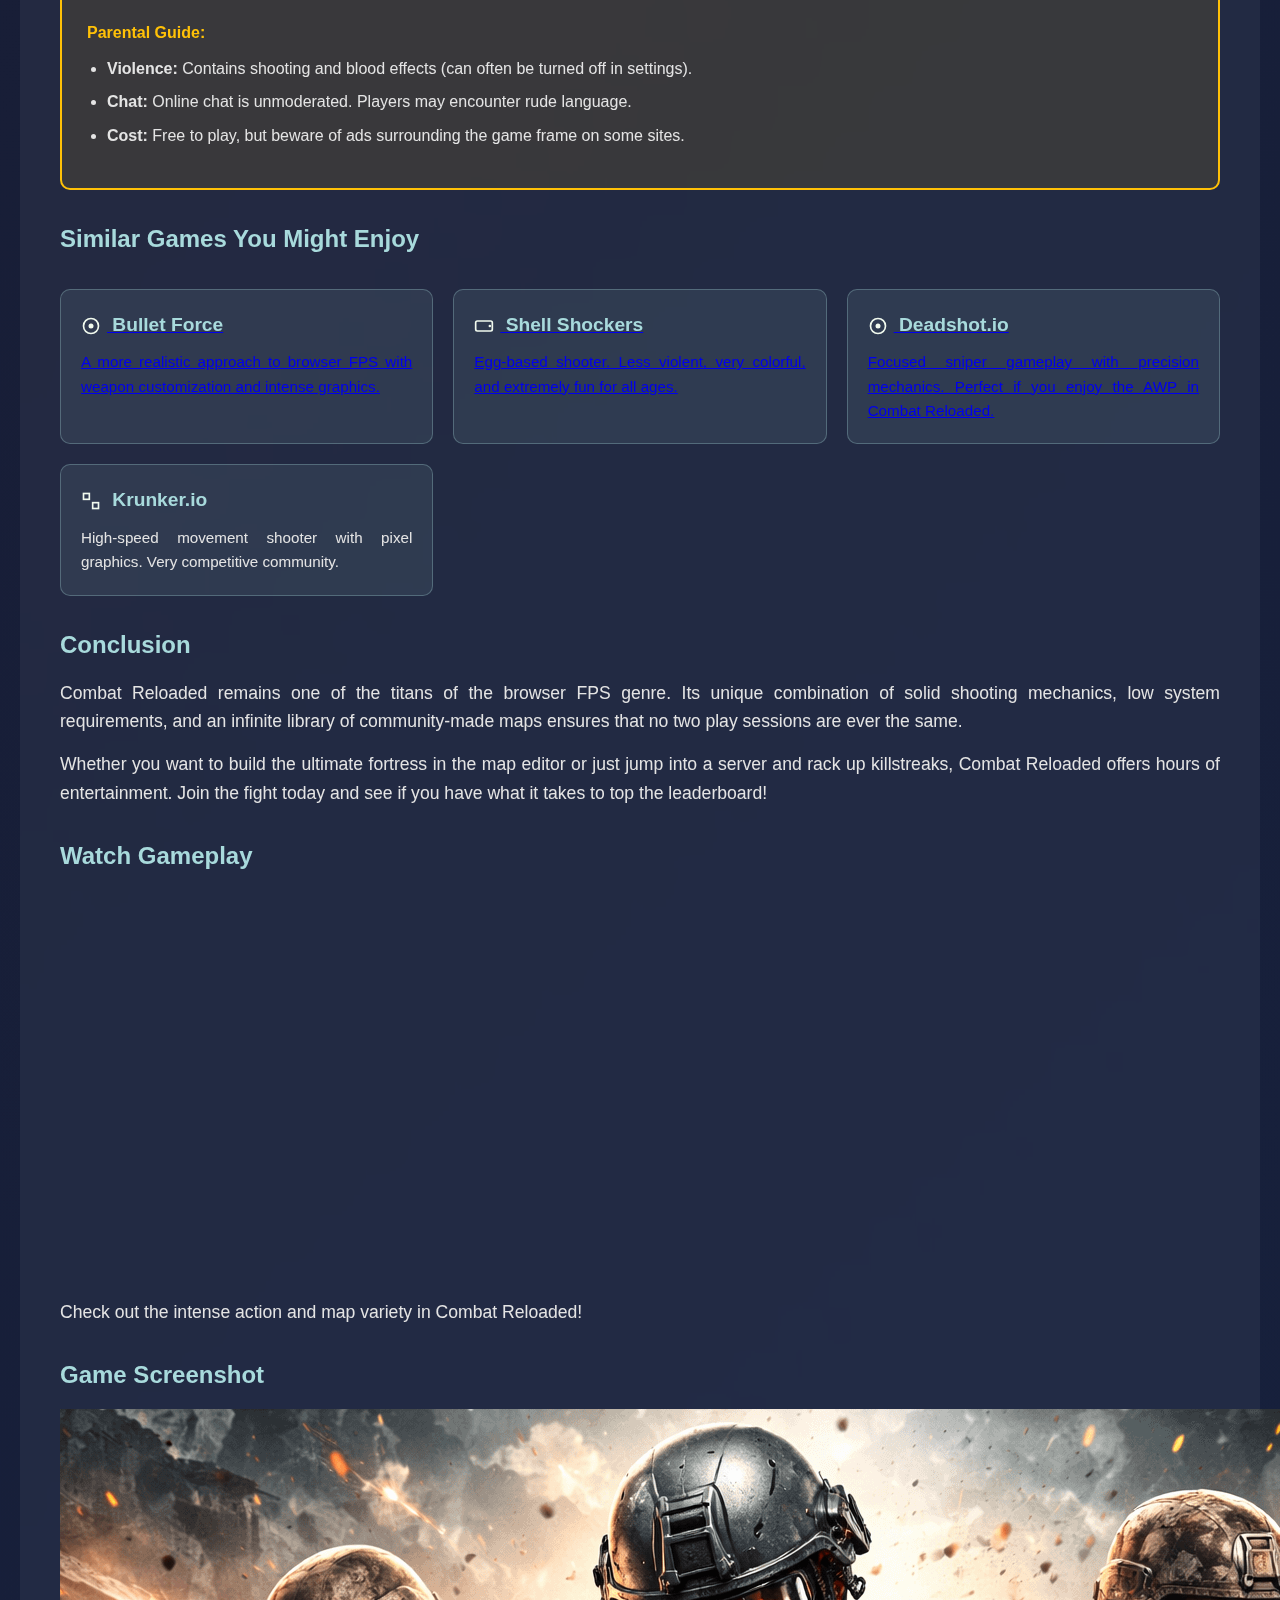
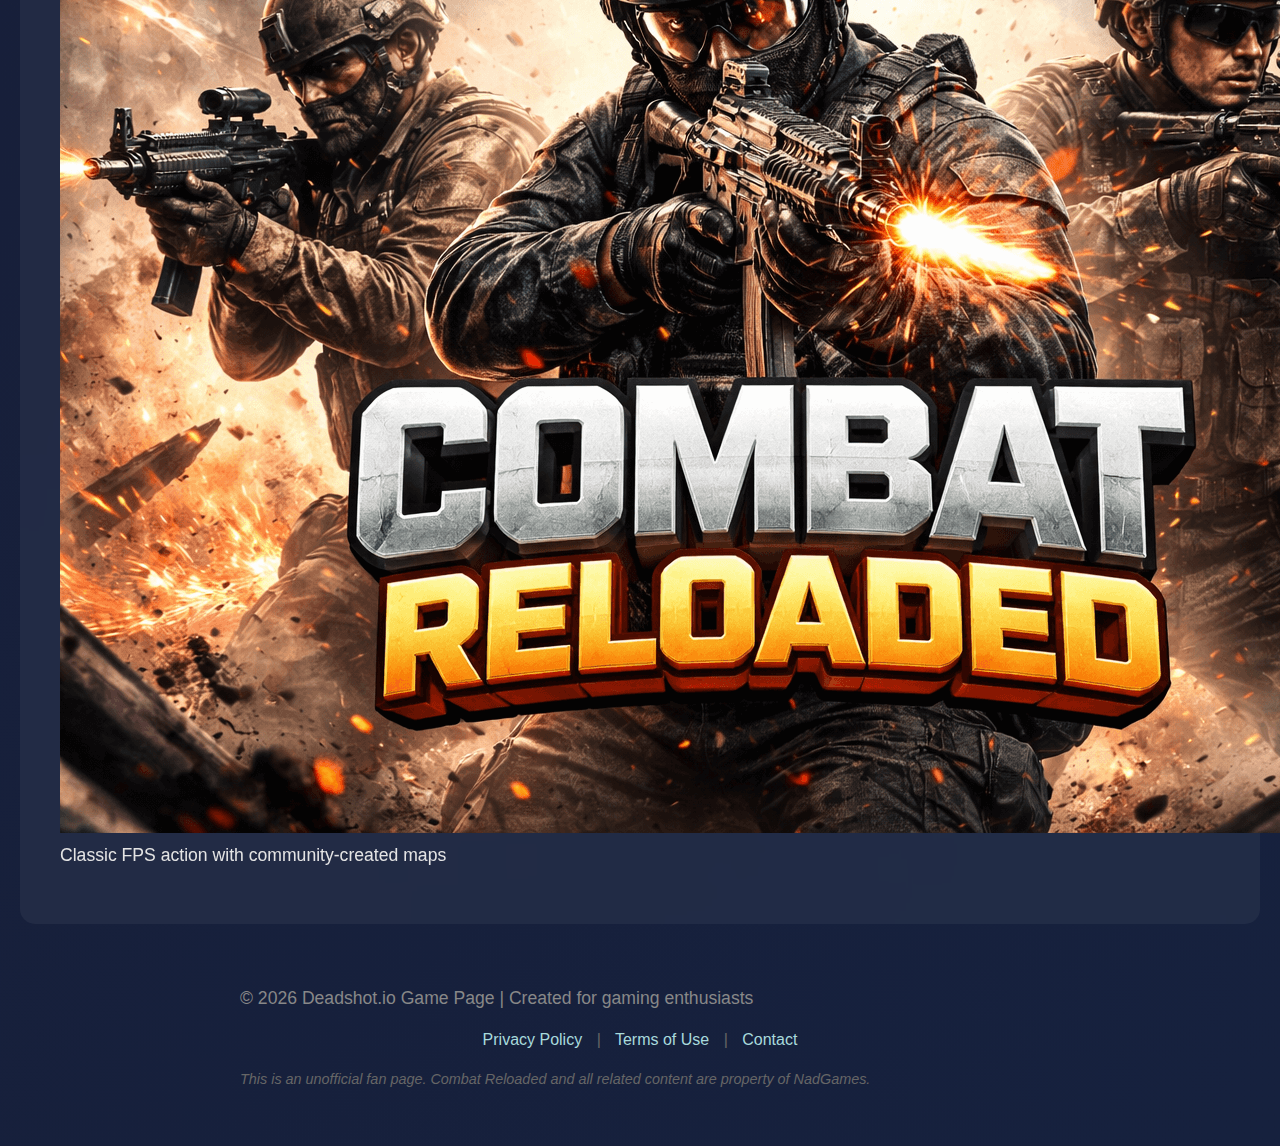
<file: game/combat-reloaded/index.html>
<!DOCTYPE html>
<html lang="en">
<head>
    <meta charset="UTF-8">
    <meta name="viewport" content="width=device-width, initial-scale=1.0">
    <title>Combat Reloaded ⚔️ The Ultimate FPS with Map Editor</title>
    <meta name="description" content="Play Combat Reloaded online! Join intense multiplayer battles, create your own maps, and dominate the leaderboard in this classic browser FPS developed by NadGames."> 
    <link rel="icon" type="image/x-icon" href="/deadshot-io-favicon.ico">
    <link rel="stylesheet" href="/css/style.css">
    
  
</head>
<body>
    <div class="container">
        <header>
            <h1>
                <svg width="50" height="50" viewBox="0 0 24 24" fill="none" xmlns="http://www.w3.org/2000/svg" style="vertical-align: middle; margin-right: 10px;">
                    <path d="M14.5 17.5L3 6V2H7L18.5 13.5" stroke="#55a630" stroke-width="2" stroke-linecap="round" stroke-linejoin="round"/>
                    <path d="M6 10L9 13" stroke="#55a630" stroke-width="2" stroke-linecap="round" stroke-linejoin="round"/>
                    <path d="M9.5 6.5L16.5 13.5" stroke="#55a630" stroke-width="2" stroke-linecap="round" stroke-linejoin="round"/>
                    <path d="M19.5 9.5L5.5 23.5" stroke="#55a630" stroke-width="2" stroke-linecap="round" stroke-linejoin="round"/>
                    <path d="M15 14L18 11" stroke="#55a630" stroke-width="2" stroke-linecap="round" stroke-linejoin="round"/>
                </svg>
                COMBAT RELOADED
            </h1>
            <p class="tagline">Join the Battle & Create Your Own Maps</p>
        </header>
        
        <div class="game-container">
            <iframe class="game-iframe" src="https://games.crazygames.com/en_US/combat-reloaded/index.html" title="Combat Reloaded Game" allowfullscreen></iframe>
        </div>
        
        <div class="game-info-card">
            <h2 class="info-title">Game Information</h2>
            <div class="info-grid">
                <div class="info-item">
                    <div class="info-icon">
                        <svg width="32" height="32" viewBox="0 0 24 24" fill="none" xmlns="http://www.w3.org/2000/svg">
                            <path d="M20 7H4C2.9 7 2 7.9 2 9V18C2 19.1 2.9 20 4 20H20C21.1 20 22 19.1 22 18V9C22 7.9 21.1 7 20 7Z" stroke="#55a630" stroke-width="2" fill="none"/>
                            <path d="M16 7V5C16 3.9 15.1 3 14 3H10C8.9 3 8 3.9 8 5V7" stroke="#55a630" stroke-width="2"/>
                            <circle cx="12" cy="13" r="2" fill="#55a630"/>
                        </svg>
                    </div>
                    <div class="info-content">
                        <div class="info-label">Developer</div>
                        <div class="info-value">NadGames</div>
                    </div>
                </div>
                
                <div class="info-item">
                    <div class="info-icon">
                        <svg width="32" height="32" viewBox="0 0 24 24" fill="none" xmlns="http://www.w3.org/2000/svg">
                            <rect x="3" y="3" width="7" height="7" stroke="#f1faee" stroke-width="2" fill="none"/>
                            <rect x="14" y="3" width="7" height="7" stroke="#f1faee" stroke-width="2" fill="none"/>
                            <rect x="3" y="14" width="7" height="7" stroke="#f1faee" stroke-width="2" fill="none"/>
                            <rect x="14" y="14" width="7" height="7" stroke="#f1faee" stroke-width="2" fill="none"/>
                        </svg>
                    </div>
                    <div class="info-content">
                        <div class="info-label">Category</div>
                        <div class="info-value">FPS, Multiplayer, Map Editor</div>
                    </div>
                </div>
               
                
                <div class="info-item">
                    <div class="info-icon">
                        <svg width="32" height="32" viewBox="0 0 24 24" fill="none" xmlns="http://www.w3.org/2000/svg">
                            <circle cx="12" cy="12" r="9" stroke="#55a630" stroke-width="2" fill="none"/>
                            <path d="M12 6V12L16 14" stroke="#55a630" stroke-width="2" stroke-linecap="round"/>
                        </svg>
                    </div>
                    <div class="info-content">
                        <div class="info-label">Release Date</div>
                        <div class="info-value">October 2016</div>
                    </div>
                </div>
                
                <div class="info-item">
                    <div class="info-icon">
                        <svg width="32" height="32" viewBox="0 0 24 24" fill="none" xmlns="http://www.w3.org/2000/svg">
                            <rect x="2" y="3" width="20" height="14" rx="2" stroke="#f1faee" stroke-width="2" fill="none"/>
                            <line x1="2" y1="17" x2="22" y2="17" stroke="#f1faee" stroke-width="2"/>
                            <line x1="8" y1="17" x2="8" y2="21" stroke="#f1faee" stroke-width="2"/>
                            <line x1="16" y1="17" x2="16" y2="21" stroke="#f1faee" stroke-width="2"/>
                            <line x1="6" y1="21" x2="18" y2="21" stroke="#f1faee" stroke-width="2"/>
                        </svg>
                    </div>
                    <div class="info-content">
                        <div class="info-label">Platform</div>
                        <div class="info-value">Web Browser (HTML5)</div>
                    </div>
                </div>
                
                <div class="info-item">
                    <div class="info-icon">
                        <svg width="32" height="32" viewBox="0 0 24 24" fill="none" xmlns="http://www.w3.org/2000/svg">
                            <path d="M16 8C16 10.21 14.21 12 12 12C9.79 12 8 10.21 8 8C8 5.79 9.79 4 12 4C14.21 4 16 5.79 16 8Z" stroke="#ffc107" stroke-width="2" fill="none"/>
                            <path d="M4 20C4 16.69 6.69 14 10 14H14C17.31 14 20 16.69 20 20V21H4V20Z" stroke="#ffc107" stroke-width="2" fill="none"/>
                        </svg>
                    </div>
                    <div class="info-content">
                        <div class="info-label">Age Rating</div>
                        <div class="info-value">Teen (13+)</div>
                    </div>
                </div>
                
                <div class="info-item">
                    <div class="info-icon">
                        <svg width="32" height="32" viewBox="0 0 24 24" fill="none" xmlns="http://www.w3.org/2000/svg">
                            <circle cx="9" cy="7" r="4" stroke="#55a630" stroke-width="2" fill="none"/>
                            <circle cx="17" cy="11" r="3" stroke="#55a630" stroke-width="2" fill="none"/>
                            <path d="M2 21C2 17.13 5.13 14 9 14C12.87 14 16 17.13 16 21" stroke="#55a630" stroke-width="2"/>
                            <path d="M14 21C14 18.79 15.79 17 18 17C20.21 17 22 18.79 22 21" stroke="#55a630" stroke-width="2"/>
                        </svg>
                    </div>
                    <div class="info-content">
                        <div class="info-label">Players</div>
                        <div class="info-value">Massive Multiplayer</div>
                    </div>
                </div>
            </div>
        </div>
        
        <article class="article-section">
            <h2 id="about">About Combat Reloaded</h2>
            
            <p>Combat Reloaded is a legendary multiplayer first-person shooter that has stood the test of time. Created by NadGames, creators of the "Combat" series, this title offers a classic, fast-paced shooting experience directly in your browser. It combines the nostalgia of old-school shooters with smooth modern web performance.</p>
            
            <p>What truly sets Combat Reloaded apart is its robust <strong>Map Editor</strong>. Unlike most browser FPS games where you are limited to developer-made arenas, Combat Reloaded empowers the community to design, build, and share their own battlegrounds. This means there is always something new to explore, from recreation of famous video game maps to wildly creative parkour courses.</p>

            <!-- TABLE OF CONTENTS START -->
            <div class="toc-box">
                <div class="toc-header">
                    <svg class="toc-icon" width="24" height="24" viewBox="0 0 24 24" fill="none" stroke="currentColor" stroke-width="2">
                        <line x1="8" y1="6" x2="21" y2="6"></line>
                        <line x1="8" y1="12" x2="21" y2="12"></line>
                        <line x1="8" y1="18" x2="21" y2="18"></line>
                        <line x1="3" y1="6" x2="3.01" y2="6"></line>
                        <line x1="3" y1="12" x2="3.01" y2="12"></line>
                        <line x1="3" y1="18" x2="3.01" y2="18"></line>
                    </svg>
                    <span class="toc-title">Quick Navigation</span>
                </div>
                <ul class="toc-list">
                    <li><a href="#about" class="toc-link">About Combat Reloaded</a></li>
                    <li><a href="#features" class="toc-link">Key Features</a></li>
                    <li><a href="#controls" class="toc-link">Controls & Keybinds</a></li>
                    <li><a href="#modes" class="toc-link">Game Modes</a></li>
                    <li><a href="#tips" class="toc-link">Strategy Tips</a></li>
                    <li><a href="#arsenal" class="toc-link">Weapon Arsenal</a></li>
                    <li><a href="#unblocked" class="toc-link">Play Unblocked</a></li>
                    <li><a href="#faq" class="toc-link">FAQs</a></li>
                    <li><a href="#safety" class="toc-link">Safety Guide</a></li>
                    <li><a href="#conclusion" class="toc-link">Conclusion</a></li>
                </ul>
            </div>
            <!-- TABLE OF CONTENTS END -->
           
            <h3 id="features">Key Features</h3>
            
            <div class="features-grid">
                <div class="feature-card">
                    <h4>
                        <svg width="24" height="24" viewBox="0 0 24 24" fill="none" xmlns="http://www.w3.org/2000/svg" style="vertical-align: middle; margin-right: 8px;">
                            <path d="M12 2L2 7L12 12L22 7L12 2Z" stroke="#55a630" stroke-width="2" fill="none"/>
                            <path d="M2 17L12 22L22 17" stroke="#55a630" stroke-width="2"/>
                            <path d="M2 12L12 17L22 12" stroke="#55a630" stroke-width="2"/>
                        </svg>
                        In-Game Map Editor
                    </h4>
                    <p>Design your own levels with an intuitive builder and play them online with friends and strangers.</p>
                </div>
                
                <div class="feature-card">
                    <h4>
                        <svg width="24" height="24" viewBox="0 0 24 24" fill="none" xmlns="http://www.w3.org/2000/svg" style="vertical-align: middle; margin-right: 8px;">
                            <rect x="2" y="6" width="20" height="12" rx="2" stroke="#55a630" stroke-width="2" fill="none"/>
                            <path d="M12 6V18" stroke="#55a630" stroke-width="2"/>
                        </svg>
                        Optimized Performance
                    </h4>
                    <p>Run the game smoothly on almost any computer, including older laptops and Chromebooks.</p>
                </div>
                
                <div class="feature-card">
                    <h4>
                        <svg width="24" height="24" viewBox="0 0 24 24" fill="none" xmlns="http://www.w3.org/2000/svg" style="vertical-align: middle; margin-right: 8px;">
                            <path d="M6 9H18V15H6V9Z" stroke="#55a630" stroke-width="2" fill="none"/>
                            <path d="M6 15L2 19V5L6 9" stroke="#55a630" stroke-width="2"/>
                            <path d="M18 9L22 5V19L18 15" stroke="#55a630" stroke-width="2"/>
                        </svg>
                        Huge Weapon Variety
                    </h4>
                    <p>Choose from dozens of weapons including snipers, assault rifles, melee weapons, and grenades.</p>
                </div>
                
                <div class="feature-card">
                    <h4>
                        <svg width="24" height="24" viewBox="0 0 24 24" fill="none" xmlns="http://www.w3.org/2000/svg" style="vertical-align: middle; margin-right: 8px;">
                            <circle cx="12" cy="12" r="10" stroke="#55a630" stroke-width="2" fill="none"/>
                            <line x1="2" y1="12" x2="22" y2="12" stroke="#55a630" stroke-width="2"/>
                            <line x1="12" y1="2" x2="12" y2="22" stroke="#55a630" stroke-width="2"/>
                        </svg>
                        Classic Gameplay
                    </h4>
                    <p>No complicated abilities—just pure aim, movement, and map knowledge.</p>
                </div>
            </div>
            
            <h3 id="controls">Controls & Keybinds</h3>
            <p>Combat Reloaded uses a traditional WASD layout. If you have played games like Counter-Strike or Call of Duty, you will feel right at home.</p>
            
            <div class="features-grid">
                <div class="feature-card">
                    <h4>🏃 Movement</h4>
                    <ul style="list-style: none; margin: 0; padding: 0;">
                        <li style="margin-bottom: 8px;"><strong style="color: #55a630;">W, A, S, D</strong> : Move</li>
                        <li style="margin-bottom: 8px;"><strong style="color: #55a630;">Space</strong> : Jump</li>
                        <li style="margin-bottom: 8px;"><strong style="color: #55a630;">Shift</strong> : Sprint</li>
                    </ul>
                </div>
                
                <div class="feature-card">
                    <h4>⚔️ Combat</h4>
                    <ul style="list-style: none; margin: 0; padding: 0;">
                        <li style="margin-bottom: 8px;"><strong style="color: #55a630;">LMB</strong> : Shoot</li>
                        <li style="margin-bottom: 8px;"><strong style="color: #55a630;">RMB</strong> : Aim Down Sights</li>
                        <li style="margin-bottom: 8px;"><strong style="color: #55a630;">R</strong> : Reload</li>
                    </ul>
                </div>

                <div class="feature-card">
                    <h4>⚙️ Interactions</h4>
                    <ul style="list-style: none; margin: 0; padding: 0;">
                        <li style="margin-bottom: 8px;"><strong style="color: #55a630;">1 - 9</strong> : Change Weapons</li>
                        <li style="margin-bottom: 8px;"><strong style="color: #55a630;">Tab</strong> : Show Scoreboard</li>
                        <li style="margin-bottom: 8px;"><strong style="color: #55a630;">Enter</strong> : Chat</li>
                    </ul>
                </div>
            </div>
            
            <h3 id="modes">Game Modes</h3>
            <ul>
                <li><strong>Team Deathmatch (TDM):</strong> The Red team battles the Blue team. The team with the most kills at the end of the timer wins.</li>
                <li><strong>Free For All (FFA):</strong> Every soldier for themselves. Trust no one and shoot anything that moves.</li>
                <li><strong>Beserker:</strong> A chaotic mode where gameplay speeds are increased and weapons deal massive damage.</li>
                <li><strong>Zombie Mode:</strong> One player starts as a zombie and must infect others. Humans must survive until time runs out.</li>
            </ul>
            
            <h3 id="tips">Strategy Tips</h3>
            
            <div class="tips-box">
                <ul>
                    <li><strong>Keep Moving:</strong> In Combat Reloaded, standing still is a death sentence. Always strafe while shooting.</li>
                    <li><strong>Learn the Maps:</strong> Since many maps are user-created, they can be complex. Learn the spawn points and sniping spots early.</li>
                    <li><strong>Sniper is King:</strong> The sniper rifles in this game are very powerful. If you have good aim, you can dominate lobbies.</li>
                    <li><strong>Listen for Footsteps:</strong> Sound is crucial. Use headphones to hear enemies approaching around corners.</li>
                    <li><strong>Reload Safely:</strong> Reload times can be long. Always take cover before hitting 'R'.</li>
                </ul>
            </div>
            
            <h3 id="arsenal">Weapon Arsenal</h3>
            <p>The game features a wide array of weaponry suitable for any playstyle. You have <strong>Assault Rifles</strong> (AK-47, M4) for mid-range combat, <strong>Submachine Guns</strong> for close quarters, and deadly <strong>Sniper Rifles</strong> (AWP) for long-range takedowns. Don't forget your knife for humiliating melee kills!</p>

            <!-- UNBLOCKED SECTION START -->
            <h3 id="unblocked">Play Combat Reloaded Unblocked Here</h3>
            <p>Are you trying to play at school or work but finding the game blocked? You are in the right place! We provide a secure, unblocked version of Combat Reloaded that bypasses many common network filters.</p>
            
            <div class="tips-box">
                <h4>Why Play on Our Site?</h4>
                <p>Our platform is optimized to ensure you can access the game without interruptions, downloads, or restrictions.</p>
                <div class="feature-list-check">
                    <div class="check-item">
                        <svg width="24" height="24" viewBox="0 0 24 24" fill="none" stroke="currentColor" stroke-width="3" stroke-linecap="round" stroke-linejoin="round">
                            <polyline points="20 6 9 17 4 12"></polyline>
                        </svg>
                        School Safe
                    </div>
                    <div class="check-item">
                        <svg width="24" height="24" viewBox="0 0 24 24" fill="none" stroke="currentColor" stroke-width="3" stroke-linecap="round" stroke-linejoin="round">
                            <polyline points="20 6 9 17 4 12"></polyline>
                        </svg>
                        No Downloads
                    </div>
                    <div class="check-item">
                        <svg width="24" height="24" viewBox="0 0 24 24" fill="none" stroke="currentColor" stroke-width="3" stroke-linecap="round" stroke-linejoin="round">
                            <polyline points="20 6 9 17 4 12"></polyline>
                        </svg>
                        Secure Connection
                    </div>
                    <div class="check-item">
                        <svg width="24" height="24" viewBox="0 0 24 24" fill="none" stroke="currentColor" stroke-width="3" stroke-linecap="round" stroke-linejoin="round">
                            <polyline points="20 6 9 17 4 12"></polyline>
                        </svg>
                        Instant Loading
                    </div>
                </div>
                <p style="margin-top: 15px; font-size: 0.9em; text-align: center;"><strong>Scroll up and start playing immediately in the window above!</strong></p>
            </div>
            <!-- UNBLOCKED SECTION END -->
            
            <h3 id="faq">Frequently Asked Questions (FAQs)</h3>
            
            <div class="faq-container">
                <div class="faq-item">
                    <h4>Q: Is Combat Reloaded free?</h4>
                    <p><strong>A:</strong> Yes, it is 100% free to play in your browser.</p>
                </div>
                
                <div class="faq-item">
                    <h4>Q: Can I create my own account?</h4>
                    <p><strong>A:</strong> Yes, creating an account allows you to save your stats, rank up, and unlock skins.</p>
                </div>
                
                <div class="faq-item">
                    <h4>Q: How do I create a map?</h4>
                    <p><strong>A:</strong> In the main menu, look for the "Map Editor" button. You can place walls, spawns, and objects to build your dream level.</p>
                </div>
                
                <div class="faq-item">
                    <h4>Q: Are there hacks for this game?</h4>
                    <p><strong>A:</strong> We strictly discourage hacking. Using cheats ruins the fun for everyone and can get your account permanently banned.</p>
                </div>
            </div>
            
            <h3 id="safety">Is Combat Reloaded Safe For Kids?</h3>
            
            <div class="safety-section">
                <p>Combat Reloaded is a shooter game, so it involves guns and combat. However, the violence is not overly graphic compared to realistic console games.</p>
                <div class="safety-points">
                    <h4>Parental Guide:</h4>
                    <ul>
                        <li><strong>Violence:</strong> Contains shooting and blood effects (can often be turned off in settings).</li>
                        <li><strong>Chat:</strong> Online chat is unmoderated. Players may encounter rude language.</li>
                        <li><strong>Cost:</strong> Free to play, but beware of ads surrounding the game frame on some sites.</li>
                    </ul>
                </div>
            </div>
            
            <h3 id="similar">Similar Games You Might Enjoy</h3>
            
            <div class="similar-games-grid">
                <div class="game-card">
                   <a href="/game/bullet-force/">
                        <h4>
                        <svg width="20" height="20" viewBox="0 0 24 24" fill="none" xmlns="http://www.w3.org/2000/svg" style="vertical-align: middle; margin-right: 6px;">
                            <circle cx="12" cy="12" r="9" stroke="#f1faee" stroke-width="2" fill="none"/>
                            <circle cx="12" cy="12" r="3" fill="#f1faee"/>
                        </svg>
                        Bullet Force
                    </h4>
                    <p>A more realistic approach to browser FPS with weapon customization and intense graphics.</p>
                   </a>
                </div>
                
                <div class="game-card">
                   <a href="/game/shell-shockers/"> 
                        <h4>
                        <svg width="20" height="20" viewBox="0 0 24 24" fill="none" xmlns="http://www.w3.org/2000/svg" style="vertical-align: middle; margin-right: 6px;">
                            <rect x="2" y="6" width="20" height="12" rx="2" stroke="#f1faee" stroke-width="2" fill="none"/>
                            <circle cx="19" cy="12" r="1.5" fill="#f1faee"/>
                        </svg>
                        Shell Shockers
                    </h4>
                    <p>Egg-based shooter. Less violent, very colorful, and extremely fun for all ages.</p>
                   </a>
                </div>
                
                <div class="game-card">
                    <a href="/">   
                    <h4>
                        <svg width="20" height="20" viewBox="0 0 24 24" fill="none" xmlns="http://www.w3.org/2000/svg" style="vertical-align: middle; margin-right: 6px;">
                            <circle cx="12" cy="12" r="9" stroke="#f1faee" stroke-width="2" fill="none"/>
                            <circle cx="12" cy="12" r="3" fill="#f1faee"/>
                        </svg>
                        Deadshot.io
                    </h4>
                    <p>Focused sniper gameplay with precision mechanics. Perfect if you enjoy the AWP in Combat Reloaded.</p>
                    </a>
                </div>
                
                <div class="game-card">
                    <h4>
                        <svg width="20" height="20" viewBox="0 0 24 24" fill="none" xmlns="http://www.w3.org/2000/svg" style="vertical-align: middle; margin-right: 6px;">
                            <rect x="3" y="3" width="7" height="7" stroke="#f1faee" stroke-width="2" fill="none"/>
                            <rect x="14" y="14" width="7" height="7" stroke="#f1faee" stroke-width="2" fill="none"/>
                        </svg>
                        Krunker.io
                    </h4>
                    <p>High-speed movement shooter with pixel graphics. Very competitive community.</p>
                </div>
            </div>
            
            <h3 id="conclusion">Conclusion</h3>
            
            <p>Combat Reloaded remains one of the titans of the browser FPS genre. Its unique combination of solid shooting mechanics, low system requirements, and an infinite library of community-made maps ensures that no two play sessions are ever the same.</p>
            
            <p>Whether you want to build the ultimate fortress in the map editor or just jump into a server and rack up killstreaks, Combat Reloaded offers hours of entertainment. Join the fight today and see if you have what it takes to top the leaderboard!</p>
        
             <div class="media-section">
                <div class="video-container">
                    <h3>Watch Gameplay</h3>
                    <div class="youtube-wrapper">
                        <iframe width="100%" height="400" src="https://www.youtube.com/embed/5gv4iub8k90?si=CCRW_FpiSqVAtf7H" title="Combat Reloaded Gameplay" frameborder="0" allow="accelerometer; autoplay; clipboard-write; encrypted-media; gyroscope; picture-in-picture; web-share" referrerpolicy="strict-origin-when-cross-origin" allowfullscreen></iframe>
                    </div>
                    <p class="video-caption">Check out the intense action and map variety in Combat Reloaded!</p>
                </div>
                
                <div class="thumbnail-container">
                    <h3>Game Screenshot</h3>
                    <img src="/images/combat-reloaded-thumbnail.png" alt="Combat Reloaded Game Thumbnail">
                    <p class="thumbnail-caption">Classic FPS action with community-created maps</p>
                </div>
            </div>
            

        </article>
        
        <footer>
            <div class="footer-content">
                <p>&copy; 2026 Deadshot.io Game Page | Created for gaming enthusiasts</p>
                <div class="footer-links">
                    <a href="/privacy">Privacy Policy</a>
                    <span class="separator">|</span>
                    <a href="/terms">Terms of Use</a>
                    <span class="separator">|</span>
                    <a href="/contact">Contact</a>
                </div>
                <p class="disclaimer">This is an unofficial fan page. Combat Reloaded and all related content are property of NadGames.</p>
            </div>
        </footer>
    </div>
    <script src="/js/main.js"></script>
</body>
</html>
</file>
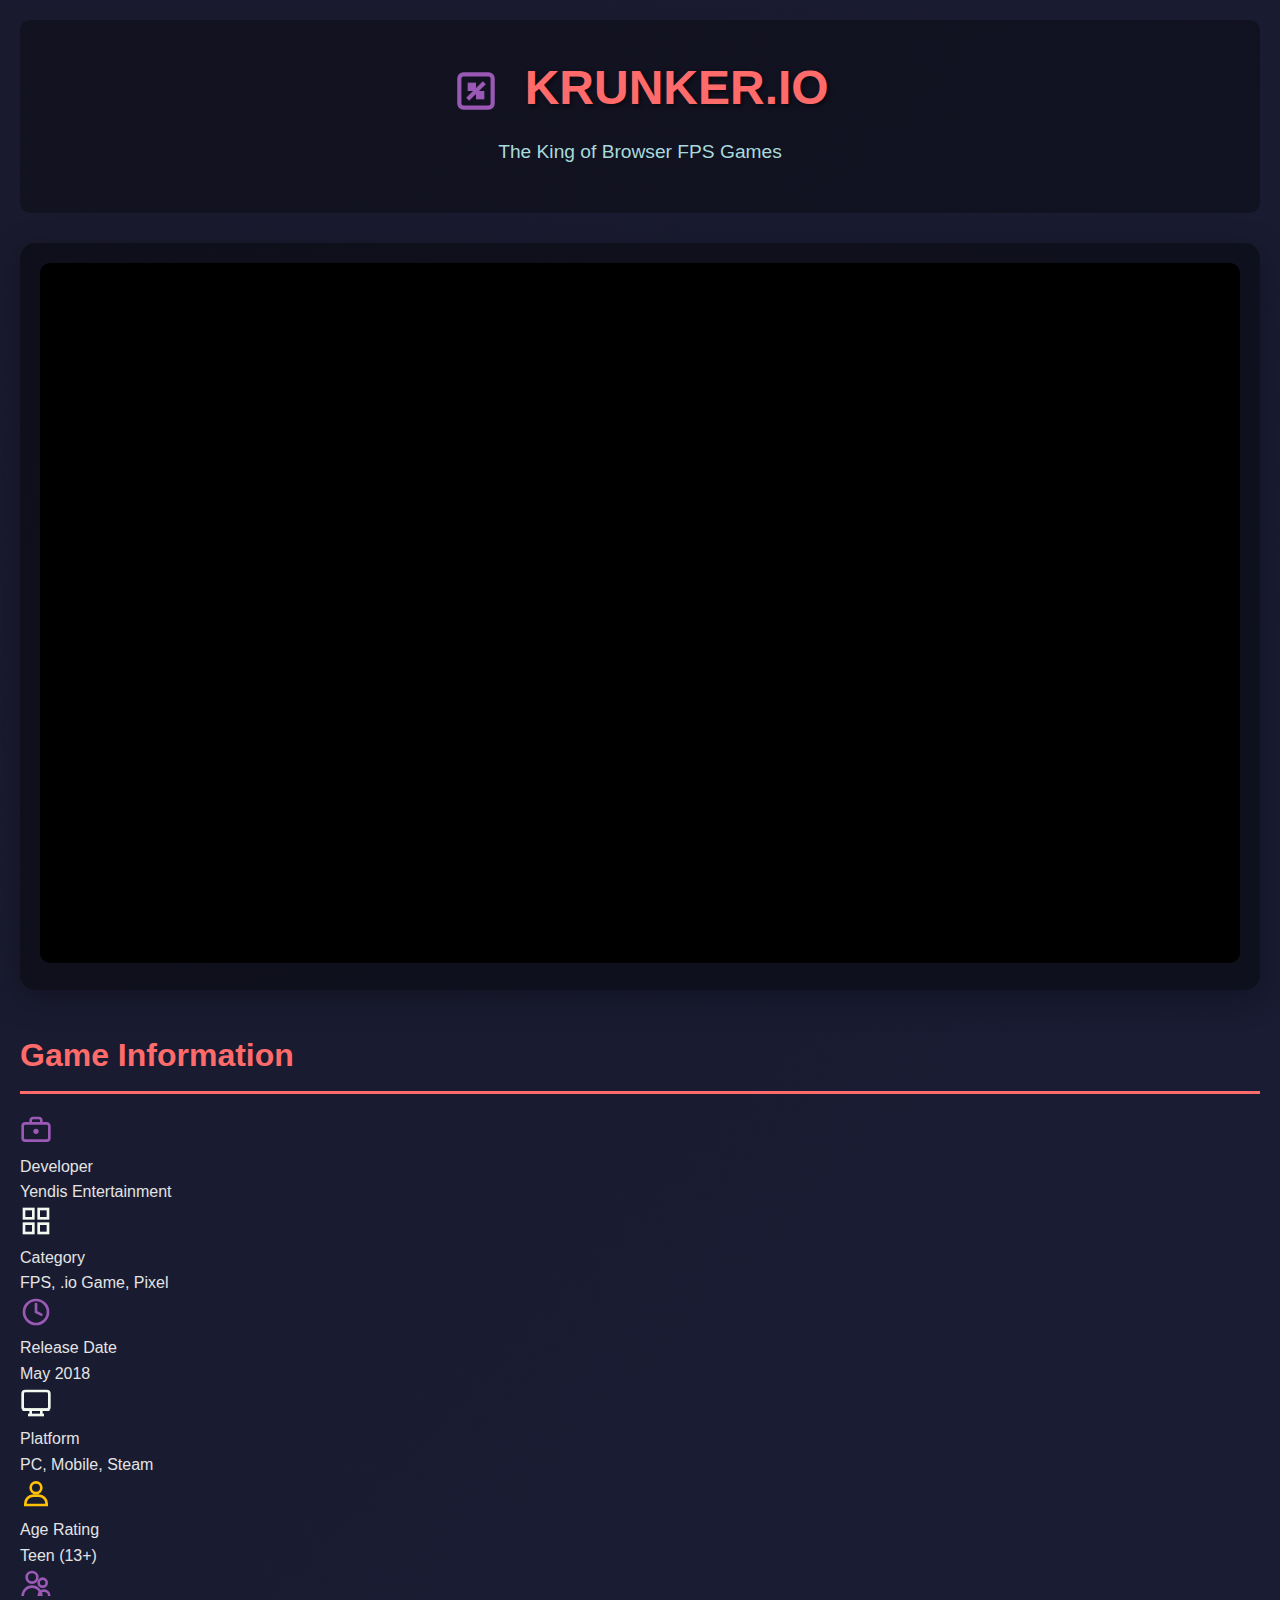
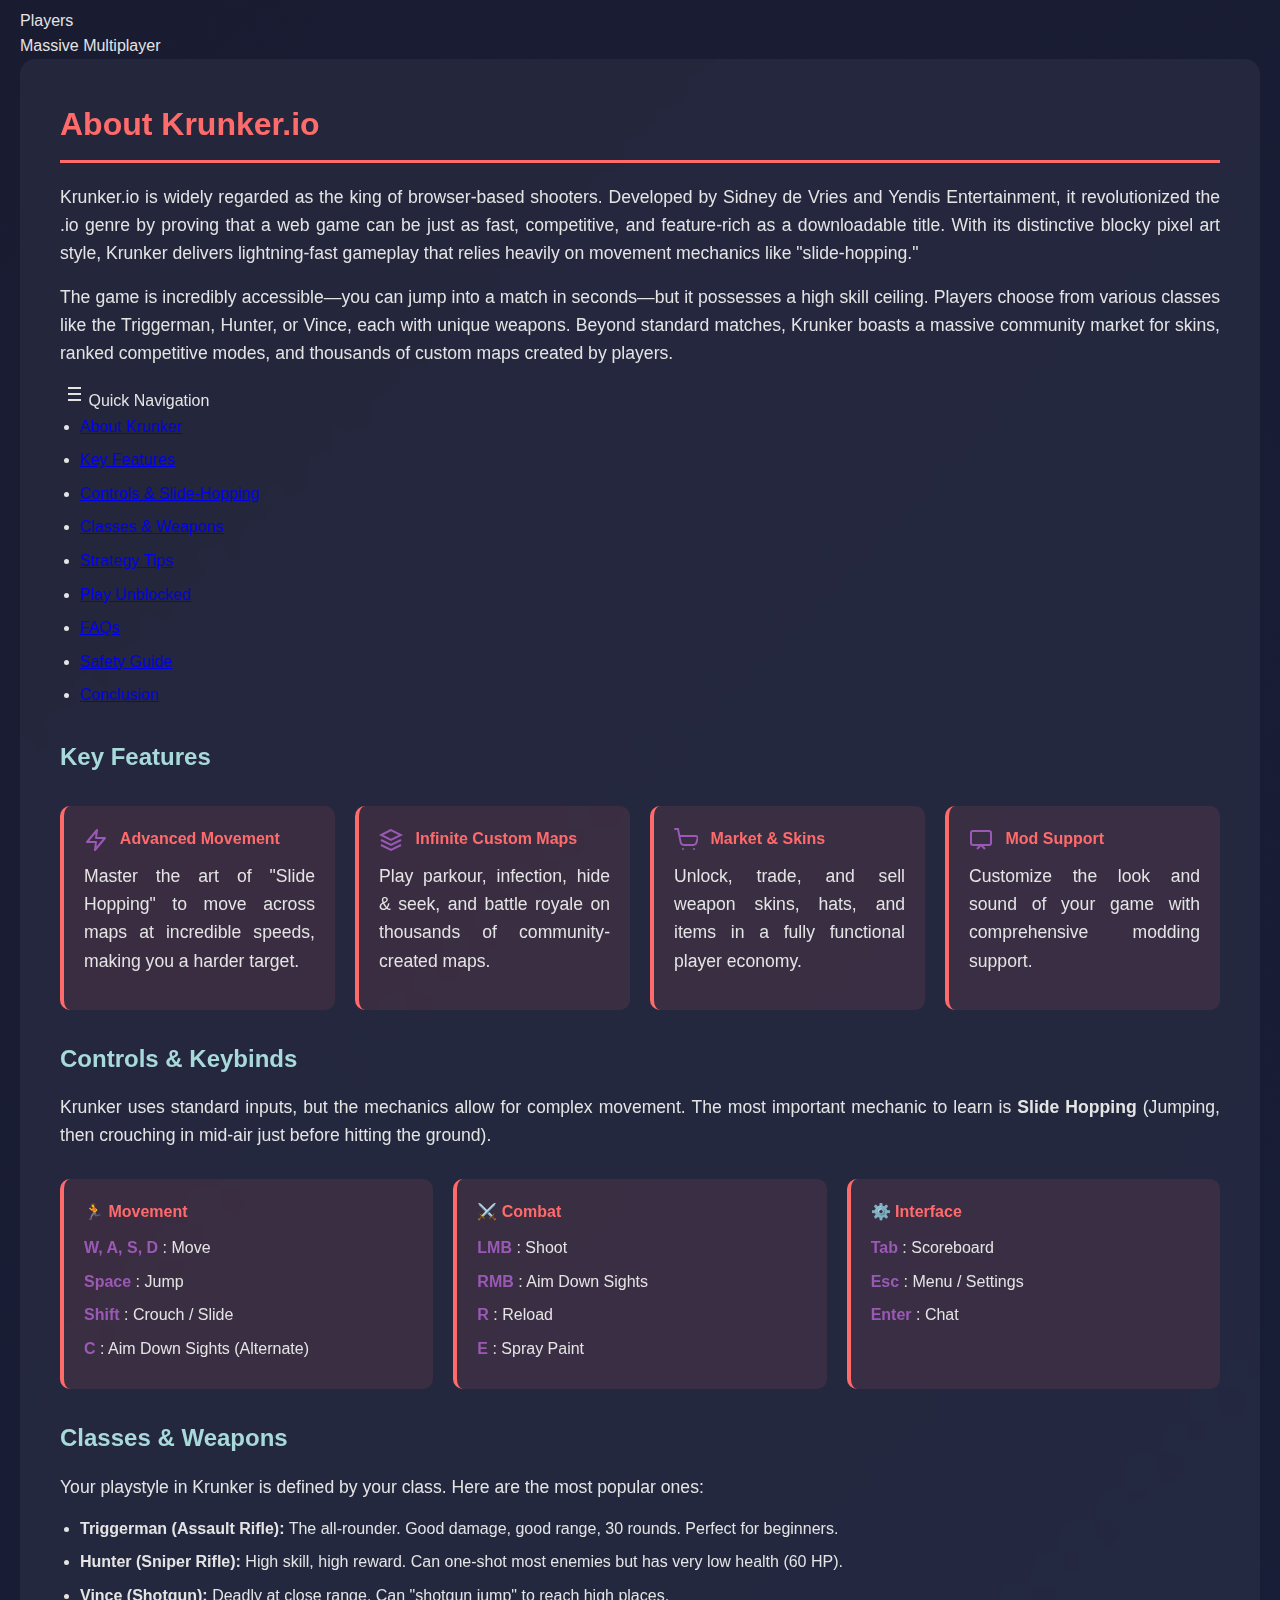
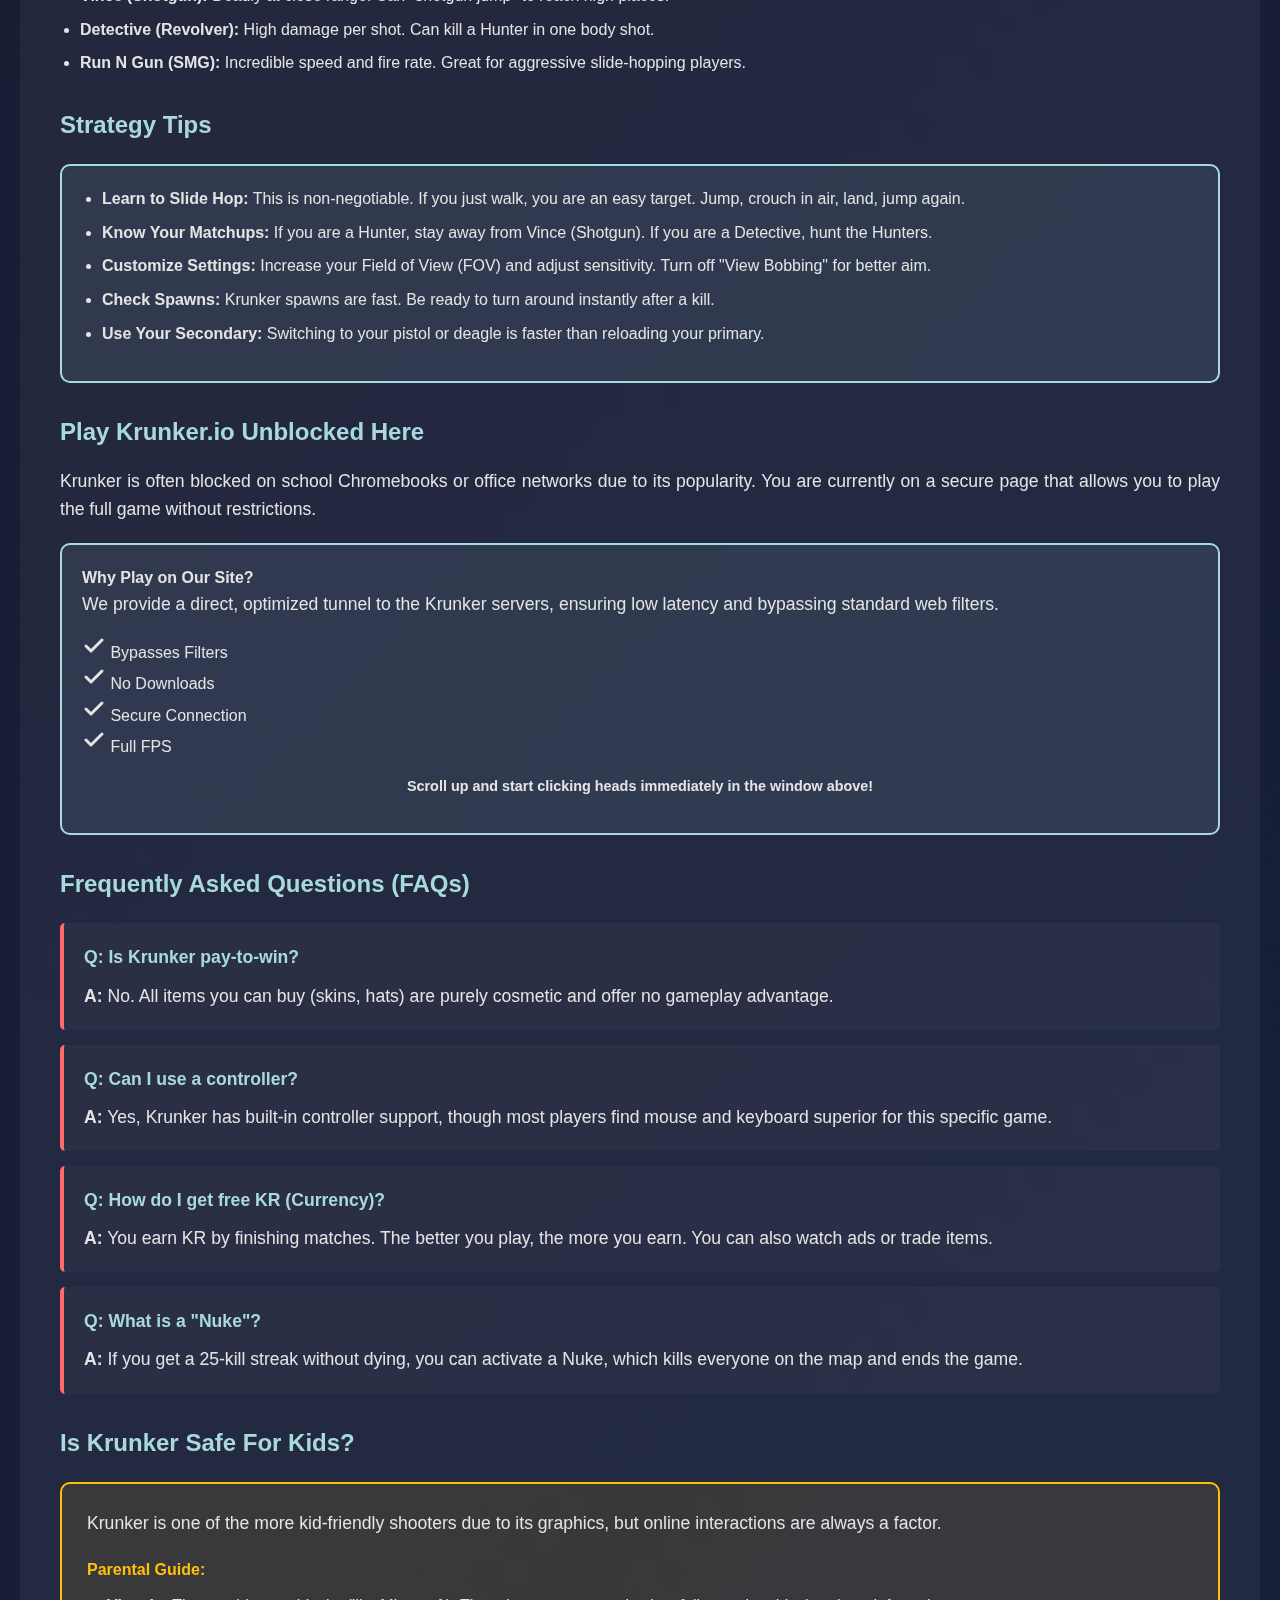
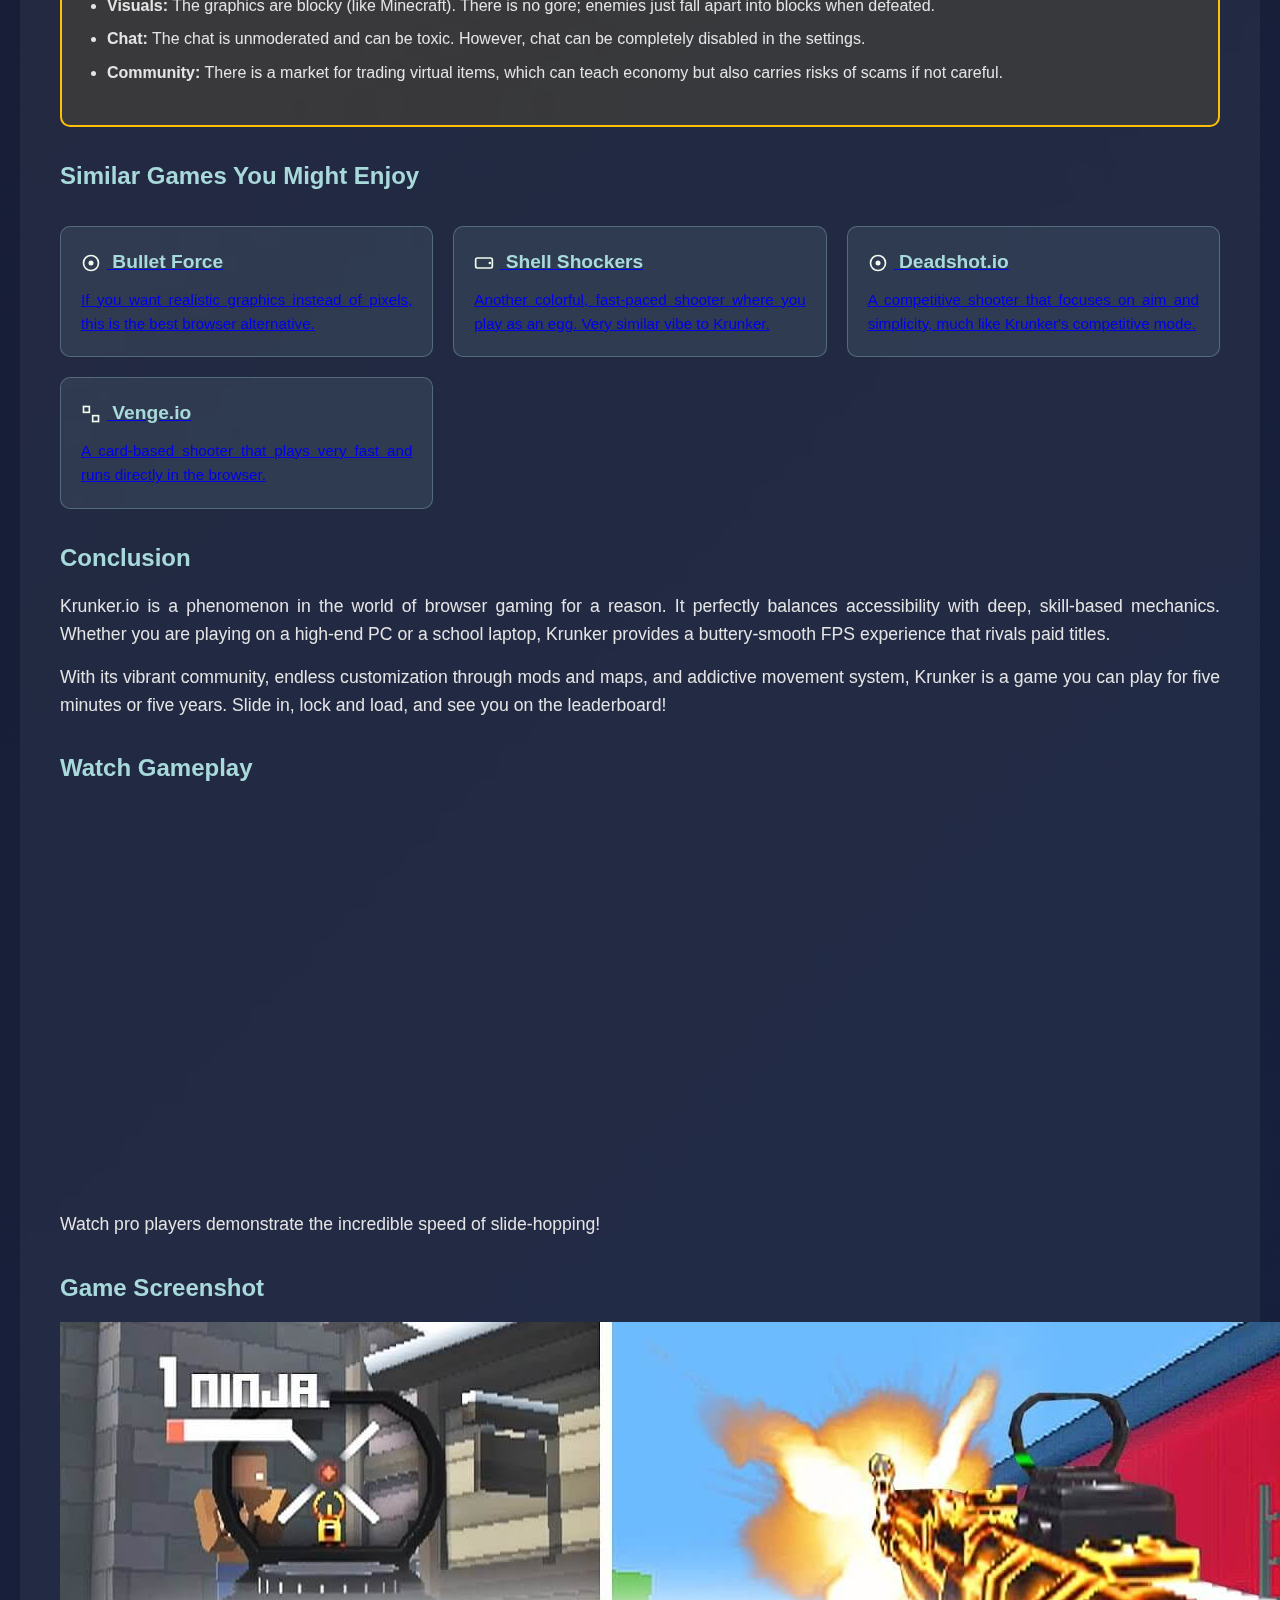
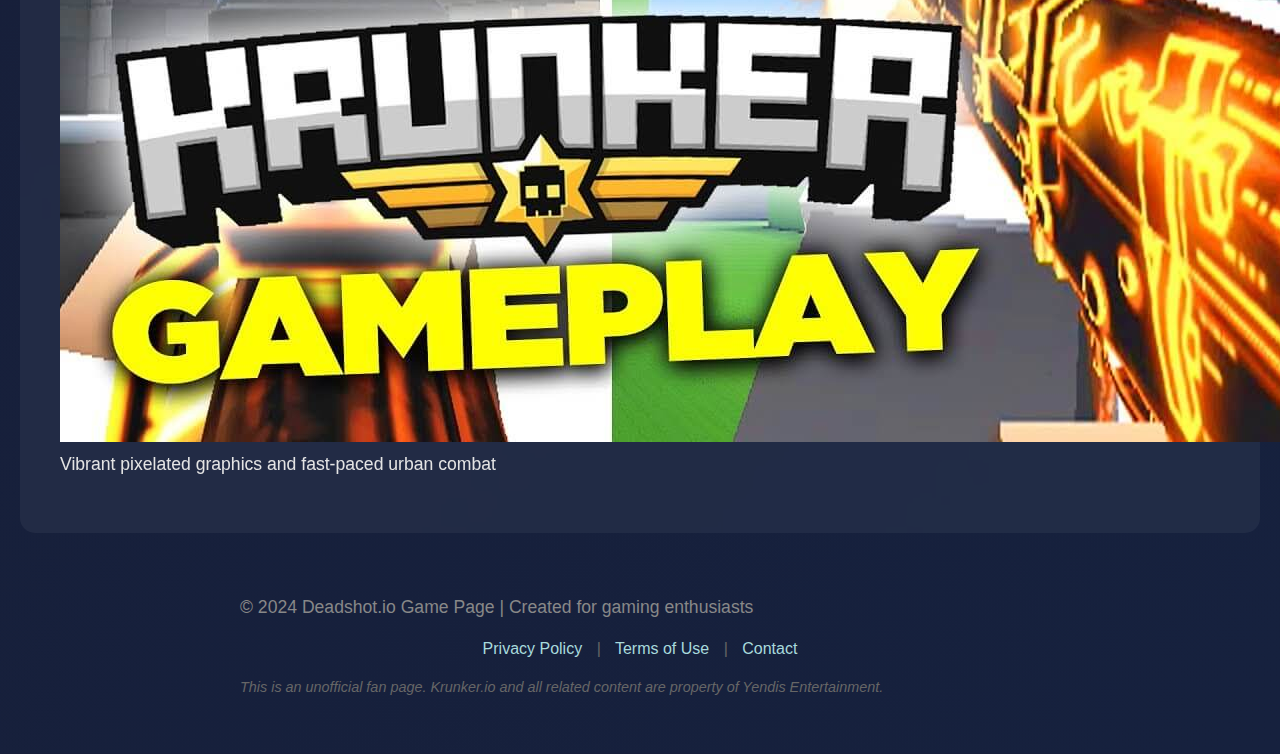
<file: game/krunker-io/index.html>
<!DOCTYPE html>
<html lang="en">
<head>
    <meta charset="UTF-8">
    <meta name="viewport" content="width=device-width, initial-scale=1.0">
    <title>Krunker.io 🎯 Fast-Paced Pixelated FPS with Slide-Hopping</title>
    <meta name="description" content="Play Krunker.io online! Master the art of slide-hopping in this high-speed pixelated FPS. Choose your class, customize your weapon, and compete in a massive open community."> 
    <link rel="icon" type="image/x-icon" href="/deadshot-io-favicon.ico">
    <link rel="stylesheet" href="/css/style.css">
    
   
</head>
<body>
    <div class="container">
        <header>
            <h1>
                <svg width="50" height="50" viewBox="0 0 24 24" fill="none" xmlns="http://www.w3.org/2000/svg" style="vertical-align: middle; margin-right: 10px;">
                    <rect x="4" y="4" width="16" height="16" rx="2" stroke="#9b59b6" stroke-width="2" fill="none"/>
                    <rect x="8" y="8" width="4" height="4" fill="#9b59b6"/>
                    <rect x="12" y="12" width="4" height="4" fill="#9b59b6"/>
                    <path d="M16 8L8 16" stroke="#9b59b6" stroke-width="2"/>
                </svg>
                KRUNKER.IO
            </h1>
            <p class="tagline">The King of Browser FPS Games</p>
        </header>
        
        <div class="game-container">
            <iframe class="game-iframe" src="https://krunker.io" title="Krunker.io Game" allowfullscreen></iframe>
        </div>
        
        <div class="game-info-card">
            <h2 class="info-title">Game Information</h2>
            <div class="info-grid">
                <div class="info-item">
                    <div class="info-icon">
                        <svg width="32" height="32" viewBox="0 0 24 24" fill="none" xmlns="http://www.w3.org/2000/svg">
                            <path d="M20 7H4C2.9 7 2 7.9 2 9V18C2 19.1 2.9 20 4 20H20C21.1 20 22 19.1 22 18V9C22 7.9 21.1 7 20 7Z" stroke="#9b59b6" stroke-width="2" fill="none"/>
                            <path d="M16 7V5C16 3.9 15.1 3 14 3H10C8.9 3 8 3.9 8 5V7" stroke="#9b59b6" stroke-width="2"/>
                            <circle cx="12" cy="13" r="2" fill="#9b59b6"/>
                        </svg>
                    </div>
                    <div class="info-content">
                        <div class="info-label">Developer</div>
                        <div class="info-value">Yendis Entertainment</div>
                    </div>
                </div>
                
                <div class="info-item">
                    <div class="info-icon">
                        <svg width="32" height="32" viewBox="0 0 24 24" fill="none" xmlns="http://www.w3.org/2000/svg">
                            <rect x="3" y="3" width="7" height="7" stroke="#f1faee" stroke-width="2" fill="none"/>
                            <rect x="14" y="3" width="7" height="7" stroke="#f1faee" stroke-width="2" fill="none"/>
                            <rect x="3" y="14" width="7" height="7" stroke="#f1faee" stroke-width="2" fill="none"/>
                            <rect x="14" y="14" width="7" height="7" stroke="#f1faee" stroke-width="2" fill="none"/>
                        </svg>
                    </div>
                    <div class="info-content">
                        <div class="info-label">Category</div>
                        <div class="info-value">FPS, .io Game, Pixel</div>
                    </div>
                </div>
               
                
                <div class="info-item">
                    <div class="info-icon">
                        <svg width="32" height="32" viewBox="0 0 24 24" fill="none" xmlns="http://www.w3.org/2000/svg">
                            <circle cx="12" cy="12" r="9" stroke="#9b59b6" stroke-width="2" fill="none"/>
                            <path d="M12 6V12L16 14" stroke="#9b59b6" stroke-width="2" stroke-linecap="round"/>
                        </svg>
                    </div>
                    <div class="info-content">
                        <div class="info-label">Release Date</div>
                        <div class="info-value">May 2018</div>
                    </div>
                </div>
                
                <div class="info-item">
                    <div class="info-icon">
                        <svg width="32" height="32" viewBox="0 0 24 24" fill="none" xmlns="http://www.w3.org/2000/svg">
                            <rect x="2" y="3" width="20" height="14" rx="2" stroke="#f1faee" stroke-width="2" fill="none"/>
                            <line x1="2" y1="17" x2="22" y2="17" stroke="#f1faee" stroke-width="2"/>
                            <line x1="8" y1="17" x2="8" y2="21" stroke="#f1faee" stroke-width="2"/>
                            <line x1="16" y1="17" x2="16" y2="21" stroke="#f1faee" stroke-width="2"/>
                            <line x1="6" y1="21" x2="18" y2="21" stroke="#f1faee" stroke-width="2"/>
                        </svg>
                    </div>
                    <div class="info-content">
                        <div class="info-label">Platform</div>
                        <div class="info-value">PC, Mobile, Steam</div>
                    </div>
                </div>
                
                <div class="info-item">
                    <div class="info-icon">
                        <svg width="32" height="32" viewBox="0 0 24 24" fill="none" xmlns="http://www.w3.org/2000/svg">
                            <path d="M16 8C16 10.21 14.21 12 12 12C9.79 12 8 10.21 8 8C8 5.79 9.79 4 12 4C14.21 4 16 5.79 16 8Z" stroke="#ffc107" stroke-width="2" fill="none"/>
                            <path d="M4 20C4 16.69 6.69 14 10 14H14C17.31 14 20 16.69 20 20V21H4V20Z" stroke="#ffc107" stroke-width="2" fill="none"/>
                        </svg>
                    </div>
                    <div class="info-content">
                        <div class="info-label">Age Rating</div>
                        <div class="info-value">Teen (13+)</div>
                    </div>
                </div>
                
                <div class="info-item">
                    <div class="info-icon">
                        <svg width="32" height="32" viewBox="0 0 24 24" fill="none" xmlns="http://www.w3.org/2000/svg">
                            <circle cx="9" cy="7" r="4" stroke="#9b59b6" stroke-width="2" fill="none"/>
                            <circle cx="17" cy="11" r="3" stroke="#9b59b6" stroke-width="2" fill="none"/>
                            <path d="M2 21C2 17.13 5.13 14 9 14C12.87 14 16 17.13 16 21" stroke="#9b59b6" stroke-width="2"/>
                            <path d="M14 21C14 18.79 15.79 17 18 17C20.21 17 22 18.79 22 21" stroke="#9b59b6" stroke-width="2"/>
                        </svg>
                    </div>
                    <div class="info-content">
                        <div class="info-label">Players</div>
                        <div class="info-value">Massive Multiplayer</div>
                    </div>
                </div>
            </div>
        </div>
        
        <article class="article-section">
            <h2 id="about">About Krunker.io</h2>
            
            <p>Krunker.io is widely regarded as the king of browser-based shooters. Developed by Sidney de Vries and Yendis Entertainment, it revolutionized the .io genre by proving that a web game can be just as fast, competitive, and feature-rich as a downloadable title. With its distinctive blocky pixel art style, Krunker delivers lightning-fast gameplay that relies heavily on movement mechanics like "slide-hopping."</p>
            
            <p>The game is incredibly accessible—you can jump into a match in seconds—but it possesses a high skill ceiling. Players choose from various classes like the Triggerman, Hunter, or Vince, each with unique weapons. Beyond standard matches, Krunker boasts a massive community market for skins, ranked competitive modes, and thousands of custom maps created by players.</p>

            <!-- TABLE OF CONTENTS START -->
            <div class="toc-box">
                <div class="toc-header">
                    <svg class="toc-icon" width="24" height="24" viewBox="0 0 24 24" fill="none" stroke="currentColor" stroke-width="2">
                        <line x1="8" y1="6" x2="21" y2="6"></line>
                        <line x1="8" y1="12" x2="21" y2="12"></line>
                        <line x1="8" y1="18" x2="21" y2="18"></line>
                        <line x1="3" y1="6" x2="3.01" y2="6"></line>
                        <line x1="3" y1="12" x2="3.01" y2="12"></line>
                        <line x1="3" y1="18" x2="3.01" y2="18"></line>
                    </svg>
                    <span class="toc-title">Quick Navigation</span>
                </div>
                <ul class="toc-list">
                    <li><a href="#about" class="toc-link">About Krunker</a></li>
                    <li><a href="#features" class="toc-link">Key Features</a></li>
                    <li><a href="#controls" class="toc-link">Controls & Slide-Hopping</a></li>
                    <li><a href="#classes" class="toc-link">Classes & Weapons</a></li>
                    <li><a href="#tips" class="toc-link">Strategy Tips</a></li>
                    <li><a href="#unblocked" class="toc-link">Play Unblocked</a></li>
                    <li><a href="#faq" class="toc-link">FAQs</a></li>
                    <li><a href="#safety" class="toc-link">Safety Guide</a></li>
                    <li><a href="#conclusion" class="toc-link">Conclusion</a></li>
                </ul>
            </div>
            <!-- TABLE OF CONTENTS END -->
           
            <h3 id="features">Key Features</h3>
            
            <div class="features-grid">
                <div class="feature-card">
                    <h4>
                        <svg width="24" height="24" viewBox="0 0 24 24" fill="none" xmlns="http://www.w3.org/2000/svg" style="vertical-align: middle; margin-right: 8px;">
                            <path d="M13 2L3 14H12L11 22L21 10H12L13 2Z" stroke="#9b59b6" stroke-width="2" stroke-linecap="round" stroke-linejoin="round"/>
                        </svg>
                        Advanced Movement
                    </h4>
                    <p>Master the art of "Slide Hopping" to move across maps at incredible speeds, making you a harder target.</p>
                </div>
                
                <div class="feature-card">
                    <h4>
                        <svg width="24" height="24" viewBox="0 0 24 24" fill="none" xmlns="http://www.w3.org/2000/svg" style="vertical-align: middle; margin-right: 8px;">
                            <path d="M12 2L2 7L12 12L22 7L12 2Z" stroke="#9b59b6" stroke-width="2" fill="none"/>
                            <path d="M2 17L12 22L22 17" stroke="#9b59b6" stroke-width="2"/>
                            <path d="M2 12L12 17L22 12" stroke="#9b59b6" stroke-width="2"/>
                        </svg>
                        Infinite Custom Maps
                    </h4>
                    <p>Play parkour, infection, hide & seek, and battle royale on thousands of community-created maps.</p>
                </div>
                
                <div class="feature-card">
                    <h4>
                        <svg width="24" height="24" viewBox="0 0 24 24" fill="none" xmlns="http://www.w3.org/2000/svg" style="vertical-align: middle; margin-right: 8px;">
                            <circle cx="9" cy="21" r="1" fill="#9b59b6"/>
                            <circle cx="20" cy="21" r="1" fill="#9b59b6"/>
                            <path d="M1 1H4L6.68 14.39C6.96 15.82 8.18 16.91 9.63 16.91H19.58C20.96 16.91 22.13 15.93 22.49 14.59L23.62 10.37C23.95 9.14 23.01 7.91 21.74 7.91H6" stroke="#9b59b6" stroke-width="2" stroke-linecap="round"/>
                        </svg>
                        Market & Skins
                    </h4>
                    <p>Unlock, trade, and sell weapon skins, hats, and items in a fully functional player economy.</p>
                </div>
                
                <div class="feature-card">
                    <h4>
                        <svg width="24" height="24" viewBox="0 0 24 24" fill="none" xmlns="http://www.w3.org/2000/svg" style="vertical-align: middle; margin-right: 8px;">
                            <rect x="2" y="3" width="20" height="14" rx="2" stroke="#9b59b6" stroke-width="2" fill="none"/>
                            <path d="M8 21L12 17L16 21" stroke="#9b59b6" stroke-width="2"/>
                        </svg>
                        Mod Support
                    </h4>
                    <p>Customize the look and sound of your game with comprehensive modding support.</p>
                </div>
            </div>
            
            <h3 id="controls">Controls & Keybinds</h3>
            <p>Krunker uses standard inputs, but the mechanics allow for complex movement. The most important mechanic to learn is <strong>Slide Hopping</strong> (Jumping, then crouching in mid-air just before hitting the ground).</p>
            
            <div class="features-grid">
                <div class="feature-card">
                    <h4>🏃 Movement</h4>
                    <ul style="list-style: none; margin: 0; padding: 0;">
                        <li style="margin-bottom: 8px;"><strong style="color: #9b59b6;">W, A, S, D</strong> : Move</li>
                        <li style="margin-bottom: 8px;"><strong style="color: #9b59b6;">Space</strong> : Jump</li>
                        <li style="margin-bottom: 8px;"><strong style="color: #9b59b6;">Shift</strong> : Crouch / Slide</li>
                        <li style="margin-bottom: 8px;"><strong style="color: #9b59b6;">C</strong> : Aim Down Sights (Alternate)</li>
                    </ul>
                </div>
                
                <div class="feature-card">
                    <h4>⚔️ Combat</h4>
                    <ul style="list-style: none; margin: 0; padding: 0;">
                        <li style="margin-bottom: 8px;"><strong style="color: #9b59b6;">LMB</strong> : Shoot</li>
                        <li style="margin-bottom: 8px;"><strong style="color: #9b59b6;">RMB</strong> : Aim Down Sights</li>
                        <li style="margin-bottom: 8px;"><strong style="color: #9b59b6;">R</strong> : Reload</li>
                        <li style="margin-bottom: 8px;"><strong style="color: #9b59b6;">E</strong> : Spray Paint</li>
                    </ul>
                </div>

                <div class="feature-card">
                    <h4>⚙️ Interface</h4>
                    <ul style="list-style: none; margin: 0; padding: 0;">
                        <li style="margin-bottom: 8px;"><strong style="color: #9b59b6;">Tab</strong> : Scoreboard</li>
                        <li style="margin-bottom: 8px;"><strong style="color: #9b59b6;">Esc</strong> : Menu / Settings</li>
                        <li style="margin-bottom: 8px;"><strong style="color: #9b59b6;">Enter</strong> : Chat</li>
                    </ul>
                </div>
            </div>
            
            <h3 id="classes">Classes & Weapons</h3>
            <p>Your playstyle in Krunker is defined by your class. Here are the most popular ones:</p>
            <ul>
                <li><strong>Triggerman (Assault Rifle):</strong> The all-rounder. Good damage, good range, 30 rounds. Perfect for beginners.</li>
                <li><strong>Hunter (Sniper Rifle):</strong> High skill, high reward. Can one-shot most enemies but has very low health (60 HP).</li>
                <li><strong>Vince (Shotgun):</strong> Deadly at close range. Can "shotgun jump" to reach high places.</li>
                <li><strong>Detective (Revolver):</strong> High damage per shot. Can kill a Hunter in one body shot.</li>
                <li><strong>Run N Gun (SMG):</strong> Incredible speed and fire rate. Great for aggressive slide-hopping players.</li>
            </ul>
            
            <h3 id="tips">Strategy Tips</h3>
            
            <div class="tips-box">
                <ul>
                    <li><strong>Learn to Slide Hop:</strong> This is non-negotiable. If you just walk, you are an easy target. Jump, crouch in air, land, jump again.</li>
                    <li><strong>Know Your Matchups:</strong> If you are a Hunter, stay away from Vince (Shotgun). If you are a Detective, hunt the Hunters.</li>
                    <li><strong>Customize Settings:</strong> Increase your Field of View (FOV) and adjust sensitivity. Turn off "View Bobbing" for better aim.</li>
                    <li><strong>Check Spawns:</strong> Krunker spawns are fast. Be ready to turn around instantly after a kill.</li>
                    <li><strong>Use Your Secondary:</strong> Switching to your pistol or deagle is faster than reloading your primary.</li>
                </ul>
            </div>

            <!-- UNBLOCKED SECTION START -->
            <h3 id="unblocked">Play Krunker.io Unblocked Here</h3>
            <p>Krunker is often blocked on school Chromebooks or office networks due to its popularity. You are currently on a secure page that allows you to play the full game without restrictions.</p>
            
            <div class="tips-box">
                <h4>Why Play on Our Site?</h4>
                <p>We provide a direct, optimized tunnel to the Krunker servers, ensuring low latency and bypassing standard web filters.</p>
                <div class="feature-list-check">
                    <div class="check-item">
                        <svg width="24" height="24" viewBox="0 0 24 24" fill="none" stroke="currentColor" stroke-width="3" stroke-linecap="round" stroke-linejoin="round">
                            <polyline points="20 6 9 17 4 12"></polyline>
                        </svg>
                        Bypasses Filters
                    </div>
                    <div class="check-item">
                        <svg width="24" height="24" viewBox="0 0 24 24" fill="none" stroke="currentColor" stroke-width="3" stroke-linecap="round" stroke-linejoin="round">
                            <polyline points="20 6 9 17 4 12"></polyline>
                        </svg>
                        No Downloads
                    </div>
                    <div class="check-item">
                        <svg width="24" height="24" viewBox="0 0 24 24" fill="none" stroke="currentColor" stroke-width="3" stroke-linecap="round" stroke-linejoin="round">
                            <polyline points="20 6 9 17 4 12"></polyline>
                        </svg>
                        Secure Connection
                    </div>
                    <div class="check-item">
                        <svg width="24" height="24" viewBox="0 0 24 24" fill="none" stroke="currentColor" stroke-width="3" stroke-linecap="round" stroke-linejoin="round">
                            <polyline points="20 6 9 17 4 12"></polyline>
                        </svg>
                        Full FPS
                    </div>
                </div>
                <p style="margin-top: 15px; font-size: 0.9em; text-align: center;"><strong>Scroll up and start clicking heads immediately in the window above!</strong></p>
            </div>
            <!-- UNBLOCKED SECTION END -->
            
            <h3 id="faq">Frequently Asked Questions (FAQs)</h3>
            
            <div class="faq-container">
                <div class="faq-item">
                    <h4>Q: Is Krunker pay-to-win?</h4>
                    <p><strong>A:</strong> No. All items you can buy (skins, hats) are purely cosmetic and offer no gameplay advantage.</p>
                </div>
                
                <div class="faq-item">
                    <h4>Q: Can I use a controller?</h4>
                    <p><strong>A:</strong> Yes, Krunker has built-in controller support, though most players find mouse and keyboard superior for this specific game.</p>
                </div>
                
                <div class="faq-item">
                    <h4>Q: How do I get free KR (Currency)?</h4>
                    <p><strong>A:</strong> You earn KR by finishing matches. The better you play, the more you earn. You can also watch ads or trade items.</p>
                </div>
                
                <div class="faq-item">
                    <h4>Q: What is a "Nuke"?</h4>
                    <p><strong>A:</strong> If you get a 25-kill streak without dying, you can activate a Nuke, which kills everyone on the map and ends the game.</p>
                </div>
            </div>
            
            <h3 id="safety">Is Krunker Safe For Kids?</h3>
            
            <div class="safety-section">
                <p>Krunker is one of the more kid-friendly shooters due to its graphics, but online interactions are always a factor.</p>
                <div class="safety-points">
                    <h4>Parental Guide:</h4>
                    <ul>
                        <li><strong>Visuals:</strong> The graphics are blocky (like Minecraft). There is no gore; enemies just fall apart into blocks when defeated.</li>
                        <li><strong>Chat:</strong> The chat is unmoderated and can be toxic. However, chat can be completely disabled in the settings.</li>
                        <li><strong>Community:</strong> There is a market for trading virtual items, which can teach economy but also carries risks of scams if not careful.</li>
                    </ul>
                </div>
            </div>
            
            <h3 id="similar">Similar Games You Might Enjoy</h3>
            
            <div class="similar-games-grid">
                <div class="game-card">
                   <a href="/game/bullet-force/">
                        <h4>
                        <svg width="20" height="20" viewBox="0 0 24 24" fill="none" xmlns="http://www.w3.org/2000/svg" style="vertical-align: middle; margin-right: 6px;">
                            <circle cx="12" cy="12" r="9" stroke="#f1faee" stroke-width="2" fill="none"/>
                            <circle cx="12" cy="12" r="3" fill="#f1faee"/>
                        </svg>
                        Bullet Force
                    </h4>
                    <p>If you want realistic graphics instead of pixels, this is the best browser alternative.</p>
                   </a>
                </div>
                
                <div class="game-card">
                   <a href="/game/shell-shockers/"> 
                        <h4>
                        <svg width="20" height="20" viewBox="0 0 24 24" fill="none" xmlns="http://www.w3.org/2000/svg" style="vertical-align: middle; margin-right: 6px;">
                            <rect x="2" y="6" width="20" height="12" rx="2" stroke="#f1faee" stroke-width="2" fill="none"/>
                            <circle cx="19" cy="12" r="1.5" fill="#f1faee"/>
                        </svg>
                        Shell Shockers
                    </h4>
                    <p>Another colorful, fast-paced shooter where you play as an egg. Very similar vibe to Krunker.</p>
                   </a>
                </div>
                
                <div class="game-card">
                    <a href="/">   
                    <h4>
                        <svg width="20" height="20" viewBox="0 0 24 24" fill="none" xmlns="http://www.w3.org/2000/svg" style="vertical-align: middle; margin-right: 6px;">
                            <circle cx="12" cy="12" r="9" stroke="#f1faee" stroke-width="2" fill="none"/>
                            <circle cx="12" cy="12" r="3" fill="#f1faee"/>
                        </svg>
                        Deadshot.io
                    </h4>
                    <p>A competitive shooter that focuses on aim and simplicity, much like Krunker's competitive mode.</p>
                    </a>
                </div>
                
                <div class="game-card">
                   <a href="/game/venge-io/">
                        <h4>
                        <svg width="20" height="20" viewBox="0 0 24 24" fill="none" xmlns="http://www.w3.org/2000/svg" style="vertical-align: middle; margin-right: 6px;">
                            <rect x="3" y="3" width="7" height="7" stroke="#f1faee" stroke-width="2" fill="none"/>
                            <rect x="14" y="14" width="7" height="7" stroke="#f1faee" stroke-width="2" fill="none"/>
                        </svg>
                        Venge.io
                    </h4>
                    <p>A card-based shooter that plays very fast and runs directly in the browser.</p>
                   </a>
                </div>
            </div>
            
            <h3 id="conclusion">Conclusion</h3>
            
            <p>Krunker.io is a phenomenon in the world of browser gaming for a reason. It perfectly balances accessibility with deep, skill-based mechanics. Whether you are playing on a high-end PC or a school laptop, Krunker provides a buttery-smooth FPS experience that rivals paid titles.</p>
            
            <p>With its vibrant community, endless customization through mods and maps, and addictive movement system, Krunker is a game you can play for five minutes or five years. Slide in, lock and load, and see you on the leaderboard!</p>
        
             <div class="media-section">
                <div class="video-container">
                    <h3>Watch Gameplay</h3>
                    <div class="youtube-wrapper">
                        <iframe width="100%" height="400" src="https://www.youtube.com/embed/bErbktcytGM?si=ql7HAhNMCCtRugP0" title="Krunker Gameplay" frameborder="0" allow="accelerometer; autoplay; clipboard-write; encrypted-media; gyroscope; picture-in-picture; web-share" referrerpolicy="strict-origin-when-cross-origin" allowfullscreen></iframe>
                    </div>
                    <p class="video-caption">Watch pro players demonstrate the incredible speed of slide-hopping!</p>
                </div>
                
                <div class="thumbnail-container">
                    <h3>Game Screenshot</h3>
                    <img src="/images/krunker-io-thumbnail.png" alt="Krunker.io Game Thumbnail">
                    <p class="thumbnail-caption">Vibrant pixelated graphics and fast-paced urban combat</p>
                </div>
            </div>
            

        </article>
        
        <footer>
            <div class="footer-content">
                <p>&copy; 2024 Deadshot.io Game Page | Created for gaming enthusiasts</p>
                <div class="footer-links">
                    <a href="/privacy">Privacy Policy</a>
                    <span class="separator">|</span>
                    <a href="/terms">Terms of Use</a>
                    <span class="separator">|</span>
                    <a href="/contact">Contact</a>
                </div>
                <p class="disclaimer">This is an unofficial fan page. Krunker.io and all related content are property of Yendis Entertainment.</p>
            </div>
        </footer>
    </div>
    <script src="/js/main.js"></script>
</body>
</html>
</file>
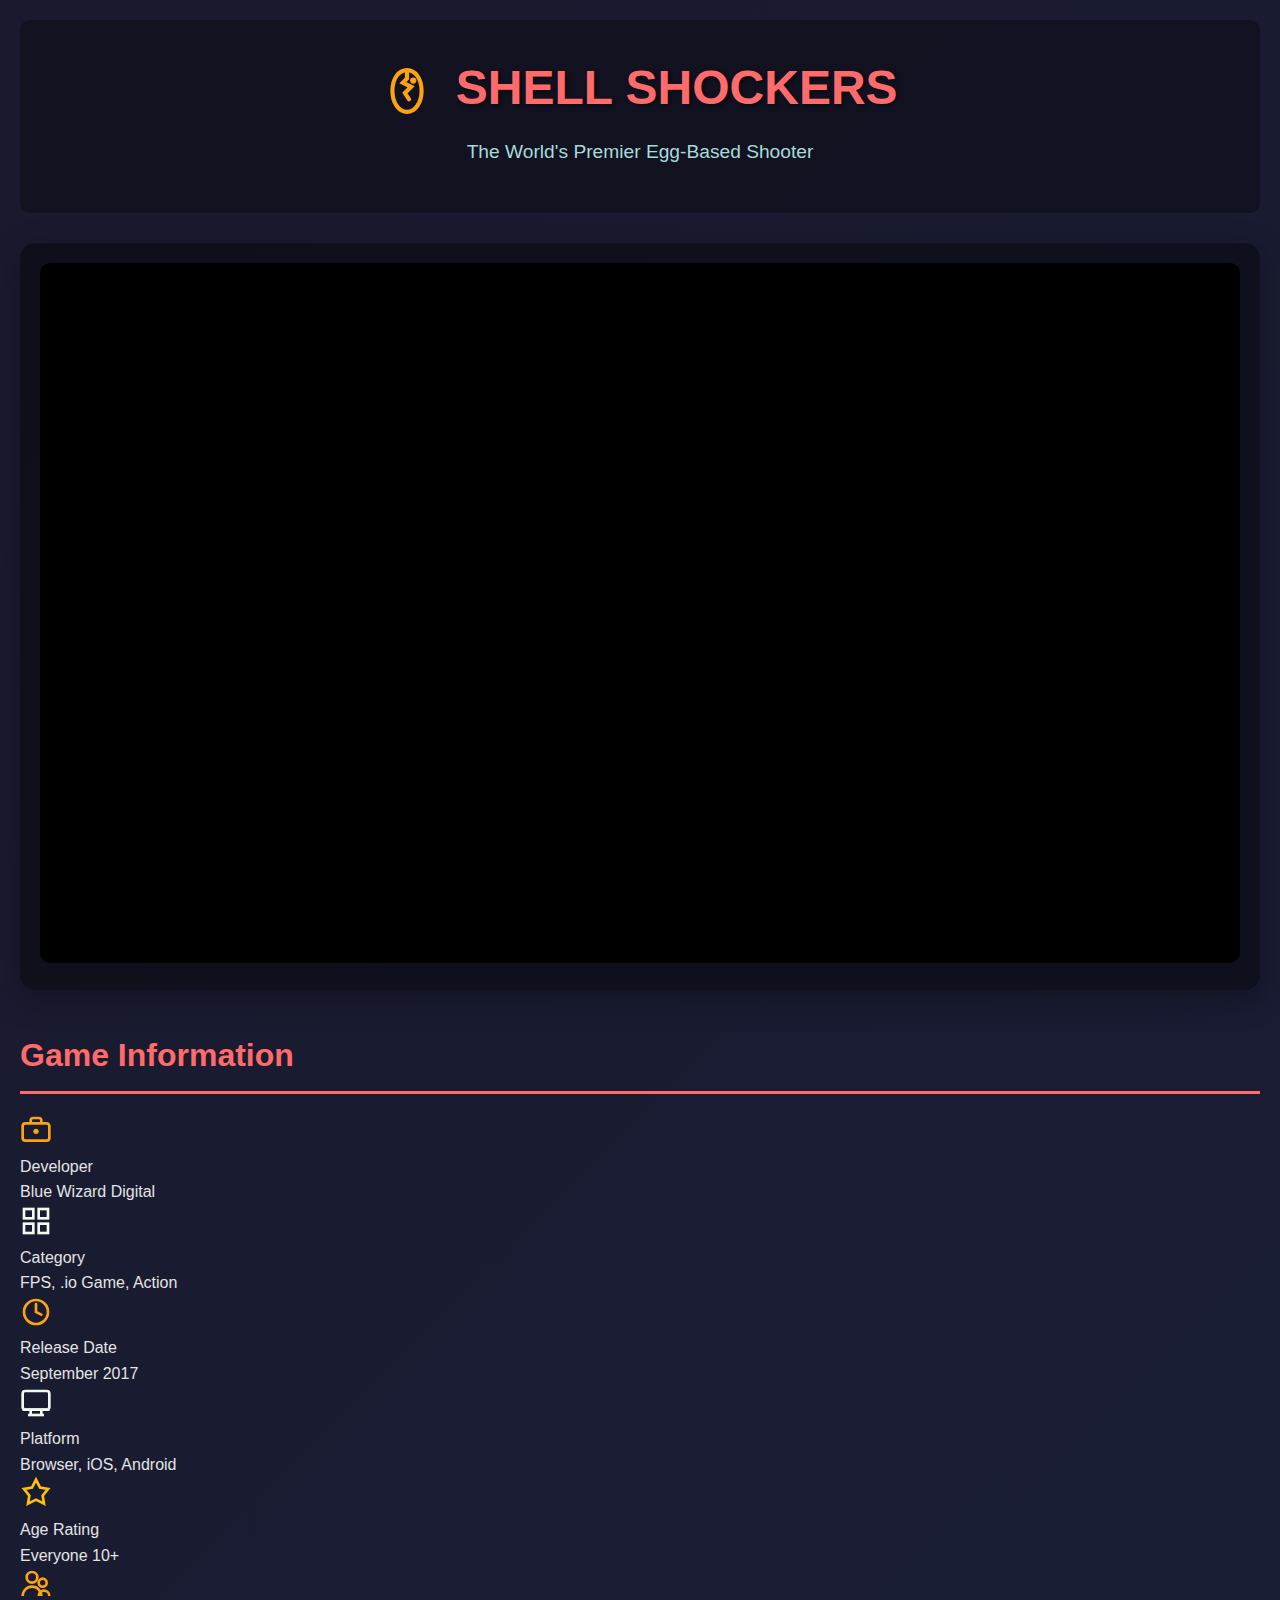
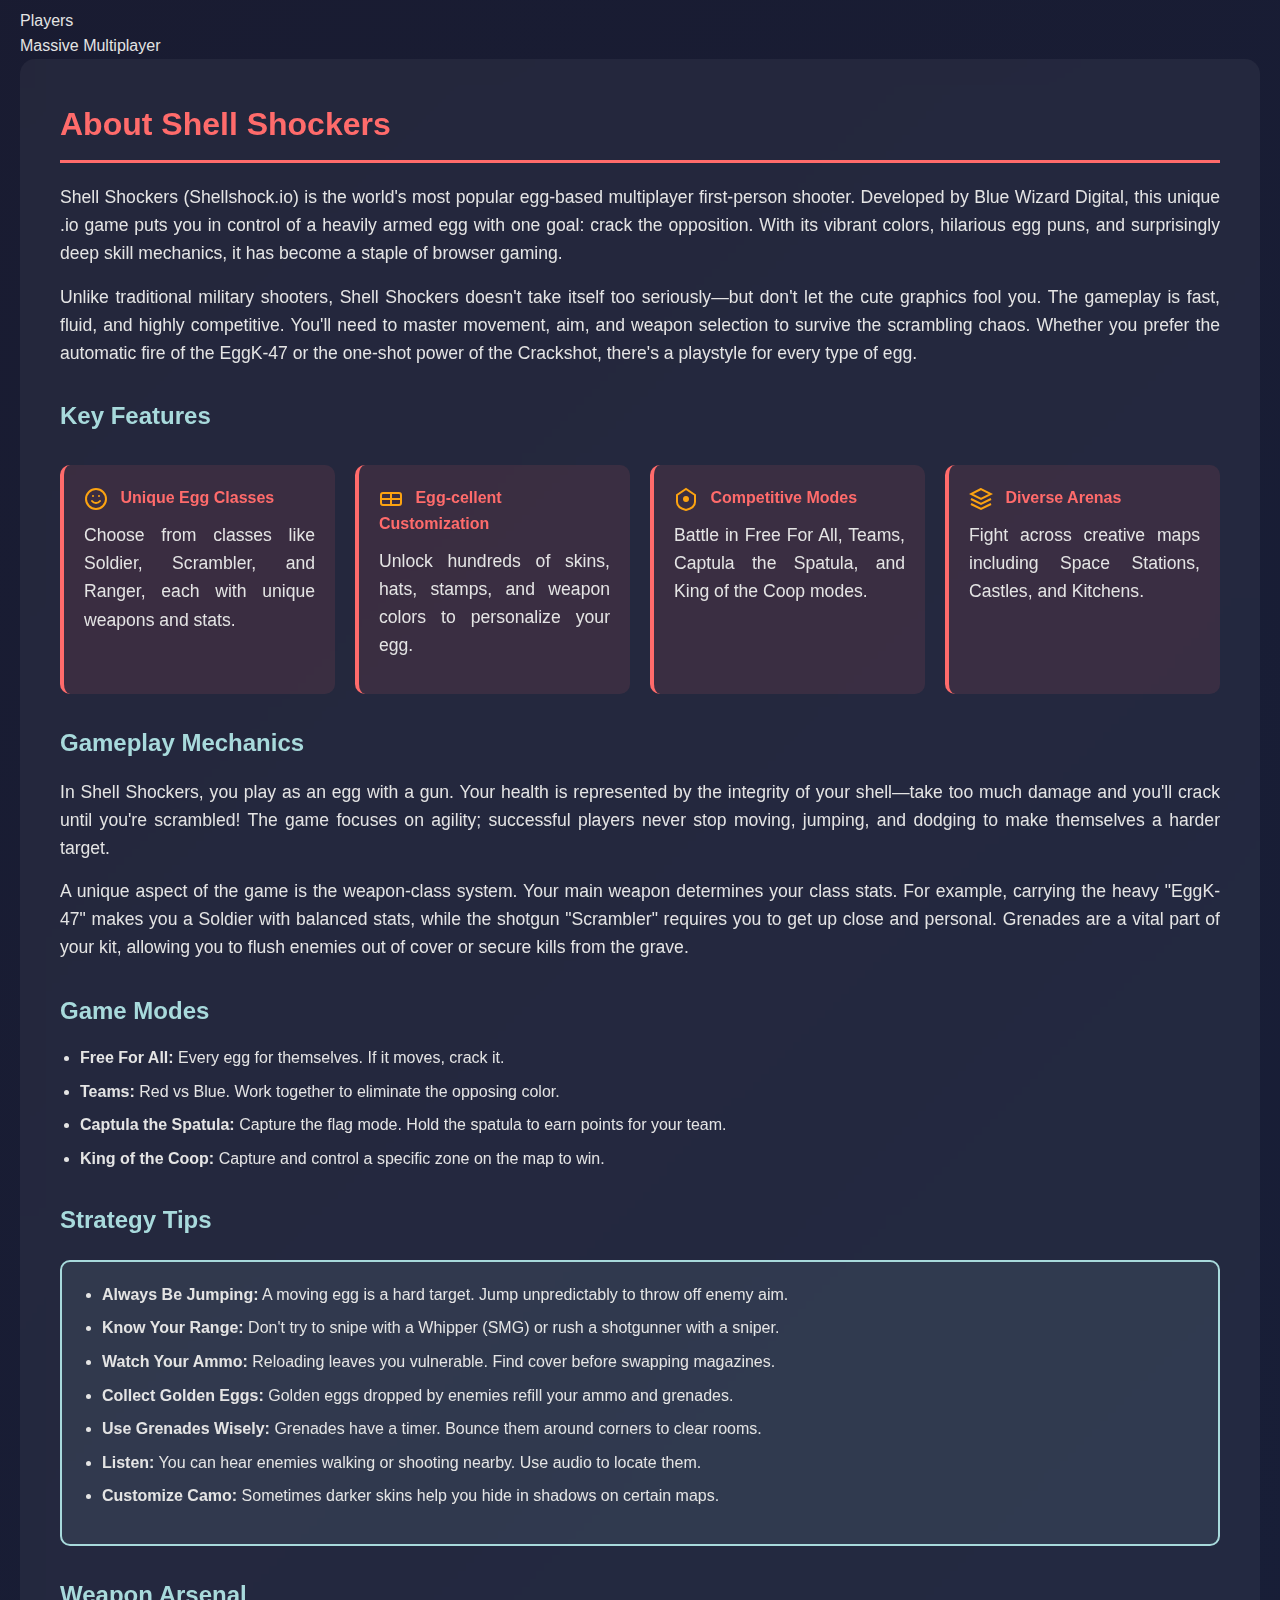
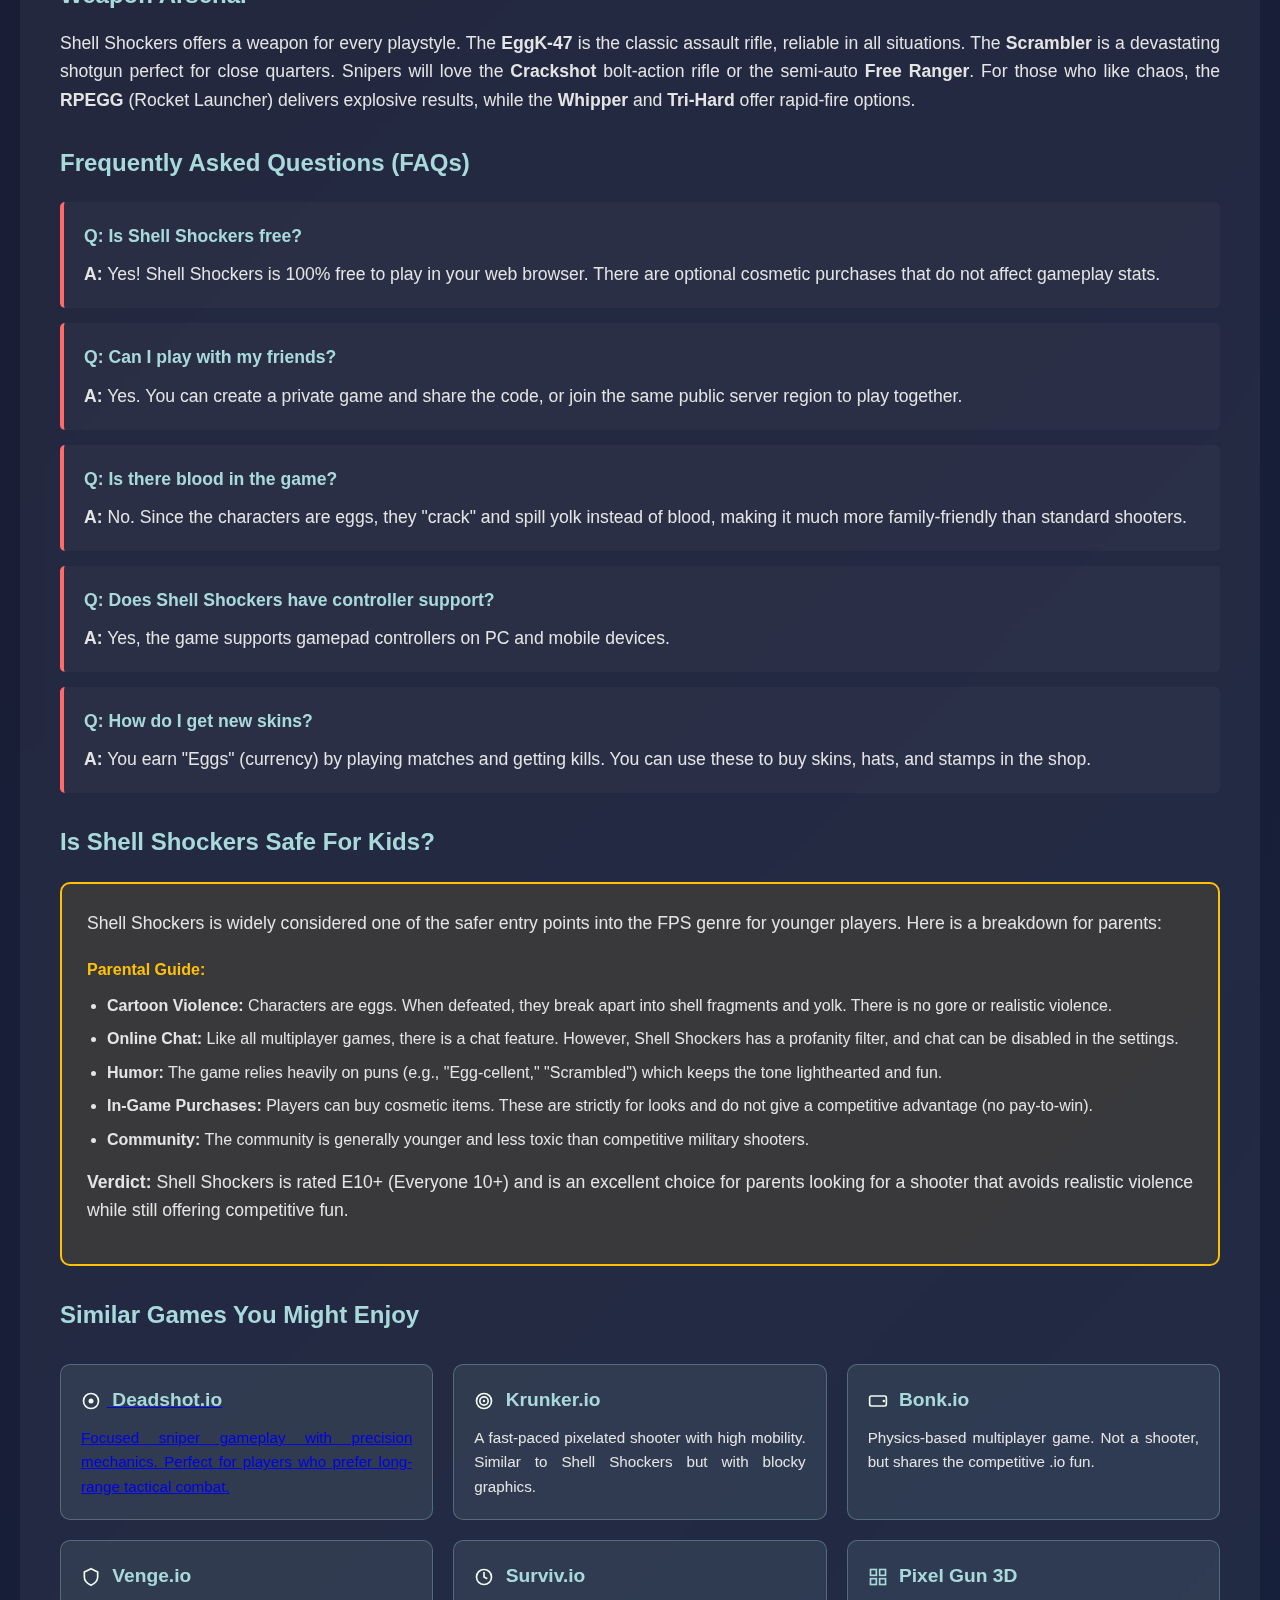
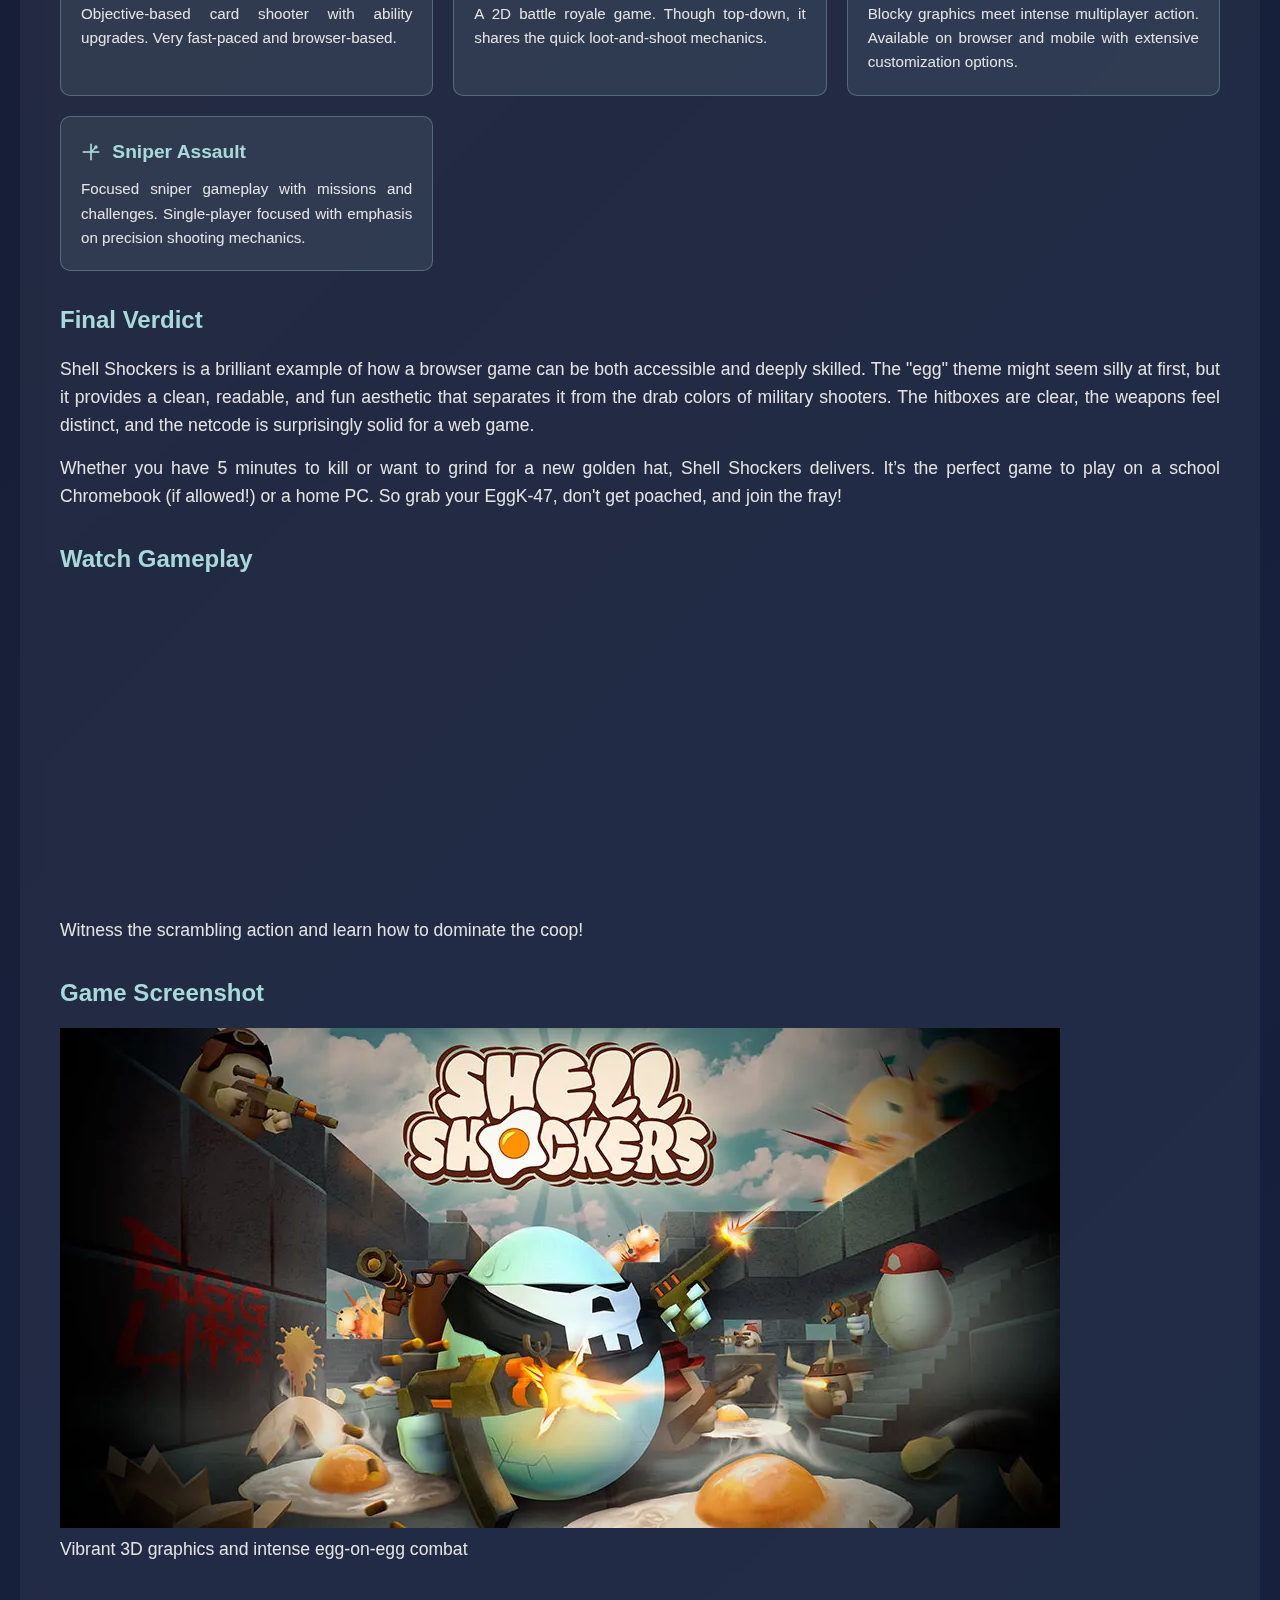
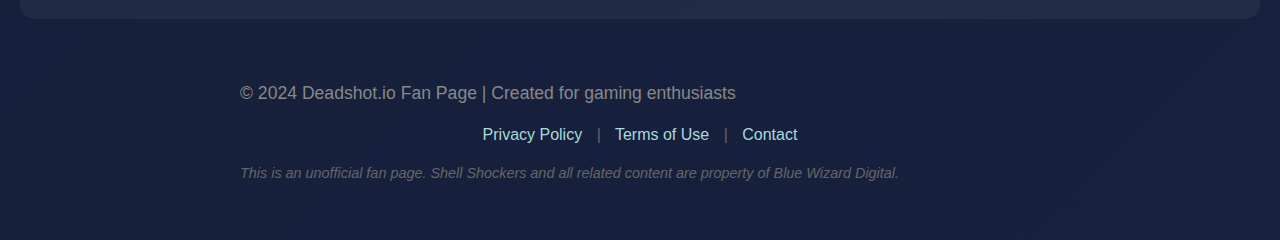
<file: game/shell-shockers/index.html>
<!DOCTYPE html>
<html lang="en">
<head>
    <meta charset="UTF-8">
    <meta name="viewport" content="width=device-width, initial-scale=1.0">
    <title>Shell Shockers 🥚 The World's Top Egg-Based Multiplayer FPS</title>
    <meta name="description" content="Play Shell Shockers online, the most advanced egg-based multiplayer shooter! Choose your class, crack your enemies, and avoid getting scrambled in this intense 3D FPS."> 
    <link rel="icon" type="image/x-icon" href="/shell-shockers-favicon.ico">
    <link rel="stylesheet" href="/css/style.css">
</head>
<body>
    <div class="container">
        <header>
            <h1>
                <svg width="50" height="50" viewBox="0 0 24 24" fill="none" xmlns="http://www.w3.org/2000/svg" style="vertical-align: middle; margin-right: 10px;">
                    <!-- Egg Shape Icon -->
                    <path d="M12 2C8 2 5 6 5 12C5 17.5 8 22 12 22C16 22 19 17.5 19 12C19 6 16 2 12 2Z" stroke="#fca311" stroke-width="2" fill="none"/>
                    <!-- Crack in the egg -->
                    <path d="M12 2V6L10 8L14 10L11 13L13 16" stroke="#fca311" stroke-width="2" stroke-linecap="round"/>
                    <circle cx="15" cy="7" r="1.5" fill="#fca311"/>
                </svg>
                SHELL SHOCKERS
            </h1>
            <p class="tagline">The World's Premier Egg-Based Shooter</p>
        </header>
        
        <div class="game-container">
            <!-- Official Shell Shockers Embed or Direct Link -->
            <iframe class="game-iframe" src="https://shellshock.io/" title="Shell Shockers Game" allowfullscreen></iframe>
        </div>
        
        <div class="game-info-card">
            <h2 class="info-title">Game Information</h2>
            <div class="info-grid">
                <div class="info-item">
                    <div class="info-icon">
                        <svg width="32" height="32" viewBox="0 0 24 24" fill="none" xmlns="http://www.w3.org/2000/svg">
                            <path d="M20 7H4C2.9 7 2 7.9 2 9V18C2 19.1 2.9 20 4 20H20C21.1 20 22 19.1 22 18V9C22 7.9 21.1 7 20 7Z" stroke="#fca311" stroke-width="2" fill="none"/>
                            <path d="M16 7V5C16 3.9 15.1 3 14 3H10C8.9 3 8 3.9 8 5V7" stroke="#fca311" stroke-width="2"/>
                            <circle cx="12" cy="13" r="2" fill="#fca311"/>
                        </svg>
                    </div>
                    <div class="info-content">
                        <div class="info-label">Developer</div>
                        <div class="info-value">Blue Wizard Digital</div>
                    </div>
                </div>
                
                <div class="info-item">
                    <div class="info-icon">
                        <svg width="32" height="32" viewBox="0 0 24 24" fill="none" xmlns="http://www.w3.org/2000/svg">
                            <rect x="3" y="3" width="7" height="7" stroke="#f1faee" stroke-width="2" fill="none"/>
                            <rect x="14" y="3" width="7" height="7" stroke="#f1faee" stroke-width="2" fill="none"/>
                            <rect x="3" y="14" width="7" height="7" stroke="#f1faee" stroke-width="2" fill="none"/>
                            <rect x="14" y="14" width="7" height="7" stroke="#f1faee" stroke-width="2" fill="none"/>
                        </svg>
                    </div>
                    <div class="info-content">
                        <div class="info-label">Category</div>
                        <div class="info-value">FPS, .io Game, Action</div>
                    </div>
                </div>
               
                
                <div class="info-item">
                    <div class="info-icon">
                        <svg width="32" height="32" viewBox="0 0 24 24" fill="none" xmlns="http://www.w3.org/2000/svg">
                            <circle cx="12" cy="12" r="9" stroke="#fca311" stroke-width="2" fill="none"/>
                            <path d="M12 6V12L16 14" stroke="#fca311" stroke-width="2" stroke-linecap="round"/>
                        </svg>
                    </div>
                    <div class="info-content">
                        <div class="info-label">Release Date</div>
                        <div class="info-value">September 2017</div>
                    </div>
                </div>
                
                <div class="info-item">
                    <div class="info-icon">
                        <svg width="32" height="32" viewBox="0 0 24 24" fill="none" xmlns="http://www.w3.org/2000/svg">
                            <rect x="2" y="3" width="20" height="14" rx="2" stroke="#f1faee" stroke-width="2" fill="none"/>
                            <line x1="2" y1="17" x2="22" y2="17" stroke="#f1faee" stroke-width="2"/>
                            <line x1="8" y1="17" x2="8" y2="21" stroke="#f1faee" stroke-width="2"/>
                            <line x1="16" y1="17" x2="16" y2="21" stroke="#f1faee" stroke-width="2"/>
                            <line x1="6" y1="21" x2="18" y2="21" stroke="#f1faee" stroke-width="2"/>
                        </svg>
                    </div>
                    <div class="info-content">
                        <div class="info-label">Platform</div>
                        <div class="info-value">Browser, iOS, Android</div>
                    </div>
                </div>
                
                <div class="info-item">
                    <div class="info-icon">
                        <svg width="32" height="32" viewBox="0 0 24 24" fill="none" xmlns="http://www.w3.org/2000/svg">
                            <path d="M12 2L15 8L21 9L17 14L18 20L12 17L6 20L7 14L3 9L9 8L12 2Z" stroke="#ffc107" stroke-width="2" fill="none"/>
                        </svg>
                    </div>
                    <div class="info-content">
                        <div class="info-label">Age Rating</div>
                        <div class="info-value">Everyone 10+</div>
                    </div>
                </div>
                
                <div class="info-item">
                    <div class="info-icon">
                        <svg width="32" height="32" viewBox="0 0 24 24" fill="none" xmlns="http://www.w3.org/2000/svg">
                            <circle cx="9" cy="7" r="4" stroke="#fca311" stroke-width="2" fill="none"/>
                            <circle cx="17" cy="11" r="3" stroke="#fca311" stroke-width="2" fill="none"/>
                            <path d="M2 21C2 17.13 5.13 14 9 14C12.87 14 16 17.13 16 21" stroke="#fca311" stroke-width="2"/>
                            <path d="M14 21C14 18.79 15.79 17 18 17C20.21 17 22 18.79 22 21" stroke="#fca311" stroke-width="2"/>
                        </svg>
                    </div>
                    <div class="info-content">
                        <div class="info-label">Players</div>
                        <div class="info-value">Massive Multiplayer</div>
                    </div>
                </div>
                
                
            </div>
        </div>
        
        <article class="article-section">
            <h2>About Shell Shockers</h2>
            
            <p>Shell Shockers (Shellshock.io) is the world's most popular egg-based multiplayer first-person shooter. Developed by Blue Wizard Digital, this unique .io game puts you in control of a heavily armed egg with one goal: crack the opposition. With its vibrant colors, hilarious egg puns, and surprisingly deep skill mechanics, it has become a staple of browser gaming.</p>
            
            <p>Unlike traditional military shooters, Shell Shockers doesn't take itself too seriously—but don't let the cute graphics fool you. The gameplay is fast, fluid, and highly competitive. You'll need to master movement, aim, and weapon selection to survive the scrambling chaos. Whether you prefer the automatic fire of the EggK-47 or the one-shot power of the Crackshot, there's a playstyle for every type of egg.</p>
            
           
            <h3>Key Features</h3>
            
            <div class="features-grid">
                <div class="feature-card">
                    <h4>
                        <svg width="24" height="24" viewBox="0 0 24 24" fill="none" xmlns="http://www.w3.org/2000/svg" style="vertical-align: middle; margin-right: 8px;">
                            <path d="M12 22C17.5228 22 22 17.5228 22 12C22 6.47715 17.5228 2 12 2C6.47715 2 2 6.47715 2 12C2 17.5228 6.47715 22 12 22Z" stroke="#fca311" stroke-width="2" fill="none"/>
                            <path d="M8 14C8 14 9.5 16 12 16C14.5 16 16 14 16 14" stroke="#fca311" stroke-width="2" stroke-linecap="round"/>
                            <path d="M9 9H9.01" stroke="#fca311" stroke-width="2" stroke-linecap="round"/>
                            <path d="M15 9H15.01" stroke="#fca311" stroke-width="2" stroke-linecap="round"/>
                        </svg>
                        Unique Egg Classes
                    </h4>
                    <p>Choose from classes like Soldier, Scrambler, and Ranger, each with unique weapons and stats.</p>
                </div>
                
                <div class="feature-card">
                    <h4>
                        <svg width="24" height="24" viewBox="0 0 24 24" fill="none" xmlns="http://www.w3.org/2000/svg" style="vertical-align: middle; margin-right: 8px;">
                            <rect x="2" y="6" width="20" height="12" rx="2" stroke="#fca311" stroke-width="2" fill="none"/>
                            <path d="M12 6V18" stroke="#fca311" stroke-width="2"/>
                            <path d="M2 12H22" stroke="#fca311" stroke-width="2"/>
                        </svg>
                        Egg-cellent Customization
                    </h4>
                    <p>Unlock hundreds of skins, hats, stamps, and weapon colors to personalize your egg.</p>
                </div>
                
                <div class="feature-card">
                    <h4>
                        <svg width="24" height="24" viewBox="0 0 24 24" fill="none" xmlns="http://www.w3.org/2000/svg" style="vertical-align: middle; margin-right: 8px;">
                            <path d="M21 8L12 2L3 8V15C3 19 6 21.5 12 23C18 21.5 21 19 21 15V8Z" stroke="#fca311" stroke-width="2" fill="none"/>
                            <circle cx="12" cy="12" r="3" fill="#fca311"/>
                        </svg>
                        Competitive Modes
                    </h4>
                    <p>Battle in Free For All, Teams, Captula the Spatula, and King of the Coop modes.</p>
                </div>
                
                <div class="feature-card">
                    <h4>
                        <svg width="24" height="24" viewBox="0 0 24 24" fill="none" xmlns="http://www.w3.org/2000/svg" style="vertical-align: middle; margin-right: 8px;">
                            <path d="M12 2L2 7L12 12L22 7L12 2Z" stroke="#fca311" stroke-width="2" fill="none"/>
                            <path d="M2 17L12 22L22 17" stroke="#fca311" stroke-width="2"/>
                            <path d="M2 12L12 17L22 12" stroke="#fca311" stroke-width="2"/>
                        </svg>
                        Diverse Arenas
                    </h4>
                    <p>Fight across creative maps including Space Stations, Castles, and Kitchens.</p>
                </div>
            </div>
            
            <h3>Gameplay Mechanics</h3>
            
            <p>In Shell Shockers, you play as an egg with a gun. Your health is represented by the integrity of your shell—take too much damage and you'll crack until you're scrambled! The game focuses on agility; successful players never stop moving, jumping, and dodging to make themselves a harder target.</p>
            
            <p>A unique aspect of the game is the weapon-class system. Your main weapon determines your class stats. For example, carrying the heavy "EggK-47" makes you a Soldier with balanced stats, while the shotgun "Scrambler" requires you to get up close and personal. Grenades are a vital part of your kit, allowing you to flush enemies out of cover or secure kills from the grave.</p>
            
            <h3>Game Modes</h3>
            
            <ul>
                <li><strong>Free For All:</strong> Every egg for themselves. If it moves, crack it.</li>
                <li><strong>Teams:</strong> Red vs Blue. Work together to eliminate the opposing color.</li>
                <li><strong>Captula the Spatula:</strong> Capture the flag mode. Hold the spatula to earn points for your team.</li>
                <li><strong>King of the Coop:</strong> Capture and control a specific zone on the map to win.</li>
            </ul>
            
            <h3>Strategy Tips</h3>
            
            <div class="tips-box">
                <ul>
                    <li><strong>Always Be Jumping:</strong> A moving egg is a hard target. Jump unpredictably to throw off enemy aim.</li>
                    <li><strong>Know Your Range:</strong> Don't try to snipe with a Whipper (SMG) or rush a shotgunner with a sniper.</li>
                    <li><strong>Watch Your Ammo:</strong> Reloading leaves you vulnerable. Find cover before swapping magazines.</li>
                    <li><strong>Collect Golden Eggs:</strong> Golden eggs dropped by enemies refill your ammo and grenades.</li>
                    <li><strong>Use Grenades Wisely:</strong> Grenades have a timer. Bounce them around corners to clear rooms.</li>
                    <li><strong>Listen:</strong> You can hear enemies walking or shooting nearby. Use audio to locate them.</li>
                    <li><strong>Customize Camo:</strong> Sometimes darker skins help you hide in shadows on certain maps.</li>
                </ul>
            </div>
            
            <h3>Weapon Arsenal</h3>
            
            <p>Shell Shockers offers a weapon for every playstyle. The <strong>EggK-47</strong> is the classic assault rifle, reliable in all situations. The <strong>Scrambler</strong> is a devastating shotgun perfect for close quarters. Snipers will love the <strong>Crackshot</strong> bolt-action rifle or the semi-auto <strong>Free Ranger</strong>. For those who like chaos, the <strong>RPEGG</strong> (Rocket Launcher) delivers explosive results, while the <strong>Whipper</strong> and <strong>Tri-Hard</strong> offer rapid-fire options.</p>
            
            <h3>Frequently Asked Questions (FAQs)</h3>
            
            <div class="faq-container">
                <div class="faq-item">
                    <h4>Q: Is Shell Shockers free?</h4>
                    <p><strong>A:</strong> Yes! Shell Shockers is 100% free to play in your web browser. There are optional cosmetic purchases that do not affect gameplay stats.</p>
                </div>
                
                <div class="faq-item">
                    <h4>Q: Can I play with my friends?</h4>
                    <p><strong>A:</strong> Yes. You can create a private game and share the code, or join the same public server region to play together.</p>
                </div>
                
                <div class="faq-item">
                    <h4>Q: Is there blood in the game?</h4>
                    <p><strong>A:</strong> No. Since the characters are eggs, they "crack" and spill yolk instead of blood, making it much more family-friendly than standard shooters.</p>
                </div>
                
                <div class="faq-item">
                    <h4>Q: Does Shell Shockers have controller support?</h4>
                    <p><strong>A:</strong> Yes, the game supports gamepad controllers on PC and mobile devices.</p>
                </div>
                
                <div class="faq-item">
                    <h4>Q: How do I get new skins?</h4>
                    <p><strong>A:</strong> You earn "Eggs" (currency) by playing matches and getting kills. You can use these to buy skins, hats, and stamps in the shop.</p>
                </div>
            </div>
            
            <h3>Is Shell Shockers Safe For Kids?</h3>
            
            <div class="safety-section">
                <p>Shell Shockers is widely considered one of the safer entry points into the FPS genre for younger players. Here is a breakdown for parents:</p>
                
                <div class="safety-points">
                    <h4>Parental Guide:</h4>
                    <ul>
                        <li><strong>Cartoon Violence:</strong> Characters are eggs. When defeated, they break apart into shell fragments and yolk. There is no gore or realistic violence.</li>
                        <li><strong>Online Chat:</strong> Like all multiplayer games, there is a chat feature. However, Shell Shockers has a profanity filter, and chat can be disabled in the settings.</li>
                        <li><strong>Humor:</strong> The game relies heavily on puns (e.g., "Egg-cellent," "Scrambled") which keeps the tone lighthearted and fun.</li>
                        <li><strong>In-Game Purchases:</strong> Players can buy cosmetic items. These are strictly for looks and do not give a competitive advantage (no pay-to-win).</li>
                        <li><strong>Community:</strong> The community is generally younger and less toxic than competitive military shooters.</li>
                    </ul>
                </div>
                
                <p><strong>Verdict:</strong> Shell Shockers is rated E10+ (Everyone 10+) and is an excellent choice for parents looking for a shooter that avoids realistic violence while still offering competitive fun.</p>
            </div>
            
            <h3>Similar Games You Might Enjoy</h3>
            
            <div class="similar-games-grid">
              <div class="game-card">
                    <a href="/">
                      <h4>
                        <svg width="20" height="20" viewBox="0 0 24 24" fill="none" xmlns="http://www.w3.org/2000/svg" style="vertical-align: middle; margin-right: 6px;">
                            <circle cx="12" cy="12" r="9" stroke="#f1faee" stroke-width="2" fill="none"></circle>
                            <circle cx="12" cy="12" r="3" fill="#f1faee"></circle>
                        </svg>
                        Deadshot.io
                    </h4>
                    <p>Focused sniper gameplay with precision mechanics. Perfect for players who prefer long-range tactical combat.</p>
                    </a>
                </div>
                <div class="game-card">
                    <h4>
                        <svg width="20" height="20" viewBox="0 0 24 24" fill="none" xmlns="http://www.w3.org/2000/svg" style="vertical-align: middle; margin-right: 6px;">
                            <circle cx="12" cy="12" r="9" stroke="#f1faee" stroke-width="2" fill="none"/>
                            <circle cx="12" cy="12" r="5" stroke="#f1faee" stroke-width="2" fill="none"/>
                            <circle cx="12" cy="12" r="1.5" fill="#f1faee"/>
                        </svg>
                        Krunker.io
                    </h4>
                    <p>A fast-paced pixelated shooter with high mobility. Similar to Shell Shockers but with blocky graphics.</p>
                </div>
                
                <div class="game-card">
                    <h4>
                        <svg width="20" height="20" viewBox="0 0 24 24" fill="none" xmlns="http://www.w3.org/2000/svg" style="vertical-align: middle; margin-right: 6px;">
                            <rect x="2" y="6" width="20" height="12" rx="2" stroke="#f1faee" stroke-width="2" fill="none"/>
                            <circle cx="19" cy="12" r="1.5" fill="#f1faee"/>
                        </svg>
                        Bonk.io
                    </h4>
                    <p>Physics-based multiplayer game. Not a shooter, but shares the competitive .io fun.</p>
                </div>
                
                <div class="game-card">
                    <h4>
                        <svg width="20" height="20" viewBox="0 0 24 24" fill="none" xmlns="http://www.w3.org/2000/svg" style="vertical-align: middle; margin-right: 6px;">
                            <path d="M12 2L4 6V12C4 16 6 19 12 22C18 19 20 16 20 12V6L12 2Z" stroke="#f1faee" stroke-width="2" fill="none"/>
                        </svg>
                        Venge.io
                    </h4>
                    <p>Objective-based card shooter with ability upgrades. Very fast-paced and browser-based.</p>
                </div>
                
                <div class="game-card">
                    <h4>
                        <svg width="20" height="20" viewBox="0 0 24 24" fill="none" xmlns="http://www.w3.org/2000/svg" style="vertical-align: middle; margin-right: 6px;">
                            <circle cx="12" cy="12" r="9" stroke="#f1faee" stroke-width="2" fill="none"/>
                            <path d="M12 6V12L16 14" stroke="#f1faee" stroke-width="2"/>
                        </svg>
                        Surviv.io
                    </h4>
                    <p>A 2D battle royale game. Though top-down, it shares the quick loot-and-shoot mechanics.</p>
                </div>
              <div class="game-card">
                    <h4>
                        <svg width="20" height="20" viewBox="0 0 24 24" fill="none" xmlns="http://www.w3.org/2000/svg" style="vertical-align: middle; margin-right: 6px;">
                            <rect x="3" y="3" width="7" height="7" stroke="#a8dadc" stroke-width="2" fill="none"></rect>
                            <rect x="14" y="3" width="7" height="7" stroke="#a8dadc" stroke-width="2" fill="none"></rect>
                            <rect x="3" y="14" width="7" height="7" stroke="#a8dadc" stroke-width="2" fill="none"></rect>
                            <rect x="14" y="14" width="7" height="7" stroke="#a8dadc" stroke-width="2" fill="none"></rect>
                        </svg>
                        Pixel Gun 3D
                    </h4>
                    <p>Blocky graphics meet intense multiplayer action. Available on browser and mobile with extensive customization options.</p>
                </div>
              <div class="game-card">
                    <h4>
                        <svg width="20" height="20" viewBox="0 0 24 24" fill="none" xmlns="http://www.w3.org/2000/svg" style="vertical-align: middle; margin-right: 6px;">
                            <line x1="2" y1="12" x2="22" y2="12" stroke="#a8dadc" stroke-width="2"></line>
                            <line x1="12" y1="2" x2="12" y2="22" stroke="#a8dadc" stroke-width="2"></line>
                            <circle cx="18" cy="6" r="2" fill="#a8dadc"></circle>
                            <path d="M12 12L18 6" stroke="#a8dadc" stroke-width="2"></path>
                        </svg>
                        Sniper Assault
                    </h4>
                    <p>Focused sniper gameplay with missions and challenges. Single-player focused with emphasis on precision shooting mechanics.</p>
                </div>
              
            </div>
            
            <h3>Final Verdict</h3>
            
            <p>Shell Shockers is a brilliant example of how a browser game can be both accessible and deeply skilled. The "egg" theme might seem silly at first, but it provides a clean, readable, and fun aesthetic that separates it from the drab colors of military shooters. The hitboxes are clear, the weapons feel distinct, and the netcode is surprisingly solid for a web game.</p>
            
            <p>Whether you have 5 minutes to kill or want to grind for a new golden hat, Shell Shockers delivers. It’s the perfect game to play on a school Chromebook (if allowed!) or a home PC. So grab your EggK-47, don't get poached, and join the fray!</p>
        
             <div class="media-section">
                <div class="video-container">
                    <h3>Watch Gameplay</h3>
                    <div class="youtube-wrapper">
                        <!-- Generic Shell Shockers Gameplay ID -->
<iframe width="560" height="315" src="https://www.youtube.com/embed/0Uuonz_UDlI?si=YVQPSjcJ9mdropsc" title="YouTube video player" frameborder="0" allow="accelerometer; autoplay; clipboard-write; encrypted-media; gyroscope; picture-in-picture; web-share" referrerpolicy="strict-origin-when-cross-origin" allowfullscreen></iframe>                    </div>
                    <p class="video-caption">Witness the scrambling action and learn how to dominate the coop!</p>
                </div>
                
                <div class="thumbnail-container">
                    <h3>Game Screenshot</h3>
                    <img src="/images/shell-shockers-thumbnail.png" alt="Shell Shockers Game Thumbnail">
                    <p class="thumbnail-caption">Vibrant 3D graphics and intense egg-on-egg combat</p>
                </div>
            </div>
            

        </article>
        
        <footer>
            <div class="footer-content">
                <p>&copy; 2024 Deadshot.io Fan Page | Created for gaming enthusiasts</p>
                <div class="footer-links">
                    <a href="#privacy">Privacy Policy</a>
                    <span class="separator">|</span>
                    <a href="#terms">Terms of Use</a>
                    <span class="separator">|</span>
                    <a href="#contact">Contact</a>
                </div>
                <p class="disclaimer">This is an unofficial fan page. Shell Shockers and all related content are property of Blue Wizard Digital.</p>
            </div>
        </footer>
    </div>
    <script src="/js/main.js"></script>
</body>
</html>
</file>
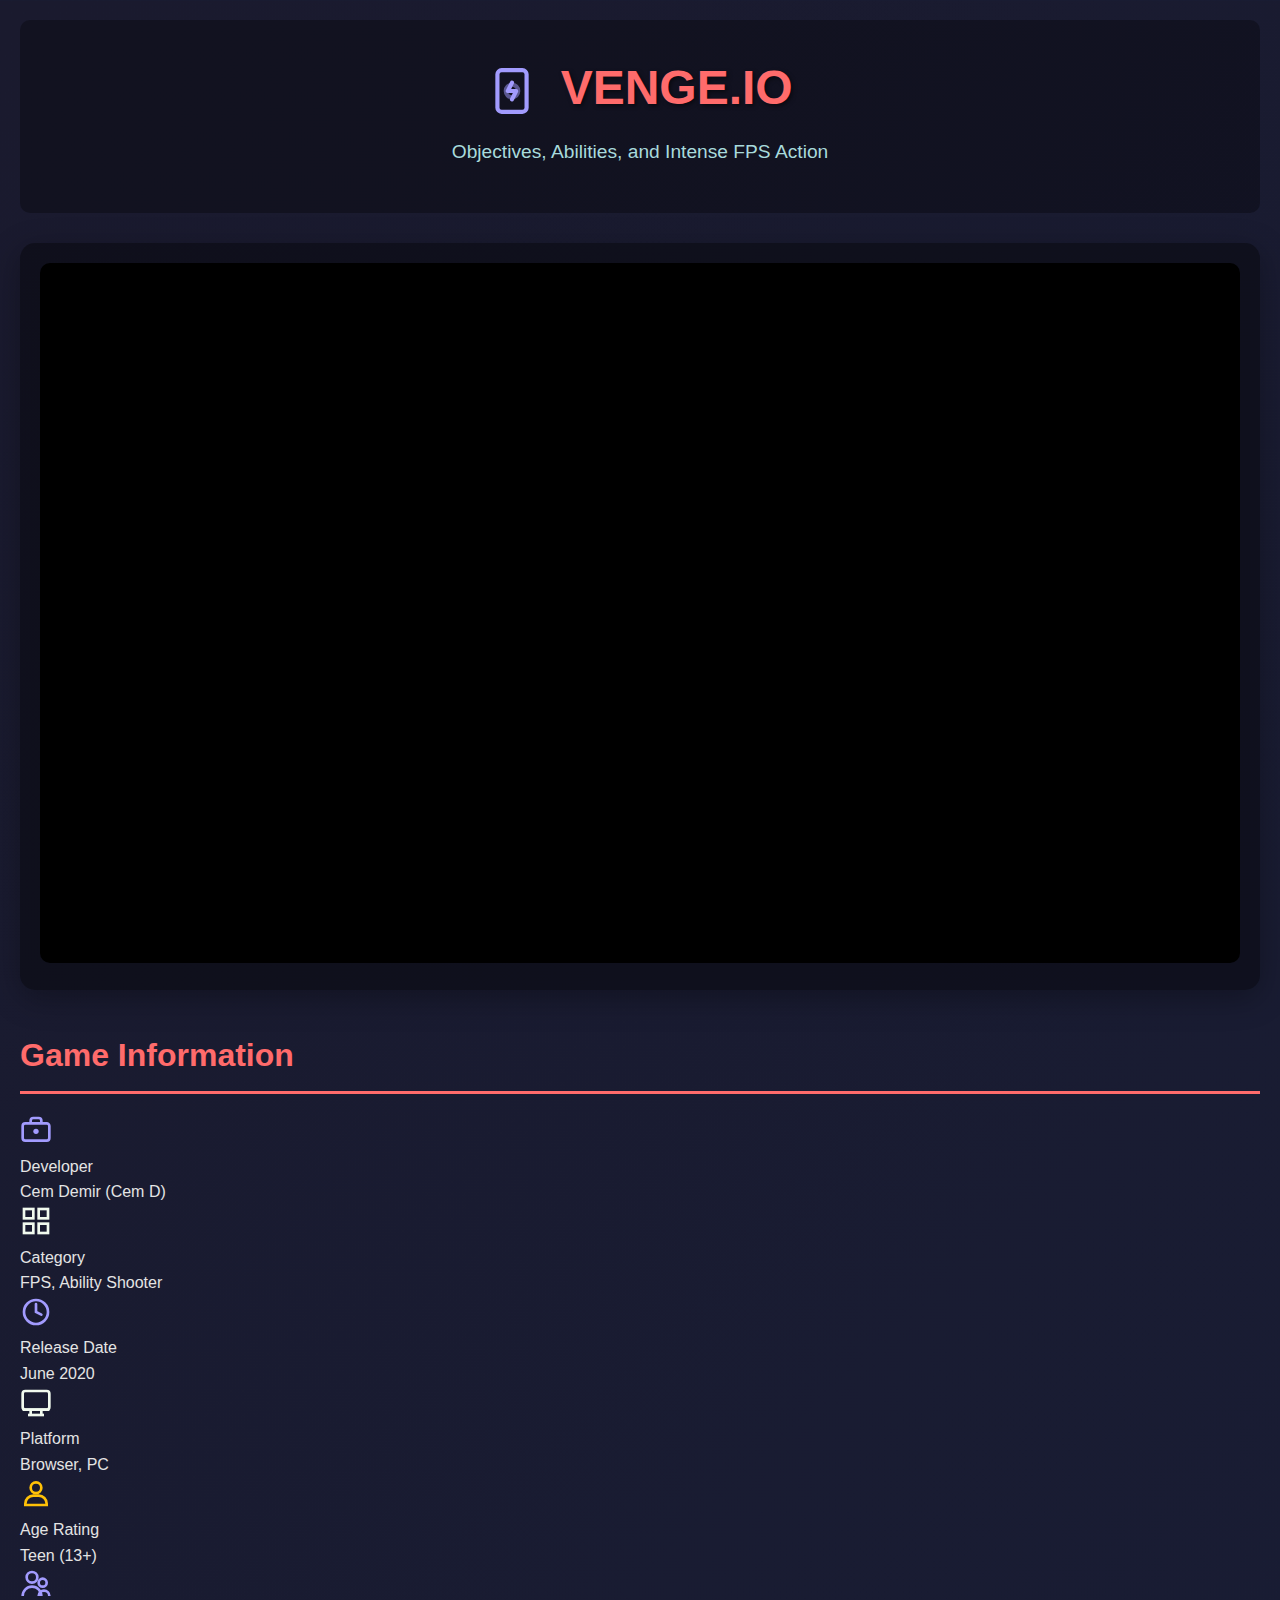
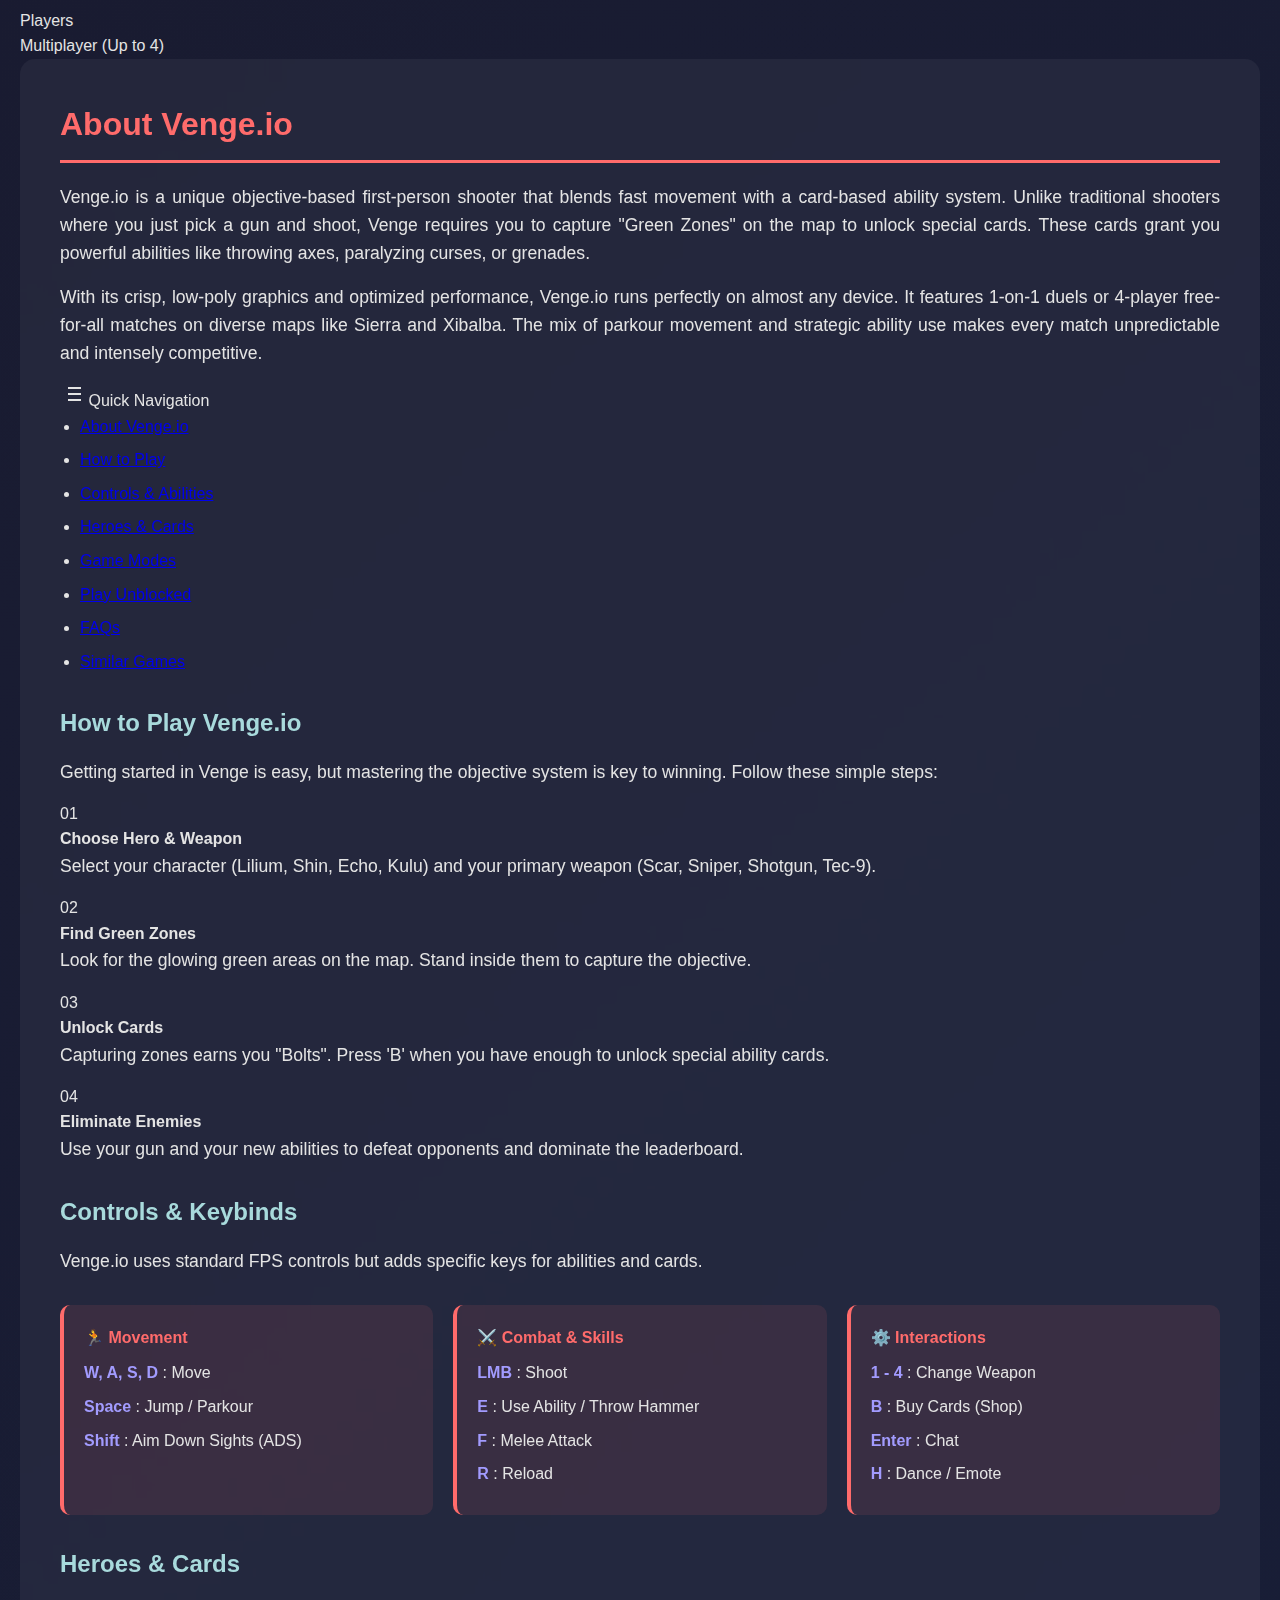
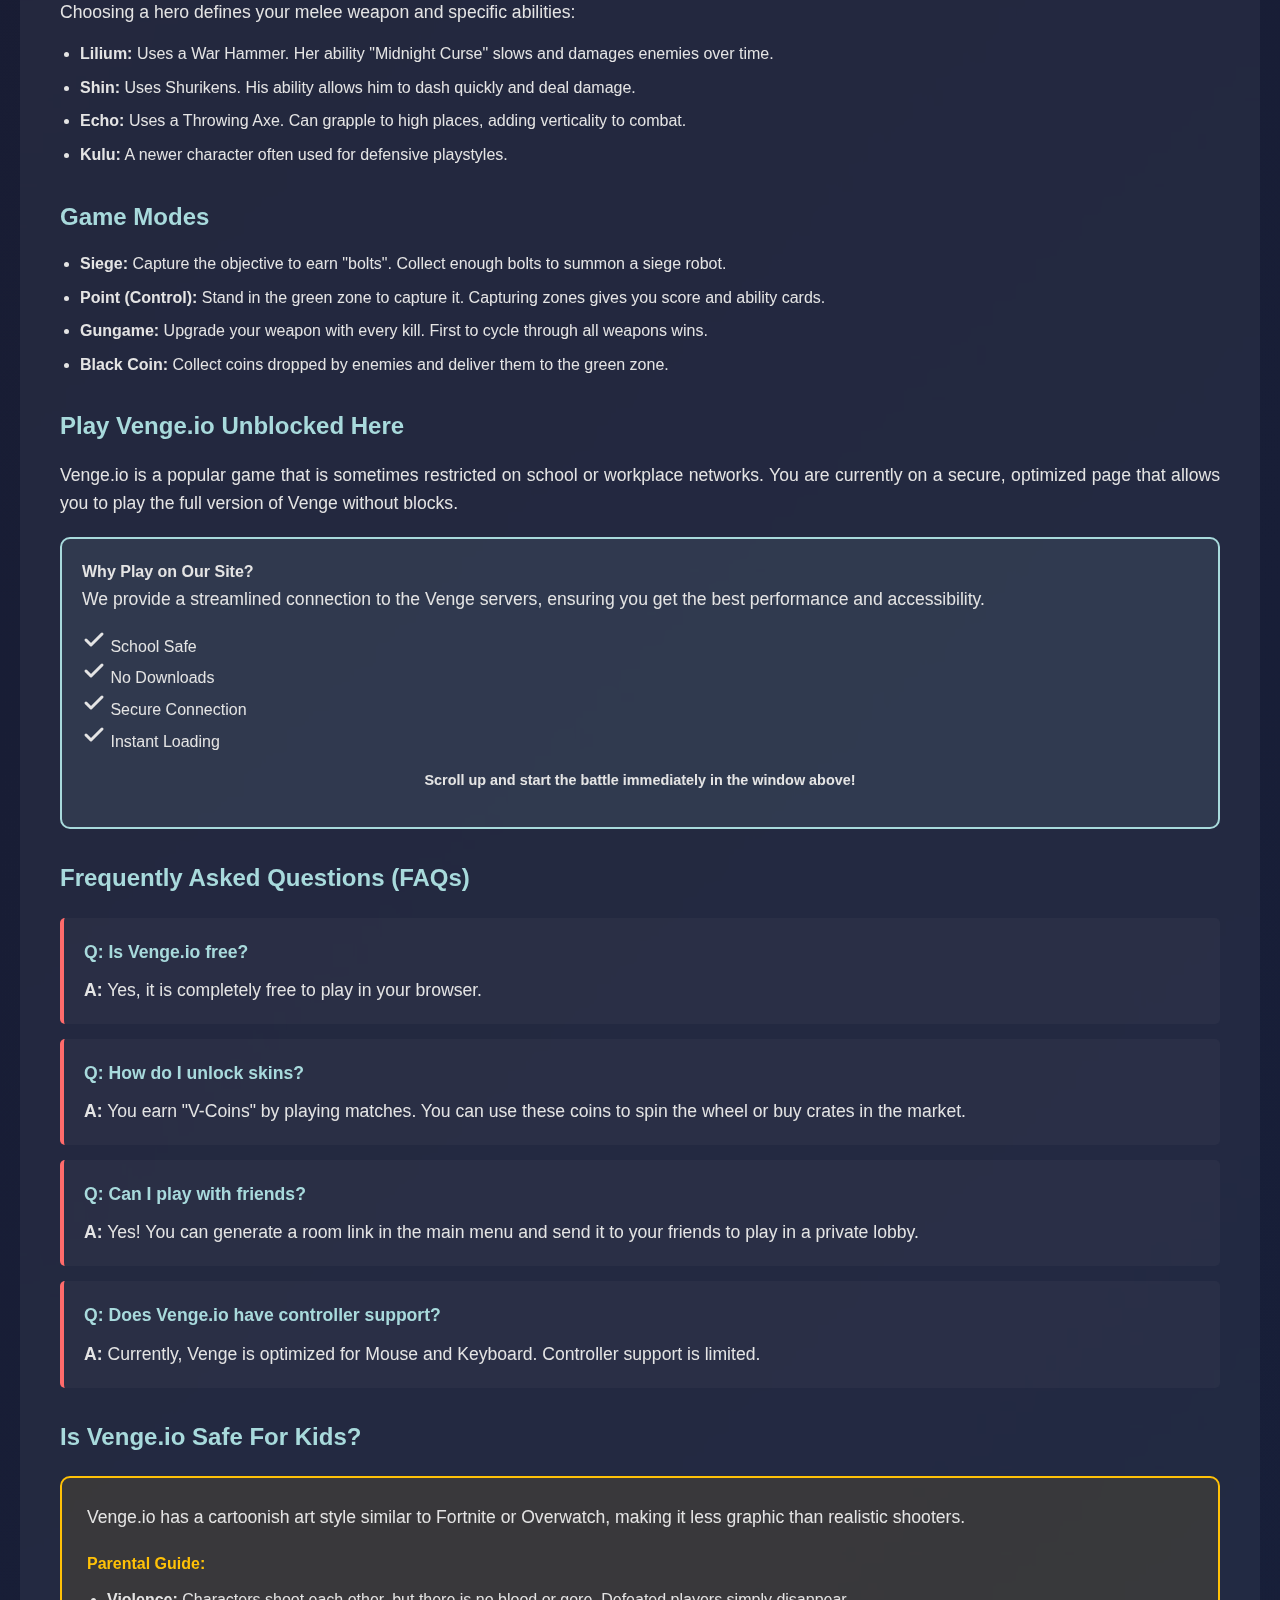
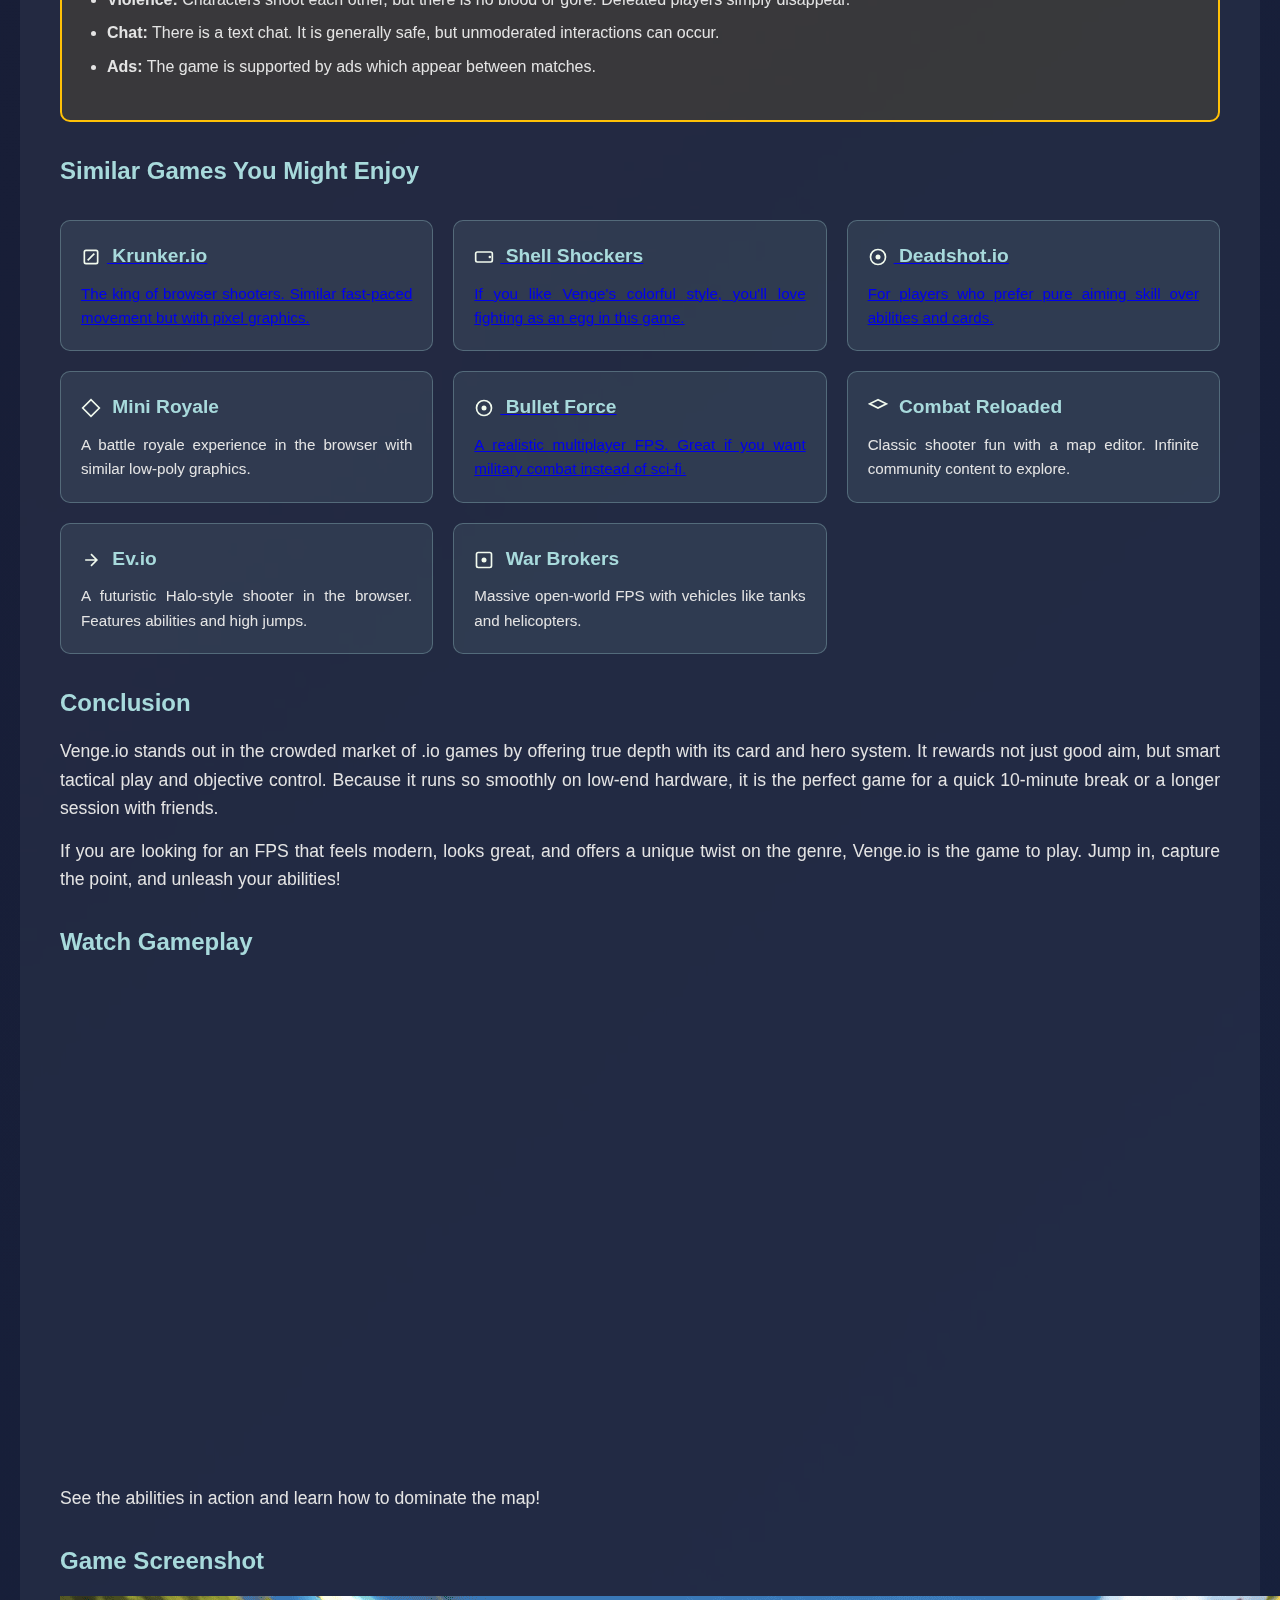
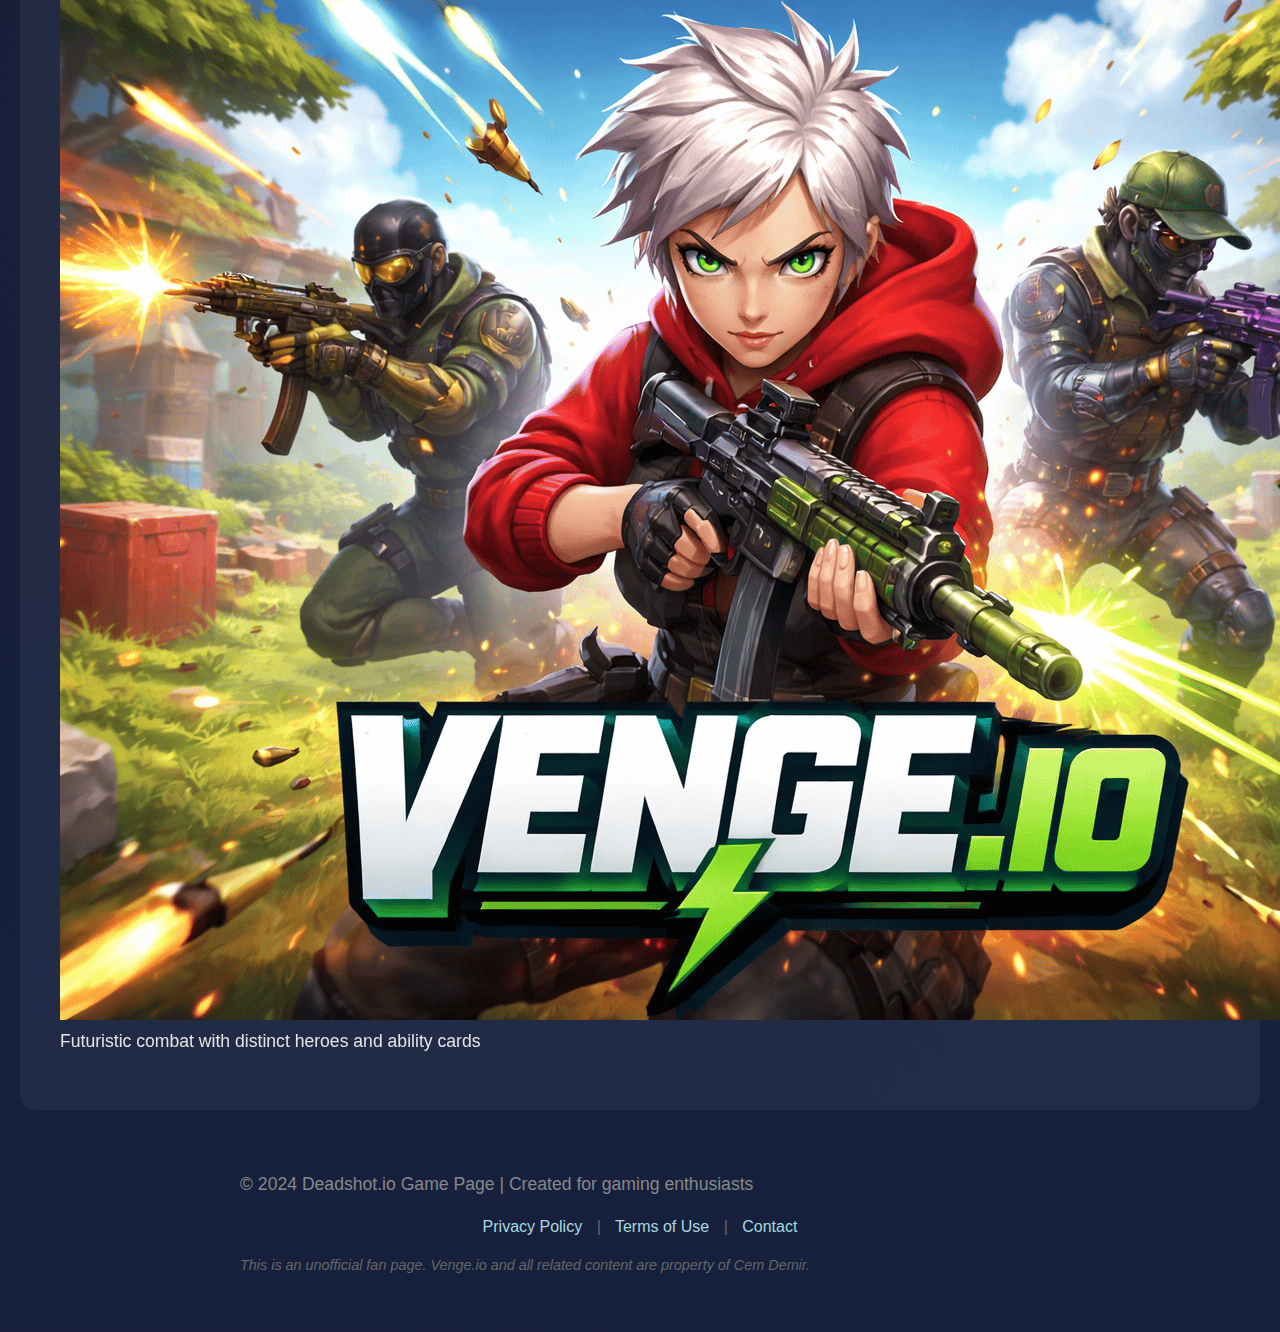
<file: game/venge-io/index.html>
<!DOCTYPE html>
<html lang="en">
<head>
    <meta charset="UTF-8">
    <meta name="viewport" content="width=device-width, initial-scale=1.0">
    <title>Venge.io 🦸 Ability-Based Multiplayer FPS</title>
    <meta name="description" content="Play Venge.io online! Choose your hero, capture objectives to unlock ability cards, and dominate the arena in this fast-paced browser shooter."> 
    <link rel="icon" type="image/x-icon" href="/deadshot-io-favicon.ico">
    <link rel="stylesheet" href="/css/style.css">
    
   
</head>
<body>
    <div class="container">
        <header>
            <h1>
                <svg width="50" height="50" viewBox="0 0 24 24" fill="none" xmlns="http://www.w3.org/2000/svg" style="vertical-align: middle; margin-right: 10px;">
                    <rect x="5" y="2" width="14" height="20" rx="2" stroke="#a29bfe" stroke-width="2" fill="none"/>
                    <path d="M12 8L10 12H14L12 16" stroke="#a29bfe" stroke-width="2" stroke-linecap="round" stroke-linejoin="round"/>
                    <circle cx="12" cy="12" r="3" stroke="#a29bfe" stroke-width="2" stroke-opacity="0.5"/>
                </svg>
                VENGE.IO
            </h1>
            <p class="tagline">Objectives, Abilities, and Intense FPS Action</p>
        </header>
        
        <div class="game-container">
            <iframe class="game-iframe" src="https://venge.io" title="Venge.io Game" allowfullscreen></iframe>
        </div>
        
        <div class="game-info-card">
            <h2 class="info-title">Game Information</h2>
            <div class="info-grid">
                <div class="info-item">
                    <div class="info-icon">
                        <svg width="32" height="32" viewBox="0 0 24 24" fill="none" xmlns="http://www.w3.org/2000/svg">
                            <path d="M20 7H4C2.9 7 2 7.9 2 9V18C2 19.1 2.9 20 4 20H20C21.1 20 22 19.1 22 18V9C22 7.9 21.1 7 20 7Z" stroke="#a29bfe" stroke-width="2" fill="none"/>
                            <path d="M16 7V5C16 3.9 15.1 3 14 3H10C8.9 3 8 3.9 8 5V7" stroke="#a29bfe" stroke-width="2"/>
                            <circle cx="12" cy="13" r="2" fill="#a29bfe"/>
                        </svg>
                    </div>
                    <div class="info-content">
                        <div class="info-label">Developer</div>
                        <div class="info-value">Cem Demir (Cem D)</div>
                    </div>
                </div>
                
                <div class="info-item">
                    <div class="info-icon">
                        <svg width="32" height="32" viewBox="0 0 24 24" fill="none" xmlns="http://www.w3.org/2000/svg">
                            <rect x="3" y="3" width="7" height="7" stroke="#f1faee" stroke-width="2" fill="none"/>
                            <rect x="14" y="3" width="7" height="7" stroke="#f1faee" stroke-width="2" fill="none"/>
                            <rect x="3" y="14" width="7" height="7" stroke="#f1faee" stroke-width="2" fill="none"/>
                            <rect x="14" y="14" width="7" height="7" stroke="#f1faee" stroke-width="2" fill="none"/>
                        </svg>
                    </div>
                    <div class="info-content">
                        <div class="info-label">Category</div>
                        <div class="info-value">FPS, Ability Shooter</div>
                    </div>
                </div>
               
                
                <div class="info-item">
                    <div class="info-icon">
                        <svg width="32" height="32" viewBox="0 0 24 24" fill="none" xmlns="http://www.w3.org/2000/svg">
                            <circle cx="12" cy="12" r="9" stroke="#a29bfe" stroke-width="2" fill="none"/>
                            <path d="M12 6V12L16 14" stroke="#a29bfe" stroke-width="2" stroke-linecap="round"/>
                        </svg>
                    </div>
                    <div class="info-content">
                        <div class="info-label">Release Date</div>
                        <div class="info-value">June 2020</div>
                    </div>
                </div>
                
                <div class="info-item">
                    <div class="info-icon">
                        <svg width="32" height="32" viewBox="0 0 24 24" fill="none" xmlns="http://www.w3.org/2000/svg">
                            <rect x="2" y="3" width="20" height="14" rx="2" stroke="#f1faee" stroke-width="2" fill="none"/>
                            <line x1="2" y1="17" x2="22" y2="17" stroke="#f1faee" stroke-width="2"/>
                            <line x1="8" y1="17" x2="8" y2="21" stroke="#f1faee" stroke-width="2"/>
                            <line x1="16" y1="17" x2="16" y2="21" stroke="#f1faee" stroke-width="2"/>
                            <line x1="6" y1="21" x2="18" y2="21" stroke="#f1faee" stroke-width="2"/>
                        </svg>
                    </div>
                    <div class="info-content">
                        <div class="info-label">Platform</div>
                        <div class="info-value">Browser, PC</div>
                    </div>
                </div>
                
                <div class="info-item">
                    <div class="info-icon">
                        <svg width="32" height="32" viewBox="0 0 24 24" fill="none" xmlns="http://www.w3.org/2000/svg">
                            <path d="M16 8C16 10.21 14.21 12 12 12C9.79 12 8 10.21 8 8C8 5.79 9.79 4 12 4C14.21 4 16 5.79 16 8Z" stroke="#ffc107" stroke-width="2" fill="none"/>
                            <path d="M4 20C4 16.69 6.69 14 10 14H14C17.31 14 20 16.69 20 20V21H4V20Z" stroke="#ffc107" stroke-width="2" fill="none"/>
                        </svg>
                    </div>
                    <div class="info-content">
                        <div class="info-label">Age Rating</div>
                        <div class="info-value">Teen (13+)</div>
                    </div>
                </div>
                
                <div class="info-item">
                    <div class="info-icon">
                        <svg width="32" height="32" viewBox="0 0 24 24" fill="none" xmlns="http://www.w3.org/2000/svg">
                            <circle cx="9" cy="7" r="4" stroke="#a29bfe" stroke-width="2" fill="none"/>
                            <circle cx="17" cy="11" r="3" stroke="#a29bfe" stroke-width="2" fill="none"/>
                            <path d="M2 21C2 17.13 5.13 14 9 14C12.87 14 16 17.13 16 21" stroke="#a29bfe" stroke-width="2"/>
                            <path d="M14 21C14 18.79 15.79 17 18 17C20.21 17 22 18.79 22 21" stroke="#a29bfe" stroke-width="2"/>
                        </svg>
                    </div>
                    <div class="info-content">
                        <div class="info-label">Players</div>
                        <div class="info-value">Multiplayer (Up to 4)</div>
                    </div>
                </div>
            </div>
        </div>
        
        <article class="article-section">
            <h2 id="about">About Venge.io</h2>
            
            <p>Venge.io is a unique objective-based first-person shooter that blends fast movement with a card-based ability system. Unlike traditional shooters where you just pick a gun and shoot, Venge requires you to capture "Green Zones" on the map to unlock special cards. These cards grant you powerful abilities like throwing axes, paralyzing curses, or grenades.</p>
            
            <p>With its crisp, low-poly graphics and optimized performance, Venge.io runs perfectly on almost any device. It features 1-on-1 duels or 4-player free-for-all matches on diverse maps like Sierra and Xibalba. The mix of parkour movement and strategic ability use makes every match unpredictable and intensely competitive.</p>

            <!-- TABLE OF CONTENTS START -->
            <div class="toc-box">
                <div class="toc-header">
                    <svg class="toc-icon" width="24" height="24" viewBox="0 0 24 24" fill="none" stroke="currentColor" stroke-width="2">
                        <line x1="8" y1="6" x2="21" y2="6"></line>
                        <line x1="8" y1="12" x2="21" y2="12"></line>
                        <line x1="8" y1="18" x2="21" y2="18"></line>
                        <line x1="3" y1="6" x2="3.01" y2="6"></line>
                        <line x1="3" y1="12" x2="3.01" y2="12"></line>
                        <line x1="3" y1="18" x2="3.01" y2="18"></line>
                    </svg>
                    <span class="toc-title">Quick Navigation</span>
                </div>
                <ul class="toc-list">
                    <li><a href="#about" class="toc-link">About Venge.io</a></li>
                    <li><a href="#howtoplay" class="toc-link">How to Play</a></li>
                    <li><a href="#controls" class="toc-link">Controls & Abilities</a></li>
                    <li><a href="#heroes" class="toc-link">Heroes & Cards</a></li>
                    <li><a href="#modes" class="toc-link">Game Modes</a></li>
                    <li><a href="#unblocked" class="toc-link">Play Unblocked</a></li>
                    <li><a href="#faq" class="toc-link">FAQs</a></li>
                    <li><a href="#similar" class="toc-link">Similar Games</a></li>
                </ul>
            </div>
            <!-- TABLE OF CONTENTS END -->
            
            <h3 id="howtoplay">How to Play Venge.io</h3>
            <p>Getting started in Venge is easy, but mastering the objective system is key to winning. Follow these simple steps:</p>
            
            <div class="steps-container">
                <div class="step-card">
                    <span class="step-number">01</span>
                    <h4>Choose Hero & Weapon</h4>
                    <p>Select your character (Lilium, Shin, Echo, Kulu) and your primary weapon (Scar, Sniper, Shotgun, Tec-9).</p>
                </div>
                <div class="step-card">
                    <span class="step-number">02</span>
                    <h4>Find Green Zones</h4>
                    <p>Look for the glowing green areas on the map. Stand inside them to capture the objective.</p>
                </div>
                <div class="step-card">
                    <span class="step-number">03</span>
                    <h4>Unlock Cards</h4>
                    <p>Capturing zones earns you "Bolts". Press 'B' when you have enough to unlock special ability cards.</p>
                </div>
                <div class="step-card">
                    <span class="step-number">04</span>
                    <h4>Eliminate Enemies</h4>
                    <p>Use your gun and your new abilities to defeat opponents and dominate the leaderboard.</p>
                </div>
            </div>
           
            <h3 id="controls">Controls & Keybinds</h3>
            <p>Venge.io uses standard FPS controls but adds specific keys for abilities and cards.</p>
            
            <div class="features-grid">
                <div class="feature-card">
                    <h4>🏃 Movement</h4>
                    <ul style="list-style: none; margin: 0; padding: 0;">
                        <li style="margin-bottom: 8px;"><strong style="color: #a29bfe;">W, A, S, D</strong> : Move</li>
                        <li style="margin-bottom: 8px;"><strong style="color: #a29bfe;">Space</strong> : Jump / Parkour</li>
                        <li style="margin-bottom: 8px;"><strong style="color: #a29bfe;">Shift</strong> : Aim Down Sights (ADS)</li>
                    </ul>
                </div>
                
                <div class="feature-card">
                    <h4>⚔️ Combat & Skills</h4>
                    <ul style="list-style: none; margin: 0; padding: 0;">
                        <li style="margin-bottom: 8px;"><strong style="color: #a29bfe;">LMB</strong> : Shoot</li>
                        <li style="margin-bottom: 8px;"><strong style="color: #a29bfe;">E</strong> : Use Ability / Throw Hammer</li>
                        <li style="margin-bottom: 8px;"><strong style="color: #a29bfe;">F</strong> : Melee Attack</li>
                        <li style="margin-bottom: 8px;"><strong style="color: #a29bfe;">R</strong> : Reload</li>
                    </ul>
                </div>

                <div class="feature-card">
                    <h4>⚙️ Interactions</h4>
                    <ul style="list-style: none; margin: 0; padding: 0;">
                        <li style="margin-bottom: 8px;"><strong style="color: #a29bfe;">1 - 4</strong> : Change Weapon</li>
                        <li style="margin-bottom: 8px;"><strong style="color: #a29bfe;">B</strong> : Buy Cards (Shop)</li>
                        <li style="margin-bottom: 8px;"><strong style="color: #a29bfe;">Enter</strong> : Chat</li>
                        <li style="margin-bottom: 8px;"><strong style="color: #a29bfe;">H</strong> : Dance / Emote</li>
                    </ul>
                </div>
            </div>
            
            <h3 id="heroes">Heroes & Cards</h3>
            <p>Choosing a hero defines your melee weapon and specific abilities:</p>
            <ul>
                <li><strong>Lilium:</strong> Uses a War Hammer. Her ability "Midnight Curse" slows and damages enemies over time.</li>
                <li><strong>Shin:</strong> Uses Shurikens. His ability allows him to dash quickly and deal damage.</li>
                <li><strong>Echo:</strong> Uses a Throwing Axe. Can grapple to high places, adding verticality to combat.</li>
                <li><strong>Kulu:</strong> A newer character often used for defensive playstyles.</li>
            </ul>
            
            <h3 id="modes">Game Modes</h3>
            <ul>
                <li><strong>Siege:</strong> Capture the objective to earn "bolts". Collect enough bolts to summon a siege robot.</li>
                <li><strong>Point (Control):</strong> Stand in the green zone to capture it. Capturing zones gives you score and ability cards.</li>
                <li><strong>Gungame:</strong> Upgrade your weapon with every kill. First to cycle through all weapons wins.</li>
                <li><strong>Black Coin:</strong> Collect coins dropped by enemies and deliver them to the green zone.</li>
            </ul>

            <!-- UNBLOCKED SECTION START -->
            <h3 id="unblocked">Play Venge.io Unblocked Here</h3>
            <p>Venge.io is a popular game that is sometimes restricted on school or workplace networks. You are currently on a secure, optimized page that allows you to play the full version of Venge without blocks.</p>
            
            <div class="tips-box">
                <h4>Why Play on Our Site?</h4>
                <p>We provide a streamlined connection to the Venge servers, ensuring you get the best performance and accessibility.</p>
                <div class="feature-list-check">
                    <div class="check-item">
                        <svg width="24" height="24" viewBox="0 0 24 24" fill="none" stroke="currentColor" stroke-width="3" stroke-linecap="round" stroke-linejoin="round">
                            <polyline points="20 6 9 17 4 12"></polyline>
                        </svg>
                        School Safe
                    </div>
                    <div class="check-item">
                        <svg width="24" height="24" viewBox="0 0 24 24" fill="none" stroke="currentColor" stroke-width="3" stroke-linecap="round" stroke-linejoin="round">
                            <polyline points="20 6 9 17 4 12"></polyline>
                        </svg>
                        No Downloads
                    </div>
                    <div class="check-item">
                        <svg width="24" height="24" viewBox="0 0 24 24" fill="none" stroke="currentColor" stroke-width="3" stroke-linecap="round" stroke-linejoin="round">
                            <polyline points="20 6 9 17 4 12"></polyline>
                        </svg>
                        Secure Connection
                    </div>
                    <div class="check-item">
                        <svg width="24" height="24" viewBox="0 0 24 24" fill="none" stroke="currentColor" stroke-width="3" stroke-linecap="round" stroke-linejoin="round">
                            <polyline points="20 6 9 17 4 12"></polyline>
                        </svg>
                        Instant Loading
                    </div>
                </div>
                <p style="margin-top: 15px; font-size: 0.9em; text-align: center;"><strong>Scroll up and start the battle immediately in the window above!</strong></p>
            </div>
            <!-- UNBLOCKED SECTION END -->
            
            <h3 id="faq">Frequently Asked Questions (FAQs)</h3>
            
            <div class="faq-container">
                <div class="faq-item">
                    <h4>Q: Is Venge.io free?</h4>
                    <p><strong>A:</strong> Yes, it is completely free to play in your browser.</p>
                </div>
                
                <div class="faq-item">
                    <h4>Q: How do I unlock skins?</h4>
                    <p><strong>A:</strong> You earn "V-Coins" by playing matches. You can use these coins to spin the wheel or buy crates in the market.</p>
                </div>
                
                <div class="faq-item">
                    <h4>Q: Can I play with friends?</h4>
                    <p><strong>A:</strong> Yes! You can generate a room link in the main menu and send it to your friends to play in a private lobby.</p>
                </div>
                
                <div class="faq-item">
                    <h4>Q: Does Venge.io have controller support?</h4>
                    <p><strong>A:</strong> Currently, Venge is optimized for Mouse and Keyboard. Controller support is limited.</p>
                </div>
            </div>
            
            <h3 id="safety">Is Venge.io Safe For Kids?</h3>
            
            <div class="safety-section">
                <p>Venge.io has a cartoonish art style similar to Fortnite or Overwatch, making it less graphic than realistic shooters.</p>
                <div class="safety-points">
                    <h4>Parental Guide:</h4>
                    <ul>
                        <li><strong>Violence:</strong> Characters shoot each other, but there is no blood or gore. Defeated players simply disappear.</li>
                        <li><strong>Chat:</strong> There is a text chat. It is generally safe, but unmoderated interactions can occur.</li>
                        <li><strong>Ads:</strong> The game is supported by ads which appear between matches.</li>
                    </ul>
                </div>
            </div>
            
            <h3 id="similar">Similar Games You Might Enjoy</h3>
            
            <div class="similar-games-grid">
                <div class="game-card">
                   <a href="/game/krunker-io/">
                        <h4>
                        <svg width="20" height="20" viewBox="0 0 24 24" fill="none" xmlns="http://www.w3.org/2000/svg" style="vertical-align: middle; margin-right: 6px;">
                            <rect x="4" y="4" width="16" height="16" rx="2" stroke="#f1faee" stroke-width="2" fill="none"/>
                            <path d="M16 8L8 16" stroke="#f1faee" stroke-width="2"/>
                        </svg>
                        Krunker.io
                    </h4>
                    <p>The king of browser shooters. Similar fast-paced movement but with pixel graphics.</p>
                   </a>
                </div>
                
                <div class="game-card">
                   <a href="/game/shell-shockers/"> 
                        <h4>
                        <svg width="20" height="20" viewBox="0 0 24 24" fill="none" xmlns="http://www.w3.org/2000/svg" style="vertical-align: middle; margin-right: 6px;">
                            <rect x="2" y="6" width="20" height="12" rx="2" stroke="#f1faee" stroke-width="2" fill="none"/>
                            <circle cx="19" cy="12" r="1.5" fill="#f1faee"/>
                        </svg>
                        Shell Shockers
                    </h4>
                    <p>If you like Venge's colorful style, you'll love fighting as an egg in this game.</p>
                   </a>
                </div>
                
                <div class="game-card">
                    <a href="/">   
                    <h4>
                        <svg width="20" height="20" viewBox="0 0 24 24" fill="none" xmlns="http://www.w3.org/2000/svg" style="vertical-align: middle; margin-right: 6px;">
                            <circle cx="12" cy="12" r="9" stroke="#f1faee" stroke-width="2" fill="none"/>
                            <circle cx="12" cy="12" r="3" fill="#f1faee"/>
                        </svg>
                        Deadshot.io
                    </h4>
                    <p>For players who prefer pure aiming skill over abilities and cards.</p>
                    </a>
                </div>
                
                <div class="game-card">
                    <h4>
                        <svg width="20" height="20" viewBox="0 0 24 24" fill="none" xmlns="http://www.w3.org/2000/svg" style="vertical-align: middle; margin-right: 6px;">
                            <path d="M2 12L12 22L22 12L12 2L2 12Z" stroke="#f1faee" stroke-width="2" fill="none"/>
                        </svg>
                        Mini Royale
                    </h4>
                    <p>A battle royale experience in the browser with similar low-poly graphics.</p>
                </div>
                
                <div class="game-card">
                    <a href="/game/bullet-force/">
                        <h4>
                        <svg width="20" height="20" viewBox="0 0 24 24" fill="none" xmlns="http://www.w3.org/2000/svg" style="vertical-align: middle; margin-right: 6px;">
                            <circle cx="12" cy="12" r="9" stroke="#f1faee" stroke-width="2" fill="none"/>
                            <circle cx="12" cy="12" r="3" fill="#f1faee"/>
                        </svg>
                        Bullet Force
                    </h4>
                    <p>A realistic multiplayer FPS. Great if you want military combat instead of sci-fi.</p>
                    </a>
                </div>

                <div class="game-card">
                    <h4>
                        <svg width="20" height="20" viewBox="0 0 24 24" fill="none" xmlns="http://www.w3.org/2000/svg" style="vertical-align: middle; margin-right: 6px;">
                            <path d="M12 2L2 7L12 12L22 7L12 2Z" stroke="#f1faee" stroke-width="2" fill="none"/>
                        </svg>
                        Combat Reloaded
                    </h4>
                    <p>Classic shooter fun with a map editor. Infinite community content to explore.</p>
                </div>

                <div class="game-card">
                    <h4>
                        <svg width="20" height="20" viewBox="0 0 24 24" fill="none" xmlns="http://www.w3.org/2000/svg" style="vertical-align: middle; margin-right: 6px;">
                            <path d="M5 12h14M12 5l7 7-7 7" stroke="#f1faee" stroke-width="2" fill="none"/>
                        </svg>
                        Ev.io
                    </h4>
                    <p>A futuristic Halo-style shooter in the browser. Features abilities and high jumps.</p>
                </div>

                <div class="game-card">
                    <h4>
                        <svg width="20" height="20" viewBox="0 0 24 24" fill="none" xmlns="http://www.w3.org/2000/svg" style="vertical-align: middle; margin-right: 6px;">
                            <rect x="3" y="3" width="18" height="18" rx="2" stroke="#f1faee" stroke-width="2" fill="none"/>
                            <circle cx="12" cy="12" r="3" fill="#f1faee"/>
                        </svg>
                        War Brokers
                    </h4>
                    <p>Massive open-world FPS with vehicles like tanks and helicopters.</p>
                </div>
            </div>
            
            <h3 id="conclusion">Conclusion</h3>
            
            <p>Venge.io stands out in the crowded market of .io games by offering true depth with its card and hero system. It rewards not just good aim, but smart tactical play and objective control. Because it runs so smoothly on low-end hardware, it is the perfect game for a quick 10-minute break or a longer session with friends.</p>
            
            <p>If you are looking for an FPS that feels modern, looks great, and offers a unique twist on the genre, Venge.io is the game to play. Jump in, capture the point, and unleash your abilities!</p>
        
             <div class="media-section">
                <div class="video-container">
                    <h3>Watch Gameplay</h3>
                    <div class="youtube-wrapper">
                        <iframe width="100%" height="500" src="https://www.youtube.com/embed/Em4mBtSWwQM?si=1BHxNKoyDXBvX3mq" title="Venge.io Gameplay" frameborder="0" allow="accelerometer; autoplay; clipboard-write; encrypted-media; gyroscope; picture-in-picture; web-share" referrerpolicy="strict-origin-when-cross-origin" allowfullscreen></iframe>
                    </div>
                    <p class="video-caption">See the abilities in action and learn how to dominate the map!</p>
                </div>
                
                <div class="thumbnail-container">
                    <h3>Game Screenshot</h3>
                    <img src="/images/venge-io-thumbnail.png" alt="Venge.io Game Thumbnail">
                    <p class="thumbnail-caption">Futuristic combat with distinct heroes and ability cards</p>
                </div>
            </div>
            

        </article>
        
        <footer>
            <div class="footer-content">
                <p>&copy; 2024 Deadshot.io Game Page | Created for gaming enthusiasts</p>
                <div class="footer-links">
                    <a href="/privacy">Privacy Policy</a>
                    <span class="separator">|</span>
                    <a href="/terms">Terms of Use</a>
                    <span class="separator">|</span>
                    <a href="/contact">Contact</a>
                </div>
                <p class="disclaimer">This is an unofficial fan page. Venge.io and all related content are property of Cem Demir.</p>
            </div>
        </footer>
    </div>
    <script src="/js/main.js"></script>
</body>
</html>
</file>
<file: css/style.css>
* {
            margin: 0;
            padding: 0;
            box-sizing: border-box;
        }
        
        body {
            font-family: 'Segoe UI', Tahoma, Geneva, Verdana, sans-serif;
            background: linear-gradient(135deg, #1a1a2e 0%, #16213e 100%);
            color: #e4e4e4;
            line-height: 1.6;
        }
        
        .container {
            max-width: 1400px;
            margin: 0 auto;
            padding: 20px;
        }
        
        header {
            text-align: center;
            padding: 30px 0;
            background: rgba(0, 0, 0, 0.3);
            border-radius: 10px;
            margin-bottom: 30px;
        }
        
        h1 {
            font-size: 3em;
            color: #ff6b6b;
            text-shadow: 2px 2px 4px rgba(0, 0, 0, 0.5);
            margin-bottom: 10px;
        }
        
        .tagline {
            font-size: 1.2em;
            color: #a8dadc;
            text-align: center;
        }
        
        .game-container {
            background: rgba(0, 0, 0, 0.4);
            border-radius: 15px;
            padding: 20px;
            margin-bottom: 40px;
            box-shadow: 0 8px 32px rgba(0, 0, 0, 0.3);
        }
        
        .game-iframe {
            width: 100%;
            height: 700px;
            border: none;
            border-radius: 10px;
            background: #000;
        }
        
        .article-section {
            background: rgba(255, 255, 255, 0.05);
            border-radius: 15px;
            padding: 40px;
            backdrop-filter: blur(10px);
        }
        
        h2 {
            color: #ff6b6b;
            font-size: 2em;
            margin-bottom: 20px;
            border-bottom: 3px solid #ff6b6b;
            padding-bottom: 10px;
        }
        
        h3 {
            color: #a8dadc;
            font-size: 1.5em;
            margin-top: 30px;
            margin-bottom: 15px;
        }
        
        p {
            margin-bottom: 15px;
            font-size: 1.1em;
            text-align: justify;
        }
        
        .features-grid {
            display: grid;
            grid-template-columns: repeat(auto-fit, minmax(250px, 1fr));
            gap: 20px;
            margin: 30px 0;
        }
        
        .feature-card {
            background: rgba(255, 107, 107, 0.1);
            padding: 20px;
            border-radius: 10px;
            border-left: 4px solid #ff6b6b;
        }
        
        .feature-card h4 {
            color: #ff6b6b;
            margin-bottom: 10px;
        }
        
        ul {
            margin-left: 20px;
            margin-bottom: 15px;
        }
        
        li {
            margin-bottom: 8px;
        }
        
        .tips-box {
            background: rgba(168, 218, 220, 0.1);
            border: 2px solid #a8dadc;
            border-radius: 10px;
            padding: 20px;
            margin: 20px 0;
        }
        
        footer {
            text-align: center;
            padding: 20px;
            margin-top: 40px;
            color: #888;
        }
        
        .faq-container {
            margin: 20px 0;
        }
        
        .faq-item {
            background: rgba(255, 255, 255, 0.03);
            border-left: 4px solid #ff6b6b;
            padding: 20px;
            margin-bottom: 15px;
            border-radius: 5px;
        }
        
        .faq-item h4 {
            color: #a8dadc;
            margin-bottom: 10px;
            font-size: 1.1em;
        }
        
        .faq-item p {
            margin: 0;
        }
        
        .safety-section {
            background: rgba(255, 193, 7, 0.1);
            border: 2px solid #ffc107;
            border-radius: 10px;
            padding: 25px;
            margin: 20px 0;
        }
        
        .safety-points {
            margin-top: 15px;
        }
        
        .safety-points h4 {
            color: #ffc107;
            margin-top: 20px;
            margin-bottom: 10px;
        }
        
        .similar-games-grid {
            display: grid;
            grid-template-columns: repeat(auto-fit, minmax(280px, 1fr));
            gap: 20px;
            margin: 30px 0;
        }
        
        .game-card {
            background: rgba(168, 218, 220, 0.1);
            padding: 20px;
            border-radius: 10px;
            border: 1px solid rgba(168, 218, 220, 0.3);
            transition: transform 0.3s ease, box-shadow 0.3s ease;
        }
        
        .game-card:hover {
            transform: translateY(-5px);
            box-shadow: 0 5px 20px rgba(168, 218, 220, 0.2);
        }
        
        .game-card h4 {
            color: #a8dadc;
            margin-bottom: 10px;
            font-size: 1.2em;
        }
        
        .game-card p {
            margin: 0;
            font-size: 0.95em;
        }
        
        .footer-content {
            max-width: 800px;
            margin: 0 auto;
        }
        
        .footer-links {
            margin: 15px 0;
            font-size: 1em;
        }
        
        .footer-links a {
            color: #a8dadc;
            text-decoration: none;
            transition: color 0.3s ease;
        }
        
        .footer-links a:hover {
            color: #ff6b6b;
            text-decoration: underline;
        }
        
        .separator {
            margin: 0 10px;
            color: #666;
        }
        
        .disclaimer {
            margin-top: 15px;
            font-size: 0.9em;
            color: #666;
            font-style: italic;
        }
</file>
